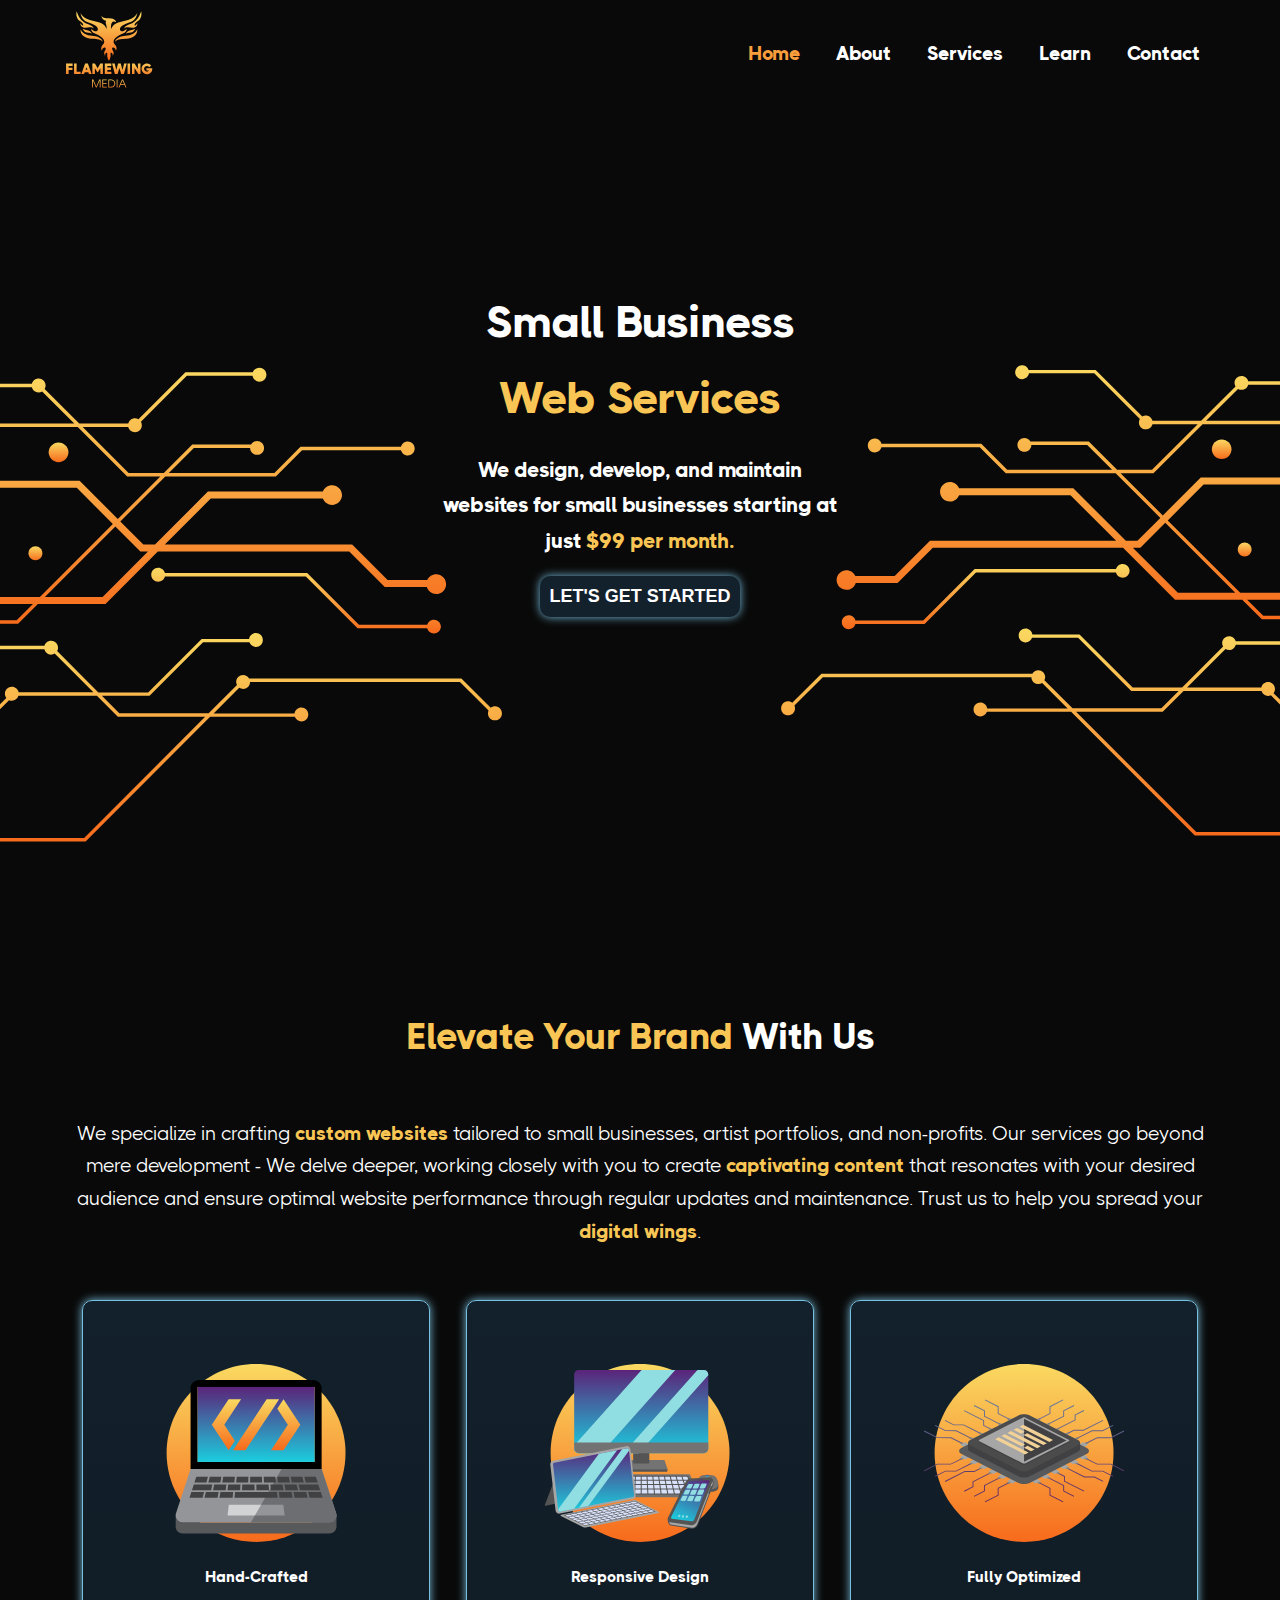
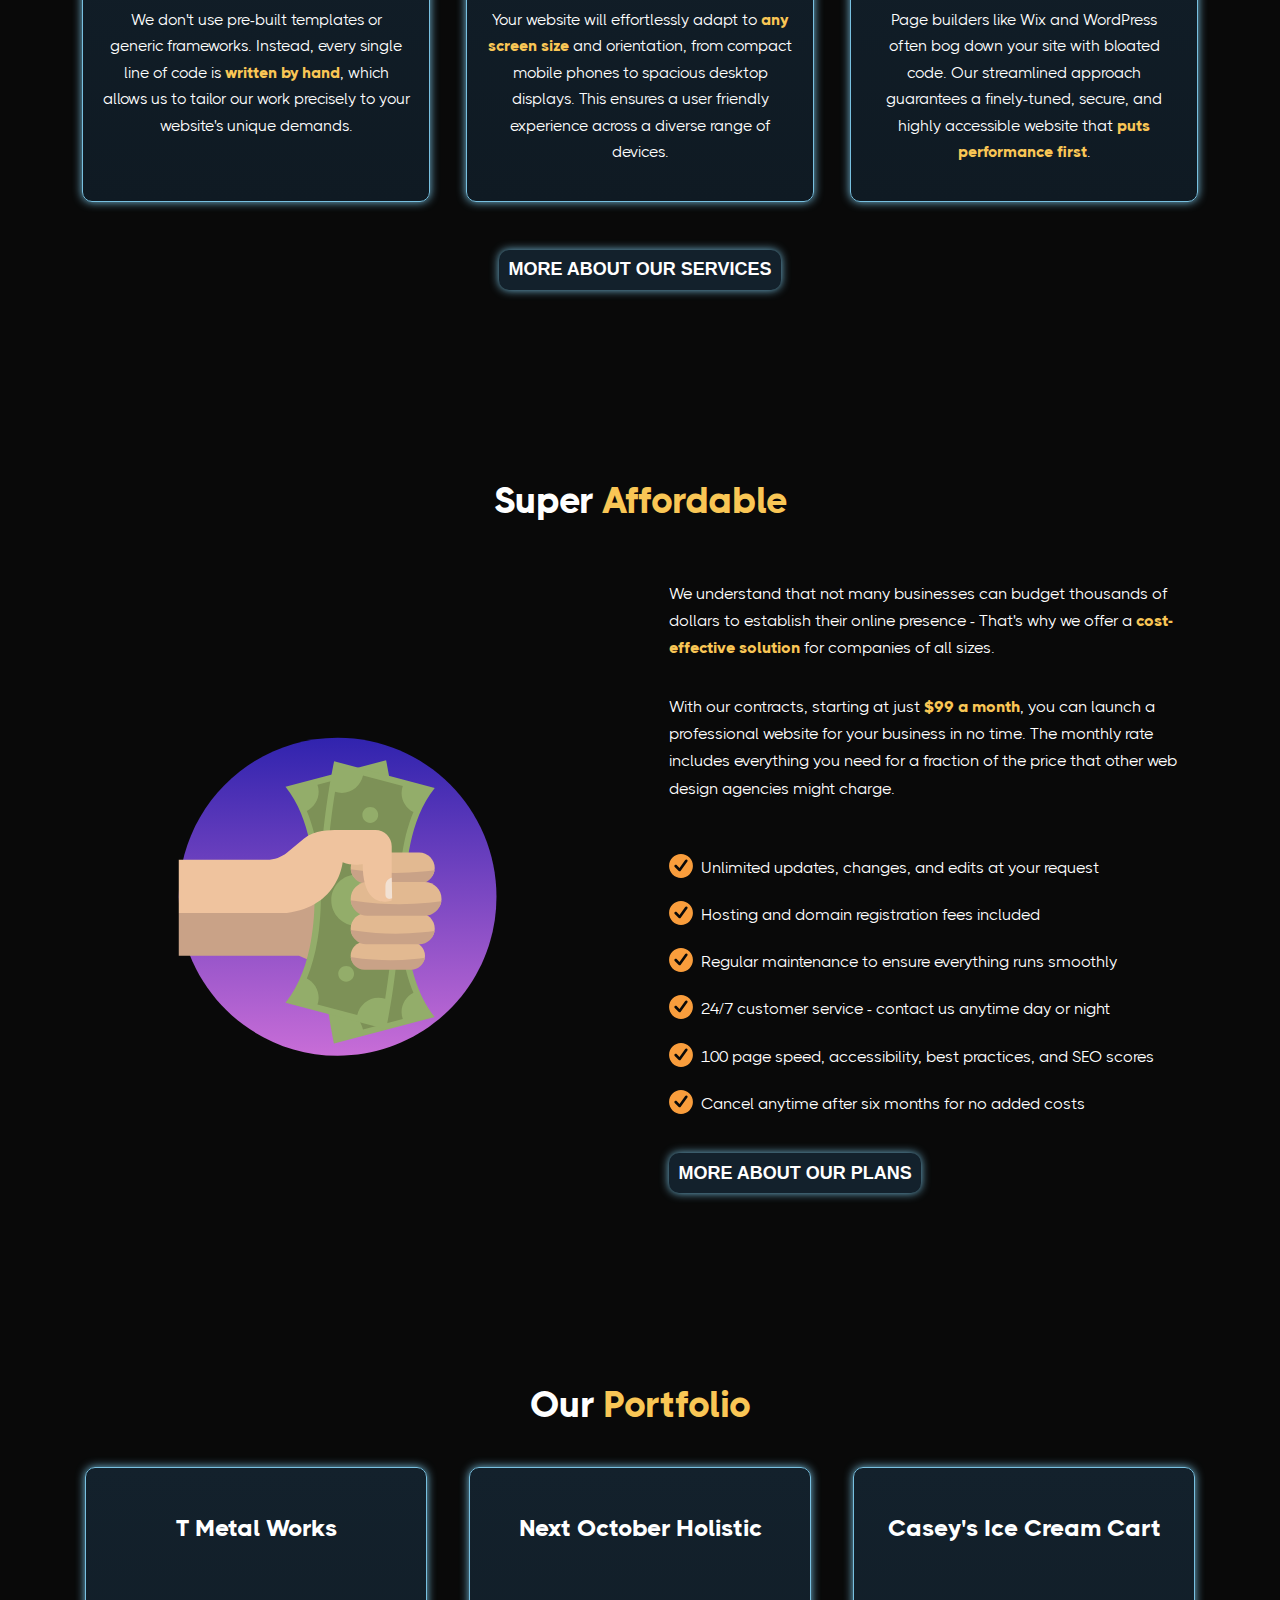
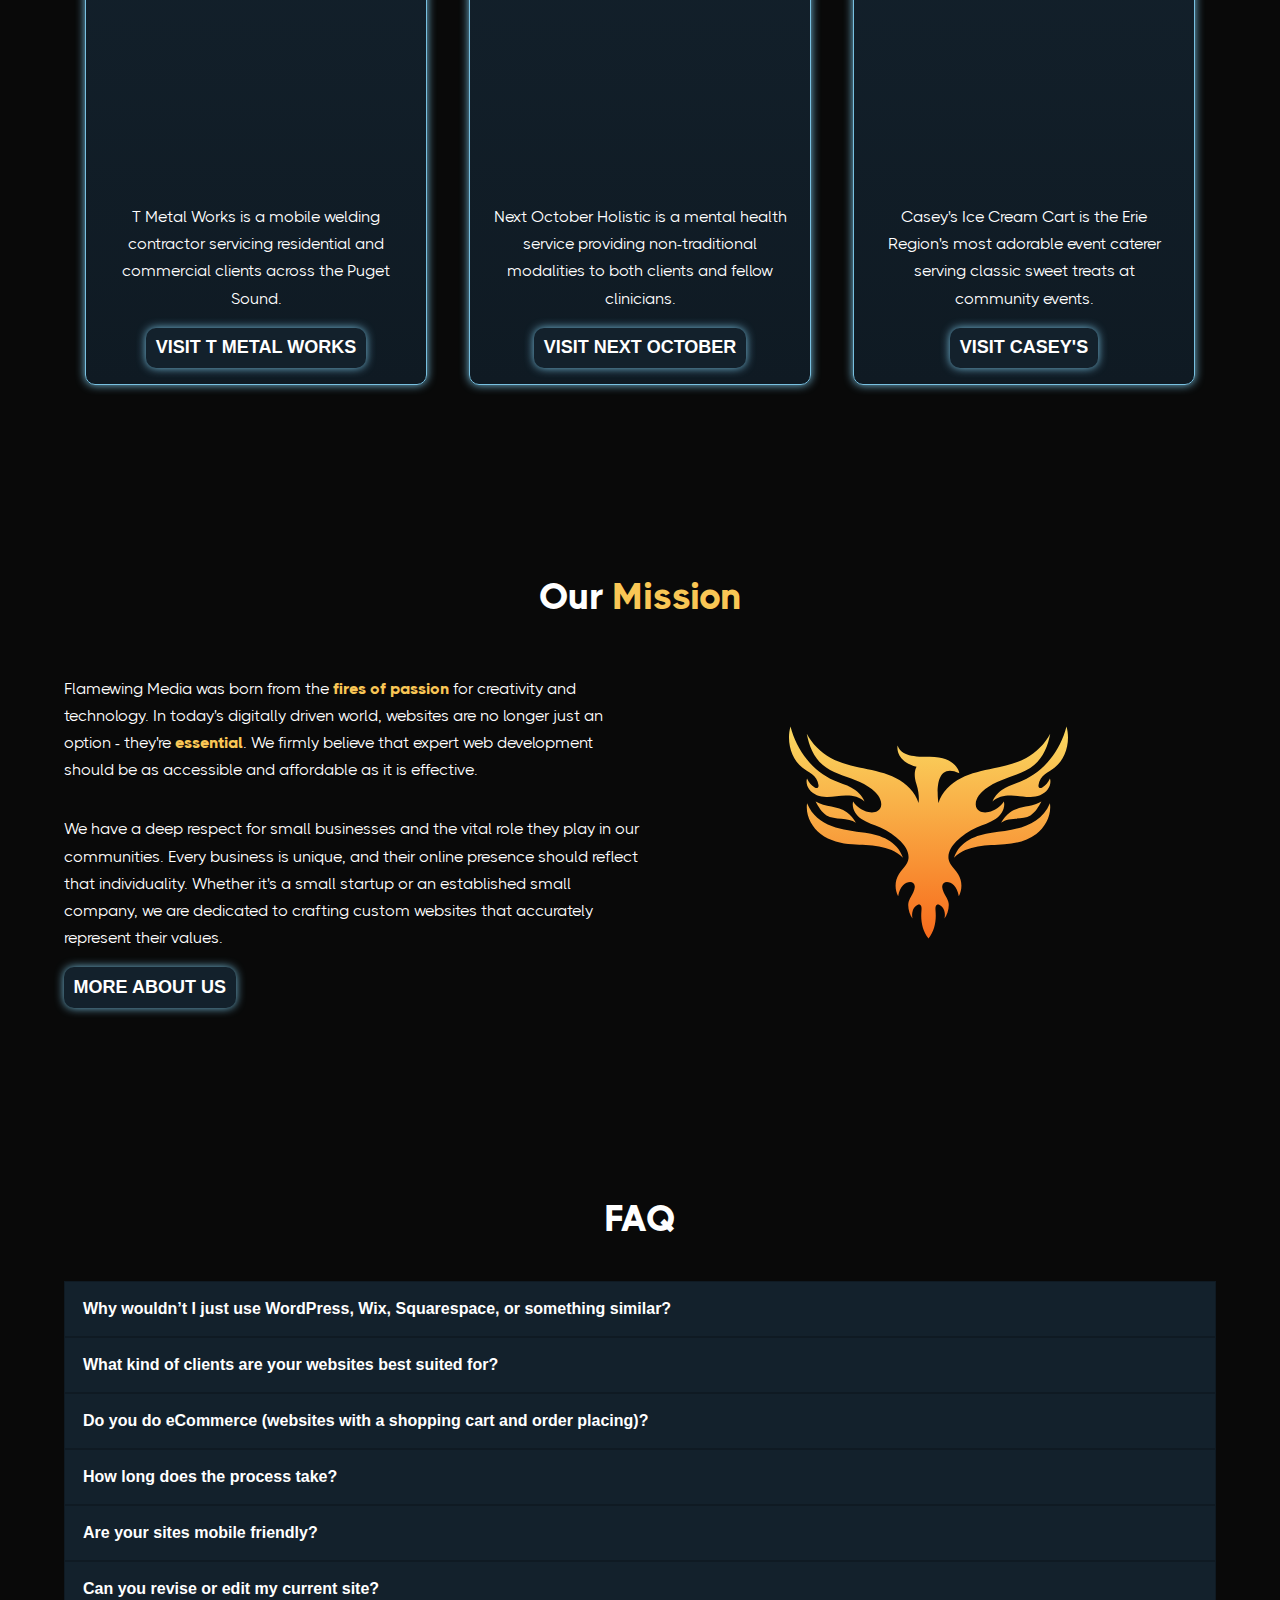
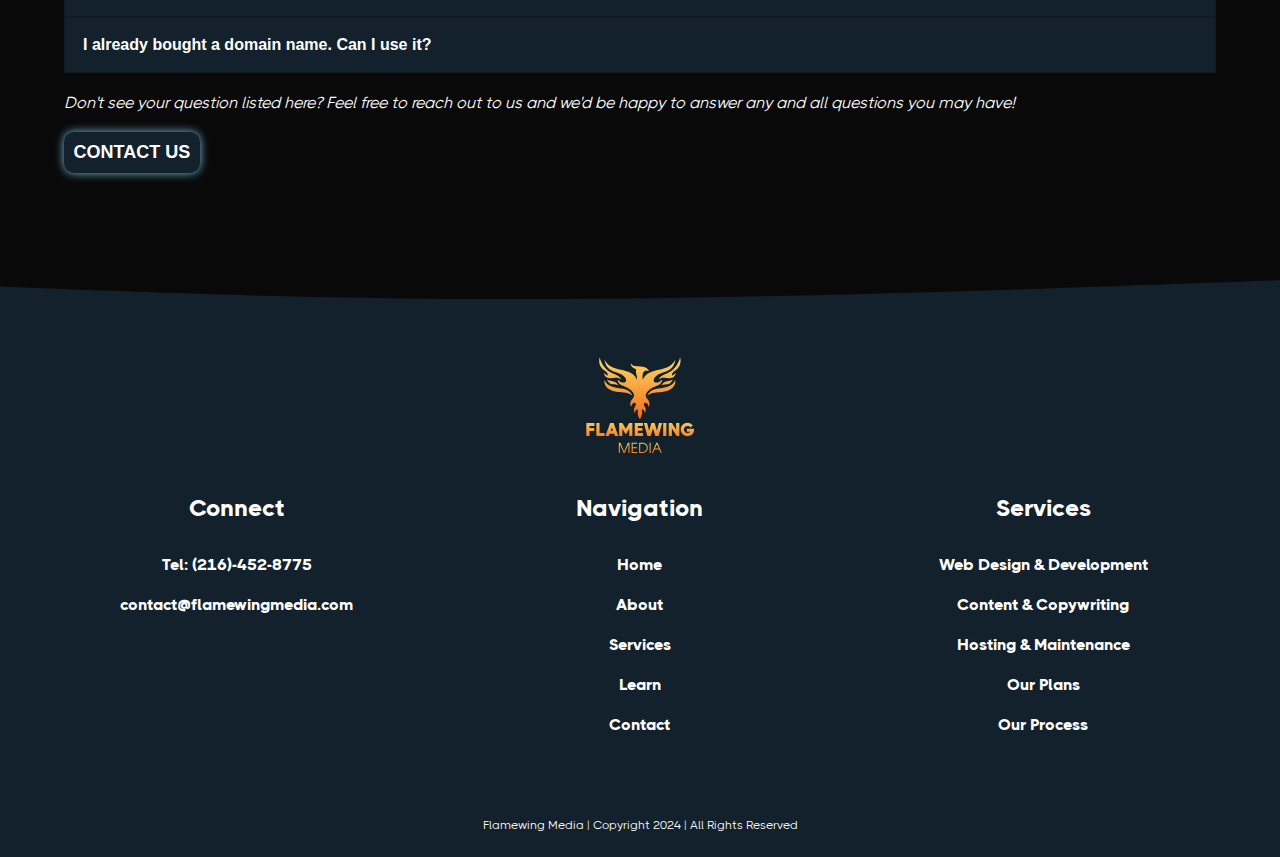
<file: index.html>
<!DOCTYPE html>
<html lang="en">
    <head>
        <!-- Meta Data -->
        <meta charset="UTF-8">
        <meta http-equiv="X-UA-Compatible" content="IE=edge">
        <meta name="viewport" content="width=device-width, minimum-scale=1.0">
        <meta name="description" content="Flamewing Media is a small business that specializes in crafting hand-coded custom websites for small businesses. We design, develop, host, and maintain everything so you don't have to. Let us help you spread your digital wings! Our plans start at just $99/mo.">
        <meta name="keywords" content="flamewing, flame wing, flamewing media, flame wing media, web development, web developer, web design, web designer, web services, website, website development, website developer, website designer, website design, website services, small business website, small business, html, css, javascript, front-end web, small business web, small business web services, business website">
        <title>Small Business Web Design | Flamewing Media</title>
        <!-- Preloads-->
        <link rel="canonical" href="https://www.flamewingmedia.com">
        <link rel="stylesheet" href="critical.css">
        <link rel="stylesheet" href="index.css">
        <!-- Favicons -->
        <link rel="apple-touch-icon" sizes="76x76" href="/images/favicons/apple-touch-icon.png">
        <link rel="icon" type="image/png" sizes="32x32" href="/images/favicons/favicon-32x32.png">
        <link rel="icon" type="image/png" sizes="16x16" href="/images/favicons/favicon-16x16.png">
        <link rel="manifest" href="/image/favicons/site.webmanifest">
        <link rel="mask-icon" href="/image/favicons/safari-pinned-tab.svg" color="#5bbad5">
        <meta name="msapplication-TileColor" content="#0f0f0f">
        <meta name="theme-color" content="#ffffff">
    </head>
    <script async src="https://www.googletagmanager.com/gtag/js?id=AW-16649231122"></script>
    <script>
        window.dataLayer = window.dataLayer || [];
        function gtag(){dataLayer.push(arguments);}
        gtag('js', new Date());

        gtag('config', 'AW-16649231122');
    </script>
    <body>
        <!-- Hero -->
        <section id="hero">
            <!-- Navigation Bar -->
            <div id="topBar">
                <a id="logo" href="/index.html"><img src="/images/logos/footerLogo.svg" alt="Flamewing Media logo, a bird with wings of fire" decoding="async" width="90" height="80"/></a>
                <div id="navBar">
                    <a href="/index.html" class="active">Home</a>
                    <a href="/about.html">About</a>
                    <a href="/services.html">Services</a>
                    <a href="/learn.html">Learn</a>
                    <a href="/contact.html">Contact</a>
                </div>
                <div id="myNav" class="overlay">
                    <p class="closebtn" onclick="closeNav()">&times;</p>
                    <div class="overlay-content">
                        <a href="/index.html">Home</a>
                        <a href="/about.html">About</a>
                        <a href="/services.html">Services</a>
                        <a href="/learn.html">Learn</a>
                        <a href="/contact.html">Contact</a>
                    </div>
                </div>
                <img id="menuIcon" src="/images/icons/menu.svg" alt="Click to open the menu" decoding="async" width="60" height="60" onclick="openNav()"/>
            </div>
            <img id="circuitOne" src="/images/circuit-one.svg" alt="Digital circuitry" decoding="async" height="180px"/>
            <img id="circuitTwo" src="/images/circuit-two.svg" alt="Digital circuitry" decoding="async" height="180px"/>
            <!-- Hero Content -->
            <div id="heroContent">
                <h1>Small Business <span class="c">Web Services</span></h1>
                <h2>We design, develop, and maintain websites for small businesses starting at just <span class="c">$99 per month.</span></h2>
                <a href="/contact.html" aria-label="Click to navigate to the contact page"><button>LET'S GET STARTED</button></a>
            </div>
        </section>
        <!-- Services -->
        <section id="services">
            <h2><span class="c">Elevate Your Brand</span> With Us</h2>
            <p>We specialize in crafting <b class="c">custom websites</b> tailored to small businesses, artist portfolios, and non-profits. Our services go beyond mere development - We delve deeper, working closely with you to create <b class="c">captivating content</b> that resonates with your desired audience and ensure optimal website performance through regular updates and maintenance. Trust us to help you spread your <b class="c">digital wings</b>.</p>
            <div id="serviceGrid">
                <div class="service-card" id="sc1">
                    <img src="/images/hand-coded.svg" alt="A vector graphic of a laptop with HTML brackets" decoding="async" loading="lazy" width="300" height="auto"/>
                    <h3>Hand-Crafted</h3>
                    <p>We don't use pre-built templates or generic frameworks. Instead, every single line of code is <b class="c">written by hand</b>, which allows us to tailor our work precisely to your website's unique demands.</p>
                </div>
                <div class="service-card" id="sc2">
                    <img src="/images/responsive.svg" alt="A vector graphic of a computer, tablet, and phone" decoding="async" loading="lazy" width="300" height="auto"/>
                    <h3>Responsive Design</h3>
                    <p>Your website will effortlessly adapt to <b class="c">any screen size</b> and orientation, from compact mobile phones to spacious desktop displays. This ensures a user friendly experience across a diverse range of devices.</p>
                </div>
                <div class="service-card" id="sc3">
                    <img src="/images/optimized.svg" alt="A vector graphic of a computer processor" decoding="async" loading="lazy" width="300" height="auto"/>
                    <h3>Fully Optimized</h3>
                    <p>Page builders like Wix and WordPress often bog down your site with bloated code. Our streamlined approach guarantees a finely-tuned, secure, and highly accessible website that <b class="c">puts performance first</b>.</p>
                </div>
            </div>
            <a href="/services.html" aria-label="Click to navigate to the services page"><button>MORE ABOUT OUR SERVICES</button></a>
        </section>
        <!-- Affordable -->
        <section id="affordable">
            <h2>Super <b class="c">Affordable</b></h2>
            <div id="affordableGrid">
                <img src="/images/affordable.svg" alt="A vector graphic of a hand holding cash" decoding="async" loading="lazy" width="300" height="auto"/>
                <p id="agp1">We understand that not many businesses can budget thousands of dollars to establish their online presence - That's why we offer a <b class="c">cost-effective solution</b> for companies of all sizes.</p>
                <p id="agp2">With our contracts, starting at just <b class="c">$99 a month</b>, you can launch a professional website for your business in no time. The monthly rate includes everything you need for a fraction of the price that other web design agencies might charge.</p>
                <ul>
                    <li>Unlimited updates, changes, and edits at your request</li>
                    <li>Hosting and domain registration fees included</li>
                    <li>Regular maintenance to ensure everything runs smoothly</li>
                    <li>24/7 customer service - contact us anytime day or night</li>
                    <li>100 page speed, accessibility, best practices, and SEO scores</li>
                    <li>Cancel anytime after six months for no added costs</li>
                </ul>
                <a href="/services.html#pricing" aria-label="Click to learn more about our monthly plans"><button>MORE ABOUT OUR PLANS</button></a>
            </div>
        </section>
        <!-- Portfolio -->
        <section id="portfolio">
            <h2>Our <span class="c">Portfolio</span></h2>
            <div id="portfolioGrid">
                <div class="portfolio-card" id="pc1">
                    <h3>T Metal Works</h3>
                    <img src="/images/portfolio/tmetalworks-mockup.webp" alt="A mockup of the T Metal Works site on a computer and mobile phone" decoding="async" loading="lazy" width="1920" height="1080"/>
                    <p>T Metal Works is a mobile welding contractor servicing residential and commercial clients across the Puget Sound.</p>
                    <a href="https://tmetalworks.com" target="_blank" aria-label="Click to visit the T Metal Works website"><button>VISIT T METAL WORKS</button></a>
                </div>
                <div class="portfolio-card" id="pc2">
                    <h3>Next October Holistic</h3>
                    <img src="/images/portfolio/next-october-mockup.webp" alt="A mockup of the Next October Holistic site on a computer and mobile phone" decoding="async" loading="lazy" width="1920" height="1080"/>
                    <p>Next October Holistic is a mental health service providing non-traditional modalities to both clients and fellow clinicians.</p>
                    <a href="https://nextoctoberholistic.com" target="_blank" aria-label="Click to visit the Next October Holistic website"><button>VISIT NEXT OCTOBER</button></a>
                </div>
                <div class="portfolio-card" id="pc3">
                    <h3>Casey's Ice Cream Cart</h3>
                    <img src="/images/portfolio/caseys-mockup.webp" alt="A mockup of the Next October Holistic site on a computer and mobile phone" decoding="async" loading="lazy" width="1920" height="1080"/>
                    <p>Casey's Ice Cream Cart is the Erie Region's most adorable event caterer serving classic sweet treats at community events.</p>
                    <a href="https://caseysicecreamcart.com" target="_blank" aria-label="Click to visit the Next October Holistic website"><button>VISIT CASEY'S</button></a>
                </div>
            </div>
        </section>
        <!-- Mission -->
        <section id="mission">
            <h2>Our <span class="c">Mission</span></h2>
            <div id="missionContent">
                <img src="/images/logos/navbarLogo.svg" alt="Flamewing Media logo, a bird with wings of fire" decoding="async" width="90" height="80"/>
                <p>Flamewing Media was born from the <b class="c">fires of passion</b> for creativity and technology. In today's digitally driven world, websites are no longer just an option - they're <b class="c">essential</b>. We firmly believe that expert web development should be as accessible and affordable as it is effective.</p>
                <p>We have a deep respect for small businesses and the vital role they play in our communities. Every business is unique, and their online presence should reflect that individuality. Whether it's a small startup or an established small company, we are dedicated to crafting custom websites that accurately represent their values.</p>
                <a href="/about.html" aria-label="Click to navigate to the about page"><button>MORE ABOUT US</button></a>
            </div>
        </section>
        <!-- FAQ -->
        <section id="faq">
            <h2>FAQ</h2>
            <button class="accordion">Why wouldn’t I just use WordPress, Wix, Squarespace, or something similar?</button>
            <div class="panel">
                <p>Page builders like Wix or WordPress often bog down your site with bloated code, causing slow load times, accessibility issues, and performance problems. While these web solutions work for some and have their place in the market, all of our sites are hand-coded to ensure the absolute best performance.</p>
                <p>In addition, every moment you spend using services like these - Fixing something that isn’t working or making sure that everything looks nice - is a moment you could have spent working on or building other aspects of your business. With us, you won’t have to worry about this frustrating process. We handle it all for you. <a class="c" href="blog1.html">If you'd like to know exactly what advantages our sites have over ones built with services like these, click here!</a></p>
            </div>
            <button class="accordion">What kind of clients are your websites best suited for?</button>
            <div class="panel">
                <p>Our websites are most suitable for businesses who provide a service to their clients and operate in a local market. Some examples of the kinds of businesses best suited for our services include:</p>
                <ul>
                    <li>Landscapers</li>
                    <li>Painters</li>
                    <li>Construction</li>
                    <li>Trade Contractors</li>
                    <li>Attorneys</li>
                    <li>Accountants</li>
                    <li>Health Providers</li>
                </ul>
            </div>
            <button class="accordion">Do you do eCommerce (websites with a shopping cart and order placing)?</button>
            <div class="panel">
                <p>Unfortunately, we are not equipped to handle eCommerce sites. If your primary business focus is selling and shipping product, we recommend you work with a larger marketing agency to have your vision brought to life!</p>
            </div>
            <button class="accordion">How long does the process take?</button>
            <div class="panel">
                <p>From the moment you sign on to the day of launch could take anywhere from four to six weeks. If you're working with a deadline, reach out! We'd be happy to discuss options with you. <a class="c" href="/services.html#process">You can learn more about our process here.</a></p>
            </div>
            <button class="accordion">Are your sites mobile friendly?</button>
            <div class="panel">
                <p>Absolutely! Not only are the sites we build mobile friendly, we design each and every one with a mobile-first philosophy in mind. Smart phones eat up a majority of the “market share” when it comes to internet traffic, so we ensure that your website will look, feel, and perform its best on them. <a class="c" href="blog2.html">If you're interested in how exactly we achieve this - click here!</a></p>
            </div>
            <button class="accordion">Can you revise or edit my current site?</button>
            <div class="panel">
                <p>We’d be happy to take a look at what you already have and see what we can do. Note that if your existing website is made with a page-building service like Wix or WordPress, we will opt to reconstruct it with pure HTML, CSS, and JavaScript to ensure the best possible performance.</p>
            </div>
            <button class="accordion">I already bought a domain name. Can I use it?</button>
            <div class="panel">
                <p>Yes! We will work with you to either port the domain name over to us to manage for you, or you can keep it in your existing registrar and we can point it to the website we build for you.</p>
            </div>
            <p><i>Don't see your question listed here? Feel free to reach out to us and we'd be happy to answer any and all questions you may have!</i></p>
            <a href="/contact.html" aria-label="Click to navigate to the contact page"><button>CONTACT US</button></a>
        </section>
        <!-- Footer -->
        <div class="wave-div">
            <svg preserveAspectRatio="none" width="200%" height="100px" id="svg" viewBox="0 0 1440 390" xmlns="http://www.w3.org/2000/svg"><path d="M 0,400 L 0,150 C 93.89285714285714,175.64285714285714 187.78571428571428,201.28571428571428 305,199 C 422.2142857142857,196.71428571428572 562.75,166.5 680,136 C 797.25,105.5 891.2142857142858,74.71428571428571 1014,77 C 1136.7857142857142,79.28571428571429 1288.392857142857,114.64285714285714 1440,150 L 1440,400 L 0,400 Z" stroke="none" stroke-width="0" fill="#13212C" fill-opacity="1" class="wave"></path></svg>
        </div>
        <section id="footer">
            <img id="footerLogo" src="/images/logos/footerLogo.svg" alt="Company Logo" decoding="async" loading="lazy" height="100" width="auto"/>
            <div id="footerGrid">
                <div class="footer-list">
                    <h3>Connect</h3>
                    <ul>
                        <li><a href="tel:216-452-8775">Tel: (216)-452-8775</a></li>
                        <li><a href="mailto:contact@flamewing.com">contact@flamewingmedia.com</a></li>
                    </ul>
                    <div id="socials">
                        <a href="https://www.facebook.com/profile.php?id=61562465186088&sk" alt="Click to visit our Facebook page" target="_blank"><img src="/images/socials/facebook.svg" alt="facebook icon" decoding="async" loading="lazy" width="50" height="50"></a>
                        <a href="https://www.twitter.com/flamewingmedia" alt="Click to visit our X page" target="_blank"><img src="/images/socials/twitter.svg" alt="facebook icon" decoding="async" loading="lazy" width="50" height="50"></a>
                        <a href="https://www.youtube.com/@FlamewingMedia" alt="Click to visit our YouTube page" target="_blank"><img src="/images/socials/youtube.svg" alt="facebook icon" decoding="async" loading="lazy" width="50" height="50"></a>
                        <a href="https://www.instagram.com/flamewingmedia/" alt="Click to visit our Instagram page" target="_blank"><img src="/images/socials/instagram.svg" alt="facebook icon" decoding="async" loading="lazy" width="50" height="50"></a>
                        <a href="https://www.tiktok.com/@flamewing.media" alt="Click to visit our TikTok page" target="_blank"><img src="/images/socials/tiktok.svg" alt="facebook icon" decoding="async" loading="lazy" width="50" height="50"></a>
                        <a href="https://www.linkedin.com/company/103695581/" alt="Click to visit our LinkedIn page" target="_blank"><img src="/images/socials/linkedin.svg" alt="facebook icon" decoding="async" loading="lazy" width="50" height="50"></a>
                    </div>
                </div>
                <div class="footer-list">
                    <h3>Navigation</h3>
                    <ul>
                        <li><a href="/index.html">Home</a></li>
                        <li><a href="/about.html">About</a></li>
                        <li><a href="/services.html">Services</a></li>
                        <li><a href="/learn.html">Learn</a></li>
                        <li><a href="/contact.html">Contact</a></li>
                    </ul>
                </div>
                <div class="footer-list">
                    <h3>Services</h3>
                    <ul>
                        <li><a href="/services.html">Web Design & Development</a></li>
                        <li><a href="/services.html#copywriting">Content & Copywriting</a></li>
                        <li><a href="/services.html#hosting">Hosting & Maintenance</a></li>
                        <li><a href="/services.html#pricing">Our Plans</a></li>
                        <li><a href="/services.html#process">Our Process</a></li>
                    </ul>
                </div>
            </div>
            <div id="copyrightBox">
                <p>Flamewing Media | Copyright 2024 | All Rights Reserved</p>
            </div>
        </section>
        <!-- Javascript -->
        <script src="critical.js"></script>
        <script src="faq.js"></script>
    </body>
</html>
</file>
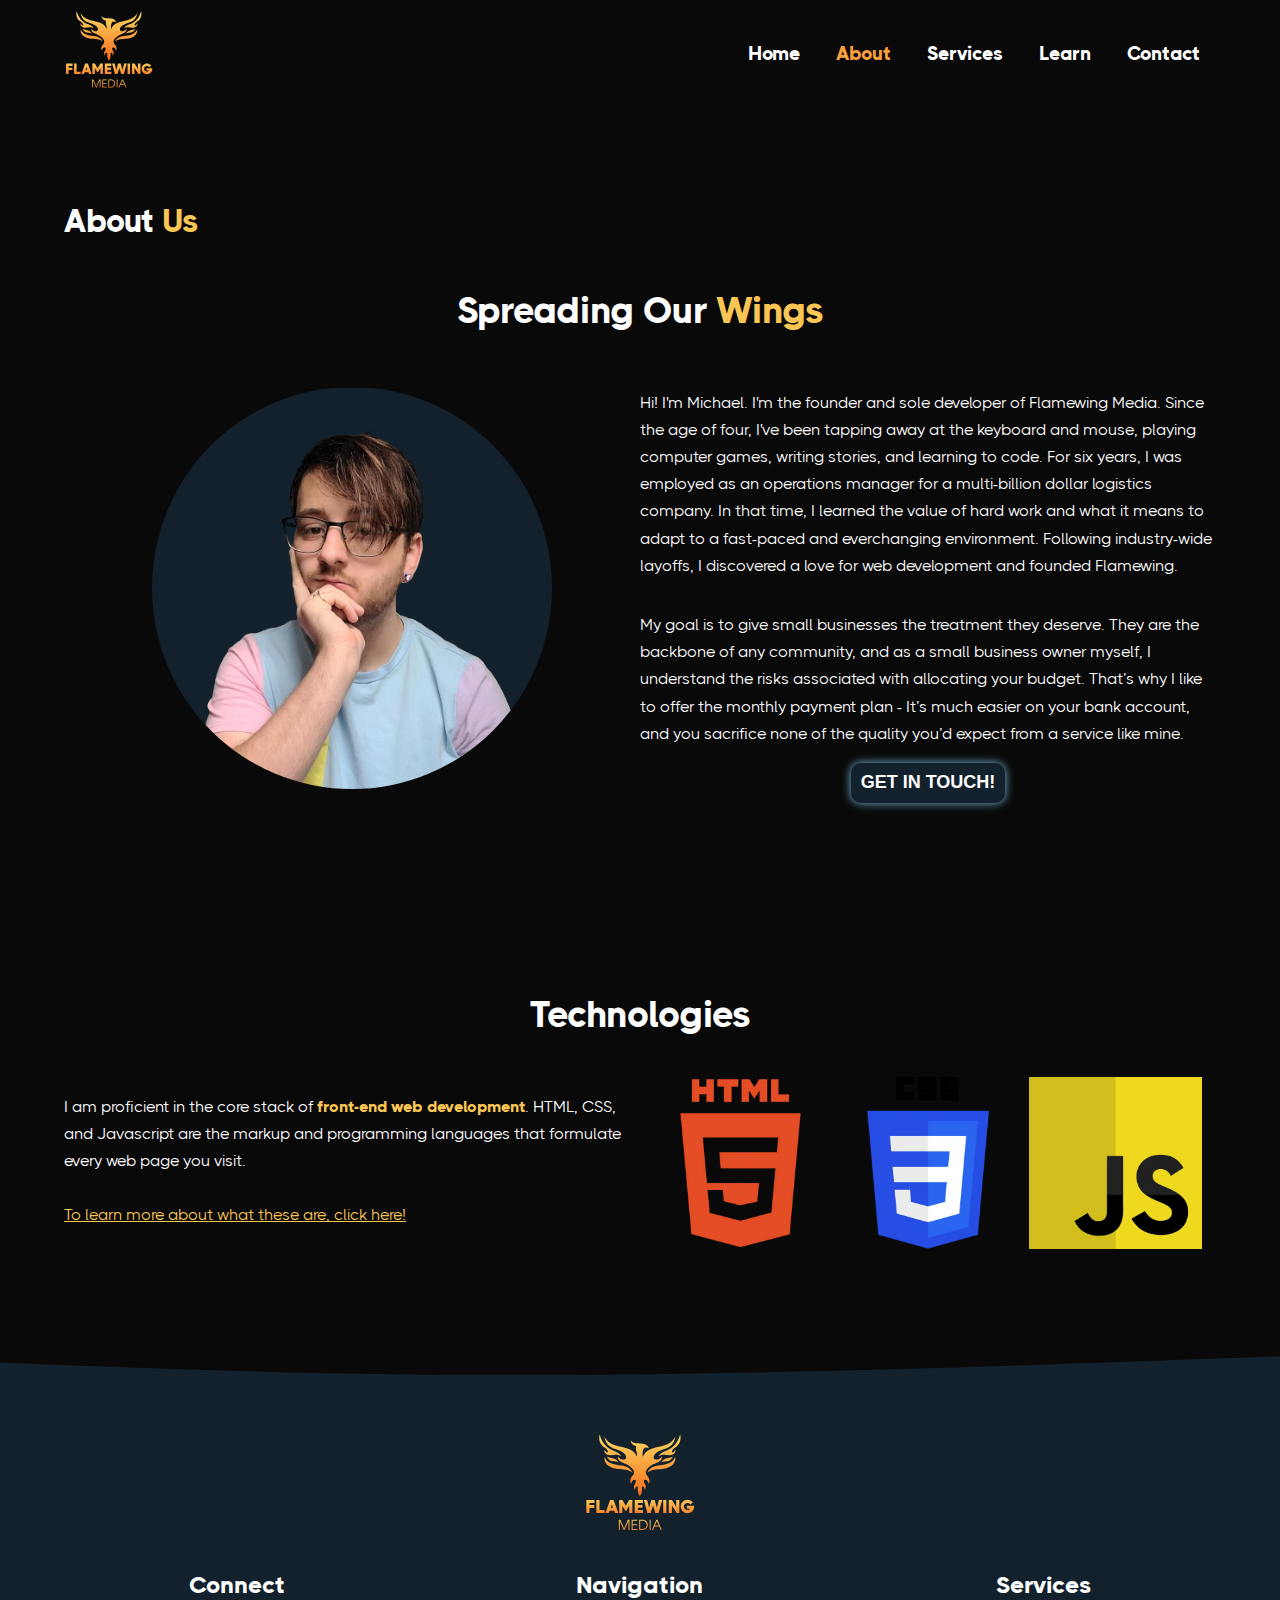
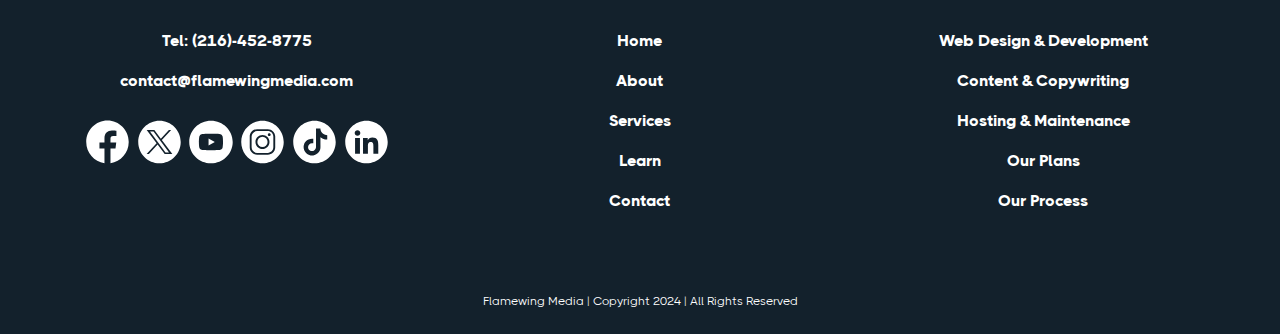
<file: about.html>
<!DOCTYPE html>
<html lang="en">
    <head>
        <!-- Meta Data -->
        <meta charset="UTF-8">
        <meta http-equiv="X-UA-Compatible" content="IE=edge">
        <meta name="viewport" content="width=device-width, minimum-scale=1.0">
        <meta name="description" content="Flamewing Media is a small business that specializes in crafting hand-coded custom websites for small businesses. We design, develop, host, and maintain everything so you don't have to. Let us help you spread your digital wings! Our plans start at just $99/mo.">
        <meta name="keywords" content="flamewing, flame wing, flamewing media, flame wing media, web development, web developer, web design, web designer, web services, website, website development, website developer, website designer, website design, website services, small business website, small business, html, css, javascript, front-end web, small business web, small business web services, business website">
        <title>About Us | Flamewing Media</title>
        <!-- Preloads-->
        <link rel="canonical" href="https://www.flamewingmedia.com/about">
        <link rel="stylesheet" href="critical.css">
        <link rel="stylesheet" href="about.css">
        <!-- Favicons -->
        <link rel="apple-touch-icon" sizes="76x76" href="/images/favicons/apple-touch-icon.png">
        <link rel="icon" type="image/png" sizes="32x32" href="/images/favicons/favicon-32x32.png">
        <link rel="icon" type="image/png" sizes="16x16" href="/images/favicons/favicon-16x16.png">
        <link rel="manifest" href="/image/favicons/site.webmanifest">
        <link rel="mask-icon" href="/image/favicons/safari-pinned-tab.svg" color="#5bbad5">
        <meta name="msapplication-TileColor" content="#0f0f0f">
        <meta name="theme-color" content="#ffffff">
    </head>
    <!-- Google tag (gtag.js) -->
    <script async src="https://www.googletagmanager.com/gtag/js?id=AW-16649231122"></script>
    <script>
        window.dataLayer = window.dataLayer || [];
        function gtag(){dataLayer.push(arguments);}
        gtag('js', new Date());

        gtag('config', 'AW-16649231122');
    </script>
    <body>
        <!-- Navigation Bar -->
        <div id="topBar">
            <a id="logo" href="/index.html"><img src="/images/logos/footerLogo.svg" alt="Flamewing Media logo, a bird with wings of fire" decoding="async" width="90" height="80"/></a>
            <div id="navBar">
                <a href="/index.html">Home</a>
                <a href="/about.html" class="active">About</a>
                <a href="/services.html">Services</a>
                <a href="/learn.html">Learn</a>
                <a href="/contact.html">Contact</a>
            </div>
            <div id="myNav" class="overlay">
                <p class="closebtn" onclick="closeNav()">&times;</p>
                <div class="overlay-content">
                    <a href="/index.html">Home</a>
                    <a href="/about.html">About</a>
                    <a href="/services.html">Services</a>
                    <a href="/learn.html">Learn</a>
                    <a href="/contact.html">Contact</a>
                </div>
            </div>
            <img id="menuIcon" src="/images/icons/menu.svg" alt="Click to open the menu" decoding="async" width="60" height="60" onclick="openNav()"/>
        </div>
        <!-- About -->
        <section id="about">
            <h1>About <span class="c">Us</span></h1>
            <h2>Spreading Our <span class="c">Wings</span></h2>
            <div id="aboutContent">
                <img src="/images/headshotm.webp" alt="A picture of Michael, founder of Flamewing Media" decoding="async" height="466" width="535"/>
                <p>Hi! I'm Michael. I'm the founder and sole developer of Flamewing Media. Since the age of four, I've been tapping away at the keyboard and mouse, playing computer games, writing stories, and learning to code. For six years, I was employed as an operations manager for a multi-billion dollar logistics company. In that time, I learned the value of hard work and what it means to adapt to a fast-paced and everchanging environment. Following industry-wide layoffs, I discovered a love for web development and founded Flamewing.</p>
                <p>My goal is to give small businesses the treatment they deserve. They are the backbone of any community, and as a small business owner myself, I understand the risks associated with allocating your budget. That’s why I like to offer the monthly payment plan - It’s much easier on your bank account, and you sacrifice none of the quality you’d expect from a service like mine.</p>
                <a href="/contact.html" aria-label="Click to navigate to the contact page"><button>GET IN TOUCH!</button></a>
            </div>
        </section>
        <!-- Tech-->
        <section id="tech">
            <h2>Technologies</h2>
            <p>I am proficient in the core stack of <b class="c">front-end web development</b>. HTML, CSS, and Javascript are the markup and programming languages that formulate every web page you visit.<br><br><a class="c" href="/blog1.html">To learn more about what these are, click here!</a></p>
            <div id="techBox">
                <img src="/images/html-logo.webp" alt="The HTML logo" decoding="async" loading="lazy"/>
                <img src="/images/css-logo.webp" alt="The CSS logo" decoding="async" loading="lazy"/>
                <img src="/images/js-logo.webp" alt="The Javascript logo" decoding="async" loading="lazy"/>
            </div>
        </section>
        <!-- Footer -->
        <div class="wave-div">
            <svg preserveAspectRatio="none" width="200%" height="100px" id="svg" viewBox="0 0 1440 390" xmlns="http://www.w3.org/2000/svg"><path d="M 0,400 L 0,150 C 93.89285714285714,175.64285714285714 187.78571428571428,201.28571428571428 305,199 C 422.2142857142857,196.71428571428572 562.75,166.5 680,136 C 797.25,105.5 891.2142857142858,74.71428571428571 1014,77 C 1136.7857142857142,79.28571428571429 1288.392857142857,114.64285714285714 1440,150 L 1440,400 L 0,400 Z" stroke="none" stroke-width="0" fill="#13212C" fill-opacity="1" class="wave"></path></svg>
        </div>
        <section id="footer">
            <img id="footerLogo" src="/images/logos/footerLogo.svg" alt="Company Logo" decoding="async" loading="lazy" height="100" width="auto"/>
            <div id="footerGrid">
                <div class="footer-list">
                    <h3>Connect</h3>
                    <ul>
                        <li><a href="tel:216-452-8775">Tel: (216)-452-8775</a></li>
                        <li><a href="mailto:contact@flamewing.com">contact@flamewingmedia.com</a></li>
                    </ul>
                    <div id="socials">
                        <a href="https://www.facebook.com/profile.php?id=61562465186088&sk" alt="Click to visit our Facebook page" target="_blank"><img src="/images/socials/facebook.svg" alt="facebook icon" decoding="async" loading="lazy" width="50" height="50"></a>
                        <a href="https://www.twitter.com/flamewingmedia" alt="Click to visit our X page" target="_blank"><img src="/images/socials/twitter.svg" alt="facebook icon" decoding="async" loading="lazy" width="50" height="50"></a>
                        <a href="https://www.youtube.com/@FlamewingMedia" alt="Click to visit our YouTube page" target="_blank"><img src="/images/socials/youtube.svg" alt="facebook icon" decoding="async" loading="lazy" width="50" height="50"></a>
                        <a href="https://www.instagram.com/flamewingmedia/" alt="Click to visit our Instagram page" target="_blank"><img src="/images/socials/instagram.svg" alt="facebook icon" decoding="async" loading="lazy" width="50" height="50"></a>
                        <a href="https://www.tiktok.com/@flamewing.media" alt="Click to visit our TikTok page" target="_blank"><img src="/images/socials/tiktok.svg" alt="facebook icon" decoding="async" loading="lazy" width="50" height="50"></a>
                        <a href="https://www.linkedin.com/company/103695581/" alt="Click to visit our LinkedIn page" target="_blank"><img src="/images/socials/linkedin.svg" alt="facebook icon" decoding="async" loading="lazy" width="50" height="50"></a>
                    </div>
                </div>
                <div class="footer-list">
                    <h3>Navigation</h3>
                    <ul>
                        <li><a href="/index.html">Home</a></li>
                        <li><a href="/about.html">About</a></li>
                        <li><a href="/services.html">Services</a></li>
                        <li><a href="/learn.html">Learn</a></li>
                        <li><a href="/contact.html">Contact</a></li>
                    </ul>
                </div>
                <div class="footer-list">
                    <h3>Services</h3>
                    <ul>
                        <li><a href="/services.html">Web Design & Development</a></li>
                        <li><a href="/services.html#copywriting">Content & Copywriting</a></li>
                        <li><a href="/services.html#hosting">Hosting & Maintenance</a></li>
                        <li><a href="/services.html#pricing">Our Plans</a></li>
                        <li><a href="/services.html#process">Our Process</a></li>
                    </ul>
                </div>
            </div>
            <div id="copyrightBox">
                <p>Flamewing Media | Copyright 2024 | All Rights Reserved</p>
            </div>
        </section>
        <!-- Javascript -->
        <script src="critical.js"></script>
    </body>
</html>
</file>
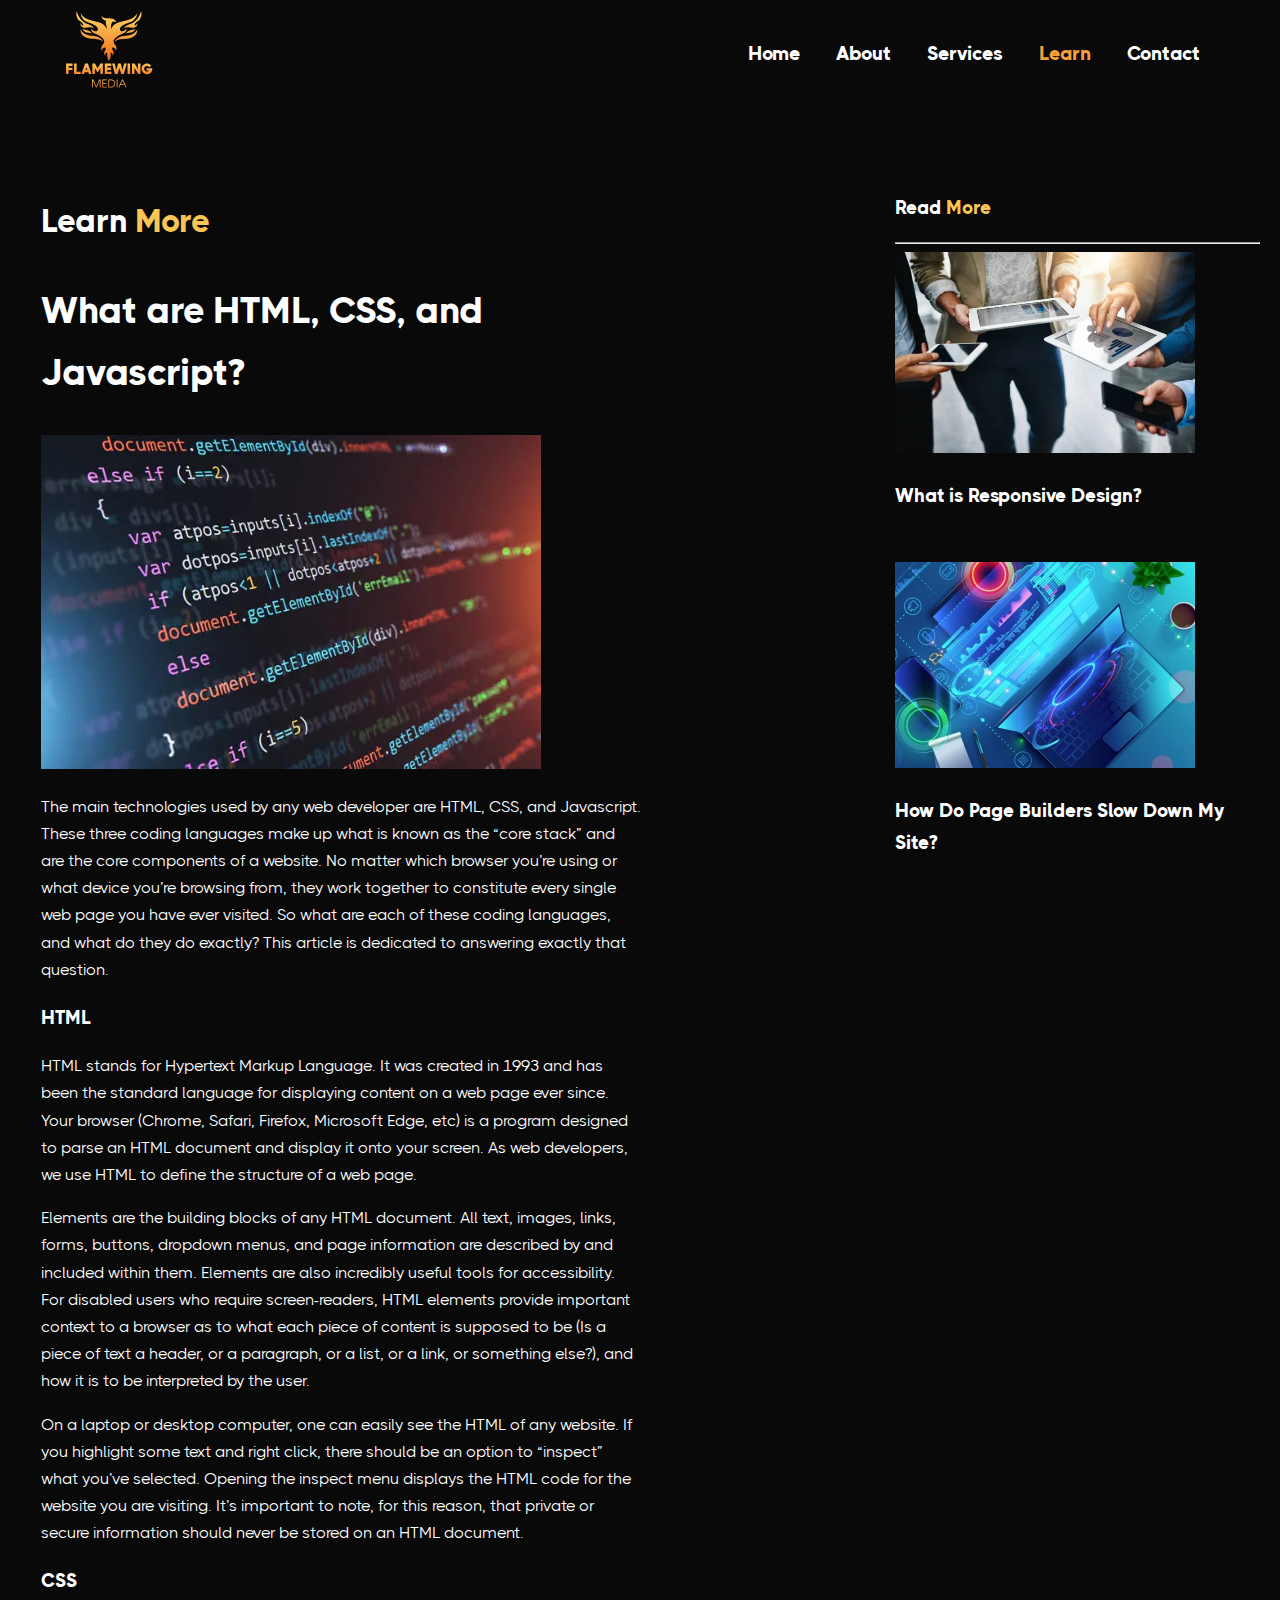
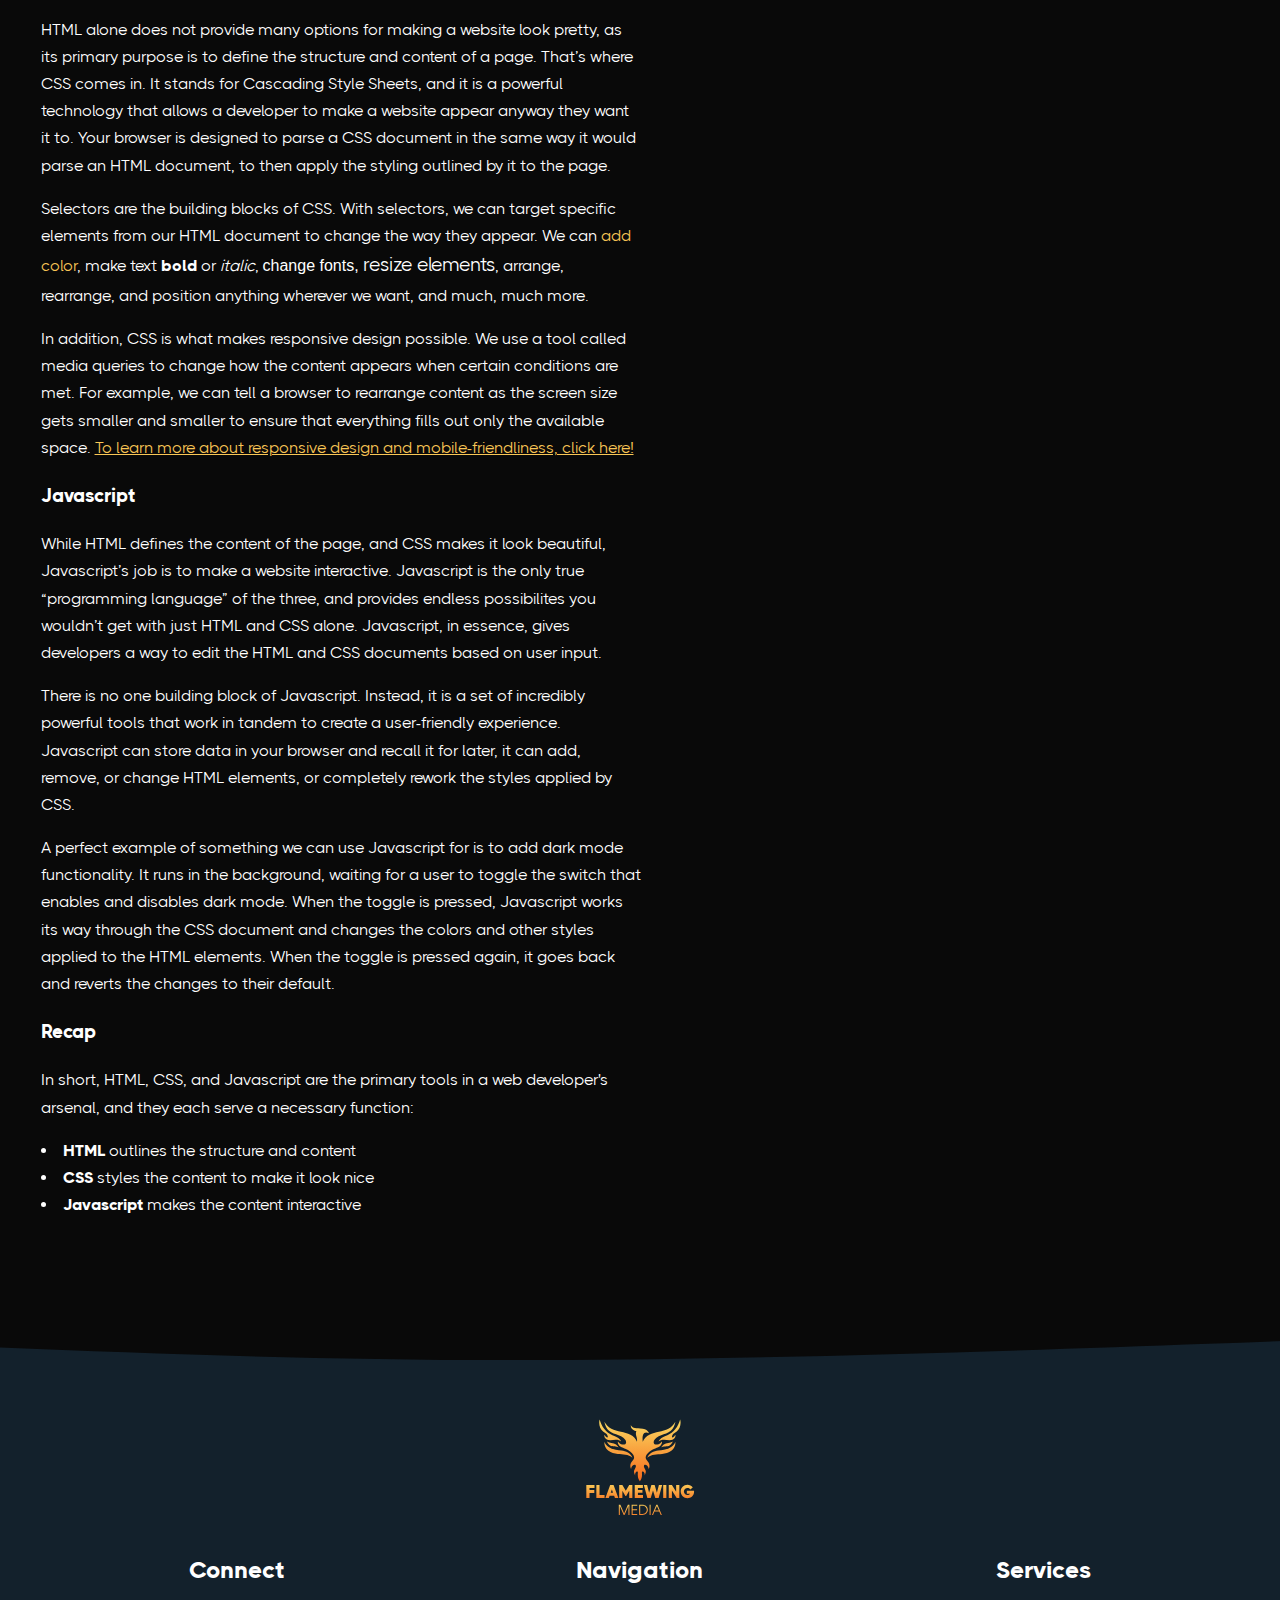
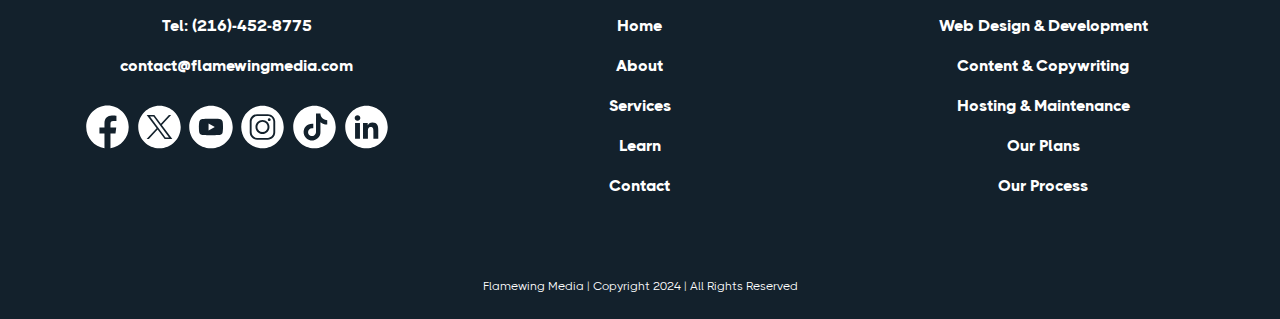
<file: blog1.html>
<!DOCTYPE html>
<html lang="en">
    <head>
        <!-- Meta Data -->
        <meta charset="UTF-8">
        <meta http-equiv="X-UA-Compatible" content="IE=edge">
        <meta name="viewport" content="width=device-width, minimum-scale=1.0">
        <meta name="description" content="Flamewing Media is a small business that specializes in crafting hand-coded custom websites for small businesses. We design, develop, host, and maintain everything so you don't have to. Let us help you spread your digital wings! Our plans start at just $99/mo.">
        <meta name="keywords" content="flamewing, flame wing, flamewing media, flame wing media, web development, web developer, web design, web designer, web services, website, website development, website developer, website designer, website design, website services, small business website, small business, html, css, javascript, front-end web, small business web, small business web services, business website">
        <title>What are HTML, CSS, and Javascript? | Flamewing Media</title>
        <!-- Preloads-->
        <link rel="canonical" href="https://www.flamewingmedia.com/blog1">
        <link rel="stylesheet" href="critical.css">
        <link rel="stylesheet" href="article.css">
        <!-- Favicons -->
        <link rel="apple-touch-icon" sizes="76x76" href="/images/favicons/apple-touch-icon.png">
        <link rel="icon" type="image/png" sizes="32x32" href="/images/favicons/favicon-32x32.png">
        <link rel="icon" type="image/png" sizes="16x16" href="/images/favicons/favicon-16x16.png">
        <link rel="manifest" href="/image/favicons/site.webmanifest">
        <link rel="mask-icon" href="/image/favicons/safari-pinned-tab.svg" color="#5bbad5">
        <meta name="msapplication-TileColor" content="#0f0f0f">
        <meta name="theme-color" content="#ffffff">
    </head>
    <script async src="https://www.googletagmanager.com/gtag/js?id=AW-16649231122"></script>
    <script>
        window.dataLayer = window.dataLayer || [];
        function gtag(){dataLayer.push(arguments);}
        gtag('js', new Date());

        gtag('config', 'AW-16649231122');
    </script>
    <body>
        <!-- Navigation Bar -->
        <div id="topBar">
            <a id="logo" href="/index.html"><img src="/images/logos/footerLogo.svg" alt="Flamewing Media logo, a bird with wings of fire" decoding="async" width="90" height="80"/></a>
            <div id="navBar">
                <a href="/index.html">Home</a>
                <a href="/about.html">About</a>
                <a href="/services.html">Services</a>
                <a href="/learn.html" class="active">Learn</a>
                <a href="/contact.html">Contact</a>
            </div>
            <div id="myNav" class="overlay">
                <p class="closebtn" onclick="closeNav()">&times;</p>
                <div class="overlay-content">
                    <a href="/index.html">Home</a>
                    <a href="/about.html">About</a>
                    <a href="/services.html">Services</a>
                    <a href="/learn.html">Learn</a>
                    <a href="/contact.html">Contact</a>
                </div>
            </div>
            <img id="menuIcon" src="/images/icons/menu.svg" alt="Click to open the menu" decoding="async" width="60" height="60" onclick="openNav()"/>
        </div>
        <main>
        <!-- Article -->
        <section id="article">
            <h1>Learn <span class="c">More</span></h1>
            <div id="articleHead">
                <h2>What are HTML, CSS, and Javascript?</h2>
                <img src="/images/blog/coding.webp" alt="A picture of Javascript code on a screen" decoding="async" width="300" height="auto"/>
            </div>
            <div id="articleContent">
                <p>The main technologies used by any web developer are HTML, CSS, and Javascript. These three coding languages make up what is known as the “core stack” and are the core components of a website. No matter which browser you’re using or what device you’re browsing from, they work together to constitute every single web page you have ever visited. So what are each of these coding languages, and what do they do exactly? This article is dedicated to answering exactly that question.</p>
                <h3>HTML</h3>
                <p>HTML stands for Hypertext Markup Language. It was created in 1993 and has been the standard language for displaying content on a web page ever since. Your browser (Chrome, Safari, Firefox, Microsoft Edge, etc) is a program designed to parse an HTML document and display it onto your screen. As web developers, we use HTML to define the structure of a web page.</p>
                <p>Elements are the building blocks of any HTML document. All text, images, links, forms, buttons, dropdown menus, and page information are described by and included within them. Elements are also incredibly useful tools for accessibility. For disabled users who require screen-readers, HTML elements provide important context to a browser as to what each piece of content is supposed to be (Is a piece of text a header, or a paragraph, or a list, or a link, or something else?), and how it is to be interpreted by the user.</p>
                <p>On a laptop or desktop computer, one can easily see the HTML of any website. If you highlight some text and right click, there should be an option to “inspect” what you’ve selected. Opening the inspect menu displays the HTML code for the website you are visiting. It’s important to note, for this reason, that private or secure information should never be stored on an HTML document.</p>
                <h3>CSS</h3>
                <p>HTML alone does not provide many options for making a website look pretty, as its primary purpose is to define the structure  and content of a page. That’s where CSS comes in. It stands for Cascading Style Sheets, and it is a powerful technology that allows a developer to make a website appear anyway they want it to. Your browser is designed to parse a CSS document in the same way it would parse an HTML document, to then apply the styling outlined by it to the page.</p>
                <p>Selectors are the building blocks of CSS. With selectors, we can target specific elements from our HTML document to change the way they appear. We can <span class="c">add color</span>, make text <b>bold</b> or <i>italic</i>, <span style="font-family:Verdana, Geneva, Tahoma, sans-serif">change fonts,</span> <span style="font-size:larger">resize elements</span>, arrange, rearrange, and position anything wherever we want, and much, much more.</p>
                <p>In addition, CSS is what makes responsive design possible. We use a tool called media queries to change how the content appears when certain conditions are met. For example, we can tell a browser to rearrange content as the screen size gets smaller and smaller to ensure that everything fills out only the available space. <a class="c" href="/blog2.html">To learn more about responsive design and mobile-friendliness, click here!</a></p>
                <h3>Javascript</h3>
                <p>While HTML defines the content of the page, and CSS makes it look beautiful, Javascript’s job is to make a website interactive. Javascript is the only true “programming language” of the three, and provides endless possibilites you wouldn’t get with just HTML and CSS alone. Javascript, in essence, gives developers a way to edit the HTML and CSS documents based on user input.</p>
                <p>There is no one building block of Javascript. Instead, it is a set of incredibly powerful tools that work in tandem to create a user-friendly experience. Javascript can store data in your browser and recall it for later, it can add, remove, or change HTML elements, or completely rework the styles applied by CSS.</p>
                <p>A perfect example of something we can use Javascript for is to add dark mode functionality. It runs in the background, waiting for a user to toggle the switch that enables and disables dark mode. When the toggle is pressed, Javascript works its way through the CSS document and changes the colors and other styles applied to the HTML elements. When the toggle is pressed again, it goes back and reverts the changes to their default.</p>
                <h3>Recap</h3>
                <p>In short, HTML, CSS, and Javascript are the primary tools in a web developer's arsenal, and they each serve a necessary function:</p>
                <ul>
                    <li><b>HTML</b> outlines the structure and content</li>
                    <li><b>CSS</b> styles the content to make it look nice</li>
                    <li><b>Javascript</b> makes the content interactive</li>
                </ul>
            </div>
        </section>
        <section id="readMore">
            <h3>Read <span class="c">More</span></h3>
            <hr>
            <div id="readMoreGrid">
                <a href="/blog2.html" aria-label="Click to read the Responsive Design article">
                    <div class="article-card" id="ac2">
                        <img src="/images/blog/devices.webp" alt="A picture of Javascript code on a computer screen" decoding="asyc" loading="lazy" width="300" height="auto"/>
                        <h3>What is Responsive Design?</h3>
                    </div>
                </a>
                <a href="/blog3.html" aria-label="Click to read the page builder article">
                    <div class="article-card" id="ac2">
                        <img src="/images/blog/page-builder.webp" alt="A picture of a laptop with holographic technology" decoding="asyc" loading="lazy" width="300" height="auto"/>
                        <h3>How Do Page Builders Slow Down My Site?</h3>
                    </div>
                </a>
            </div>
        </section>
        </main>
        <!-- Footer -->
        <div class="wave-div">
            <svg preserveAspectRatio="none" width="200%" height="100px" id="svg" viewBox="0 0 1440 390" xmlns="http://www.w3.org/2000/svg"><path d="M 0,400 L 0,150 C 93.89285714285714,175.64285714285714 187.78571428571428,201.28571428571428 305,199 C 422.2142857142857,196.71428571428572 562.75,166.5 680,136 C 797.25,105.5 891.2142857142858,74.71428571428571 1014,77 C 1136.7857142857142,79.28571428571429 1288.392857142857,114.64285714285714 1440,150 L 1440,400 L 0,400 Z" stroke="none" stroke-width="0" fill="#13212C" fill-opacity="1" class="wave"></path></svg>
        </div>
        <section id="footer">
            <img id="footerLogo" src="/images/logos/footerLogo.svg" alt="Company Logo" decoding="async" loading="lazy" height="100" width="auto"/>
            <div id="footerGrid">
                <div class="footer-list">
                    <h3>Connect</h3>
                    <ul>
                        <li><a href="tel:216-452-8775">Tel: (216)-452-8775</a></li>
                        <li><a href="mailto:contact@flamewing.com">contact@flamewingmedia.com</a></li>
                    </ul>
                    <div id="socials">
                        <a href="https://www.facebook.com/profile.php?id=61562465186088&sk" alt="Click to visit our Facebook page" target="_blank"><img src="/images/socials/facebook.svg" alt="facebook icon" decoding="async" loading="lazy" width="50" height="50"></a>
                        <a href="https://www.twitter.com/flamewingmedia" alt="Click to visit our X page" target="_blank"><img src="/images/socials/twitter.svg" alt="facebook icon" decoding="async" loading="lazy" width="50" height="50"></a>
                        <a href="https://www.youtube.com/@FlamewingMedia" alt="Click to visit our YouTube page" target="_blank"><img src="/images/socials/youtube.svg" alt="facebook icon" decoding="async" loading="lazy" width="50" height="50"></a>
                        <a href="https://www.instagram.com/flamewingmedia/" alt="Click to visit our Instagram page" target="_blank"><img src="/images/socials/instagram.svg" alt="facebook icon" decoding="async" loading="lazy" width="50" height="50"></a>
                        <a href="https://www.tiktok.com/@flamewing.media" alt="Click to visit our TikTok page" target="_blank"><img src="/images/socials/tiktok.svg" alt="facebook icon" decoding="async" loading="lazy" width="50" height="50"></a>
                        <a href="https://www.linkedin.com/company/103695581/" alt="Click to visit our LinkedIn page" target="_blank"><img src="/images/socials/linkedin.svg" alt="facebook icon" decoding="async" loading="lazy" width="50" height="50"></a>
                    </div>
                </div>
                <div class="footer-list">
                    <h3>Navigation</h3>
                    <ul>
                        <li><a href="/index.html">Home</a></li>
                        <li><a href="/about.html">About</a></li>
                        <li><a href="/services.html">Services</a></li>
                        <li><a href="/learn.html">Learn</a></li>
                        <li><a href="/contact.html">Contact</a></li>
                    </ul>
                </div>
                <div class="footer-list">
                    <h3>Services</h3>
                    <ul>
                        <li><a href="/services.html">Web Design & Development</a></li>
                        <li><a href="/services.html#copywriting">Content & Copywriting</a></li>
                        <li><a href="/services.html#hosting">Hosting & Maintenance</a></li>
                        <li><a href="/services.html#pricing">Our Plans</a></li>
                        <li><a href="/services.html#process">Our Process</a></li>
                    </ul>
                </div>
            </div>
            <div id="copyrightBox">
                <p>Flamewing Media | Copyright 2024 | All Rights Reserved</p>
            </div>
        </section>
        <!-- Javascript -->
        <script src="critical.js"></script>
    </body>
</html>
</file>
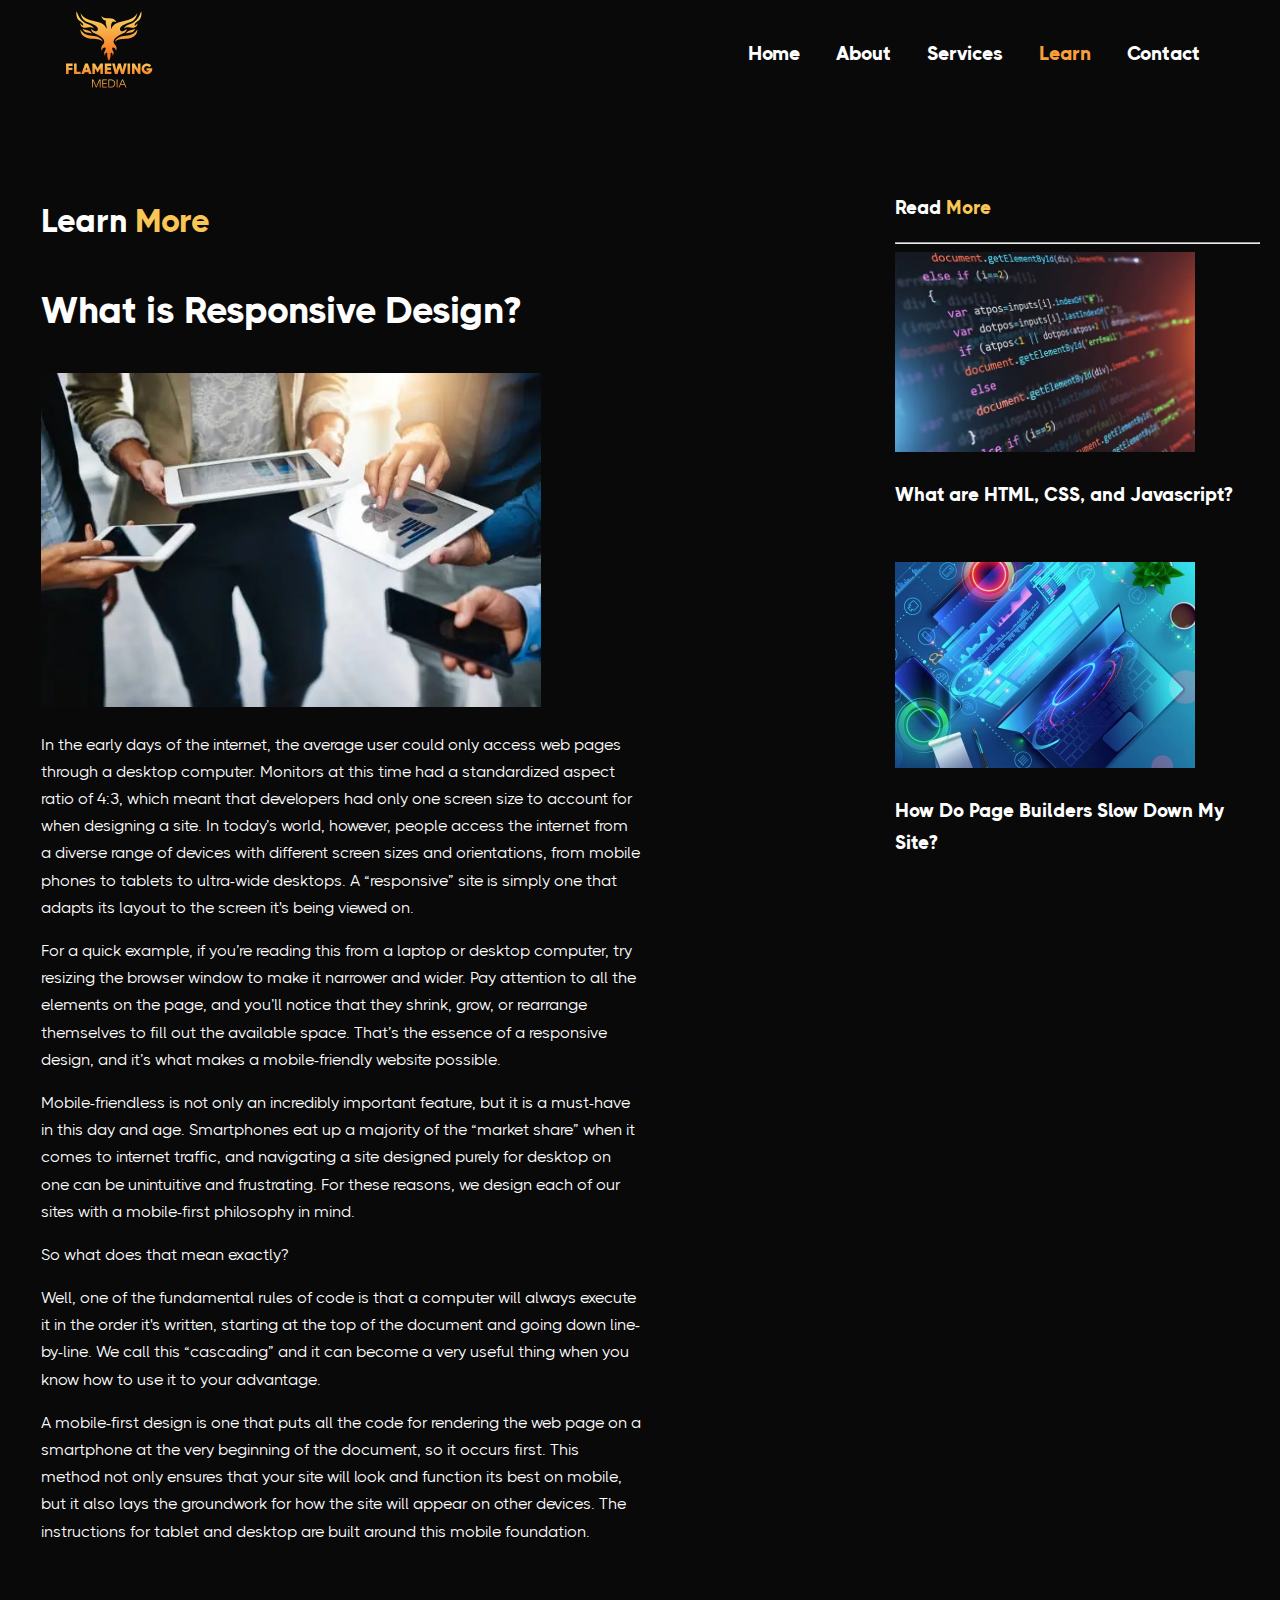
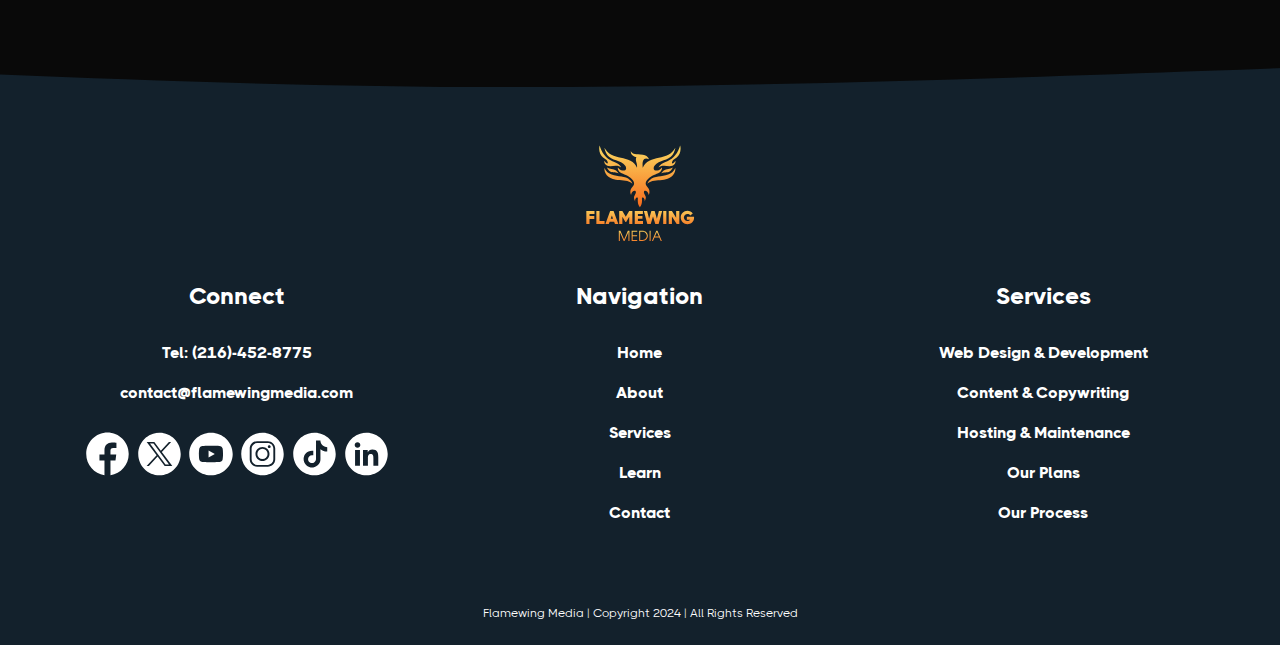
<file: blog2.html>
<!DOCTYPE html>
<html lang="en">
    <head>
        <!-- Meta Data -->
        <meta charset="UTF-8">
        <meta http-equiv="X-UA-Compatible" content="IE=edge">
        <meta name="viewport" content="width=device-width, minimum-scale=1.0">
        <meta name="description" content="Flamewing Media is a small business that specializes in crafting hand-coded custom websites for small businesses. We design, develop, host, and maintain everything so you don't have to. Let us help you spread your digital wings! Our plans start at just $99/mo.">
        <meta name="keywords" content="flamewing, flame wing, flamewing media, flame wing media, web development, web developer, web design, web designer, web services, website, website development, website developer, website designer, website design, website services, small business website, small business, html, css, javascript, front-end web, small business web, small business web services, business website">
        <title>What is Responsive Design? | Flamewing Media</title>
        <!-- Preloads-->
        <link rel="canonical" href="https://www.flamewingmedia.com/blog2">
        <link rel="stylesheet" href="critical.css">
        <link rel="stylesheet" href="article.css">
        <!-- Favicons -->
        <link rel="apple-touch-icon" sizes="76x76" href="/images/favicons/apple-touch-icon.png">
        <link rel="icon" type="image/png" sizes="32x32" href="/images/favicons/favicon-32x32.png">
        <link rel="icon" type="image/png" sizes="16x16" href="/images/favicons/favicon-16x16.png">
        <link rel="manifest" href="/image/favicons/site.webmanifest">
        <link rel="mask-icon" href="/image/favicons/safari-pinned-tab.svg" color="#5bbad5">
        <meta name="msapplication-TileColor" content="#0f0f0f">
        <meta name="theme-color" content="#ffffff">
    </head>
    <script async src="https://www.googletagmanager.com/gtag/js?id=AW-16649231122"></script>
    <script>
        window.dataLayer = window.dataLayer || [];
        function gtag(){dataLayer.push(arguments);}
        gtag('js', new Date());

        gtag('config', 'AW-16649231122');
    </script>
    <body>
        <!-- Navigation Bar -->
        <div id="topBar">
            <a id="logo" href="/index.html"><img src="/images/logos/footerLogo.svg" alt="Flamewing Media logo, a bird with wings of fire" decoding="async" width="90" height="80"/></a>
            <div id="navBar">
                <a href="/index.html">Home</a>
                <a href="/about.html">About</a>
                <a href="/services.html">Services</a>
                <a href="/learn.html" class="active">Learn</a>
                <a href="/contact.html">Contact</a>
            </div>
            <div id="myNav" class="overlay">
                <p class="closebtn" onclick="closeNav()">&times;</p>
                <div class="overlay-content">
                    <a href="/index.html">Home</a>
                    <a href="/about.html">About</a>
                    <a href="/services.html">Services</a>
                    <a href="/learn.html">Learn</a>
                    <a href="/contact.html">Contact</a>
                </div>
            </div>
            <img id="menuIcon" src="/images/icons/menu.svg" alt="Click to open the menu" decoding="async" width="60" height="60" onclick="openNav()"/>
        </div>
        <main>
        <!-- Article -->
        <section id="article">
            <h1>Learn <span class="c">More</span></h1>
            <div id="articleHead">
                <h2>What is Responsive Design?</h2>
                <img src="/images/blog/devices.webp" alt="A picture of people holding various devices" decoding="async" width="300" height="auto"/>
            </div>
            <div id="articleContent">
                <p>In the early days of the internet, the average user could only access web pages through a desktop computer. Monitors at this time had a standardized aspect ratio of 4:3, which meant that developers had only one screen size to account for when designing a site. In today’s world, however, people access the internet from a diverse range of devices with different screen sizes and orientations, from mobile phones to tablets to ultra-wide desktops. A “responsive” site is simply one that adapts its layout to the screen it's being viewed on.</p>
                <p>For a quick example, if you’re reading this from a laptop or desktop computer, try resizing the browser window to make it narrower and wider. Pay attention to all the elements on the page, and you’ll notice that they shrink, grow, or rearrange themselves to fill out the available space. That’s the essence of a responsive design, and it’s what makes a mobile-friendly website possible.</p>
                <p>Mobile-friendless is not only an incredibly important feature, but it is a must-have in this day and age. Smartphones eat up a majority of the “market share” when it comes to internet traffic, and navigating a site designed purely for desktop on one can be unintuitive and frustrating. For these reasons, we design each of our sites with a mobile-first philosophy in mind.</p>
                <p>So what does that mean exactly?</p>
                <p>Well, one of the fundamental rules of code is that a computer will always execute it in the order it's written, starting at the top of the document and going down line-by-line. We call this “cascading” and it can become a very useful thing when you know how to use it to your advantage.</p>
                <p>A mobile-first design is one that puts all the code for rendering the web page on a smartphone at the very beginning of the document, so it occurs first. This method not only ensures that your site will look and function its best on mobile, but it also lays the groundwork for how the site will appear on other devices. The instructions for tablet and desktop are built around this mobile foundation.</p>
            </div>
        </section>
        <section id="readMore">
            <h3>Read <span class="c">More</span></h3>
            <hr>
            <div id="readMoreGrid">
                <a href="/blog1.html" aria-label="Click to read the HTML, CSS, and Javascript article">
                    <div class="article-card">
                        <img src="/images/blog/coding.webp" alt="A picture of Javascript code on a computer screen" decoding="asyc" loading="lazy" width="300" height="auto"/>
                        <h3>What are HTML, CSS, and Javascript?</h3>
                    </div>
                </a>
                <a href="/blog3.html" aria-label="Click to read the page builder article">
                    <div class="article-card">
                        <img src="/images/blog/page-builder.webp" alt="A picture of a laptop with holographic technology" decoding="asyc" loading="lazy" width="300" height="auto"/>
                        <h3>How Do Page Builders Slow Down My Site?</h3>
                    </div>
                </a>
            </div>
        </section>
        </main>
        <!-- Footer -->
        <div class="wave-div">
            <svg preserveAspectRatio="none" width="200%" height="100px" id="svg" viewBox="0 0 1440 390" xmlns="http://www.w3.org/2000/svg"><path d="M 0,400 L 0,150 C 93.89285714285714,175.64285714285714 187.78571428571428,201.28571428571428 305,199 C 422.2142857142857,196.71428571428572 562.75,166.5 680,136 C 797.25,105.5 891.2142857142858,74.71428571428571 1014,77 C 1136.7857142857142,79.28571428571429 1288.392857142857,114.64285714285714 1440,150 L 1440,400 L 0,400 Z" stroke="none" stroke-width="0" fill="#13212C" fill-opacity="1" class="wave"></path></svg>
        </div>
        <section id="footer">
            <img id="footerLogo" src="/images/logos/footerLogo.svg" alt="Company Logo" decoding="async" loading="lazy" height="100" width="auto"/>
            <div id="footerGrid">
                <div class="footer-list">
                    <h3>Connect</h3>
                    <ul>
                        <li><a href="tel:216-452-8775">Tel: (216)-452-8775</a></li>
                        <li><a href="mailto:contact@flamewing.com">contact@flamewingmedia.com</a></li>
                    </ul>
                    <div id="socials">
                        <a href="https://www.facebook.com/profile.php?id=61562465186088&sk" alt="Click to visit our Facebook page" target="_blank"><img src="/images/socials/facebook.svg" alt="facebook icon" decoding="async" loading="lazy" width="50" height="50"></a>
                        <a href="https://www.twitter.com/flamewingmedia" alt="Click to visit our X page" target="_blank"><img src="/images/socials/twitter.svg" alt="facebook icon" decoding="async" loading="lazy" width="50" height="50"></a>
                        <a href="https://www.youtube.com/@FlamewingMedia" alt="Click to visit our YouTube page" target="_blank"><img src="/images/socials/youtube.svg" alt="facebook icon" decoding="async" loading="lazy" width="50" height="50"></a>
                        <a href="https://www.instagram.com/flamewingmedia/" alt="Click to visit our Instagram page" target="_blank"><img src="/images/socials/instagram.svg" alt="facebook icon" decoding="async" loading="lazy" width="50" height="50"></a>
                        <a href="https://www.tiktok.com/@flamewing.media" alt="Click to visit our TikTok page" target="_blank"><img src="/images/socials/tiktok.svg" alt="facebook icon" decoding="async" loading="lazy" width="50" height="50"></a>
                        <a href="https://www.linkedin.com/company/103695581/" alt="Click to visit our LinkedIn page" target="_blank"><img src="/images/socials/linkedin.svg" alt="facebook icon" decoding="async" loading="lazy" width="50" height="50"></a>
                    </div>
                </div>
                <div class="footer-list">
                    <h3>Navigation</h3>
                    <ul>
                        <li><a href="/index.html">Home</a></li>
                        <li><a href="/about.html">About</a></li>
                        <li><a href="/services.html">Services</a></li>
                        <li><a href="/learn.html">Learn</a></li>
                        <li><a href="/contact.html">Contact</a></li>
                    </ul>
                </div>
                <div class="footer-list">
                    <h3>Services</h3>
                    <ul>
                        <li><a href="/services.html">Web Design & Development</a></li>
                        <li><a href="/services.html#copywriting">Content & Copywriting</a></li>
                        <li><a href="/services.html#hosting">Hosting & Maintenance</a></li>
                        <li><a href="/services.html#pricing">Our Plans</a></li>
                        <li><a href="/services.html#process">Our Process</a></li>
                    </ul>
                </div>
            </div>
            <div id="copyrightBox">
                <p>Flamewing Media | Copyright 2024 | All Rights Reserved</p>
            </div>
        </section>
        <!-- Javascript -->
        <script src="critical.js"></script>
    </body>
</html>
</file>
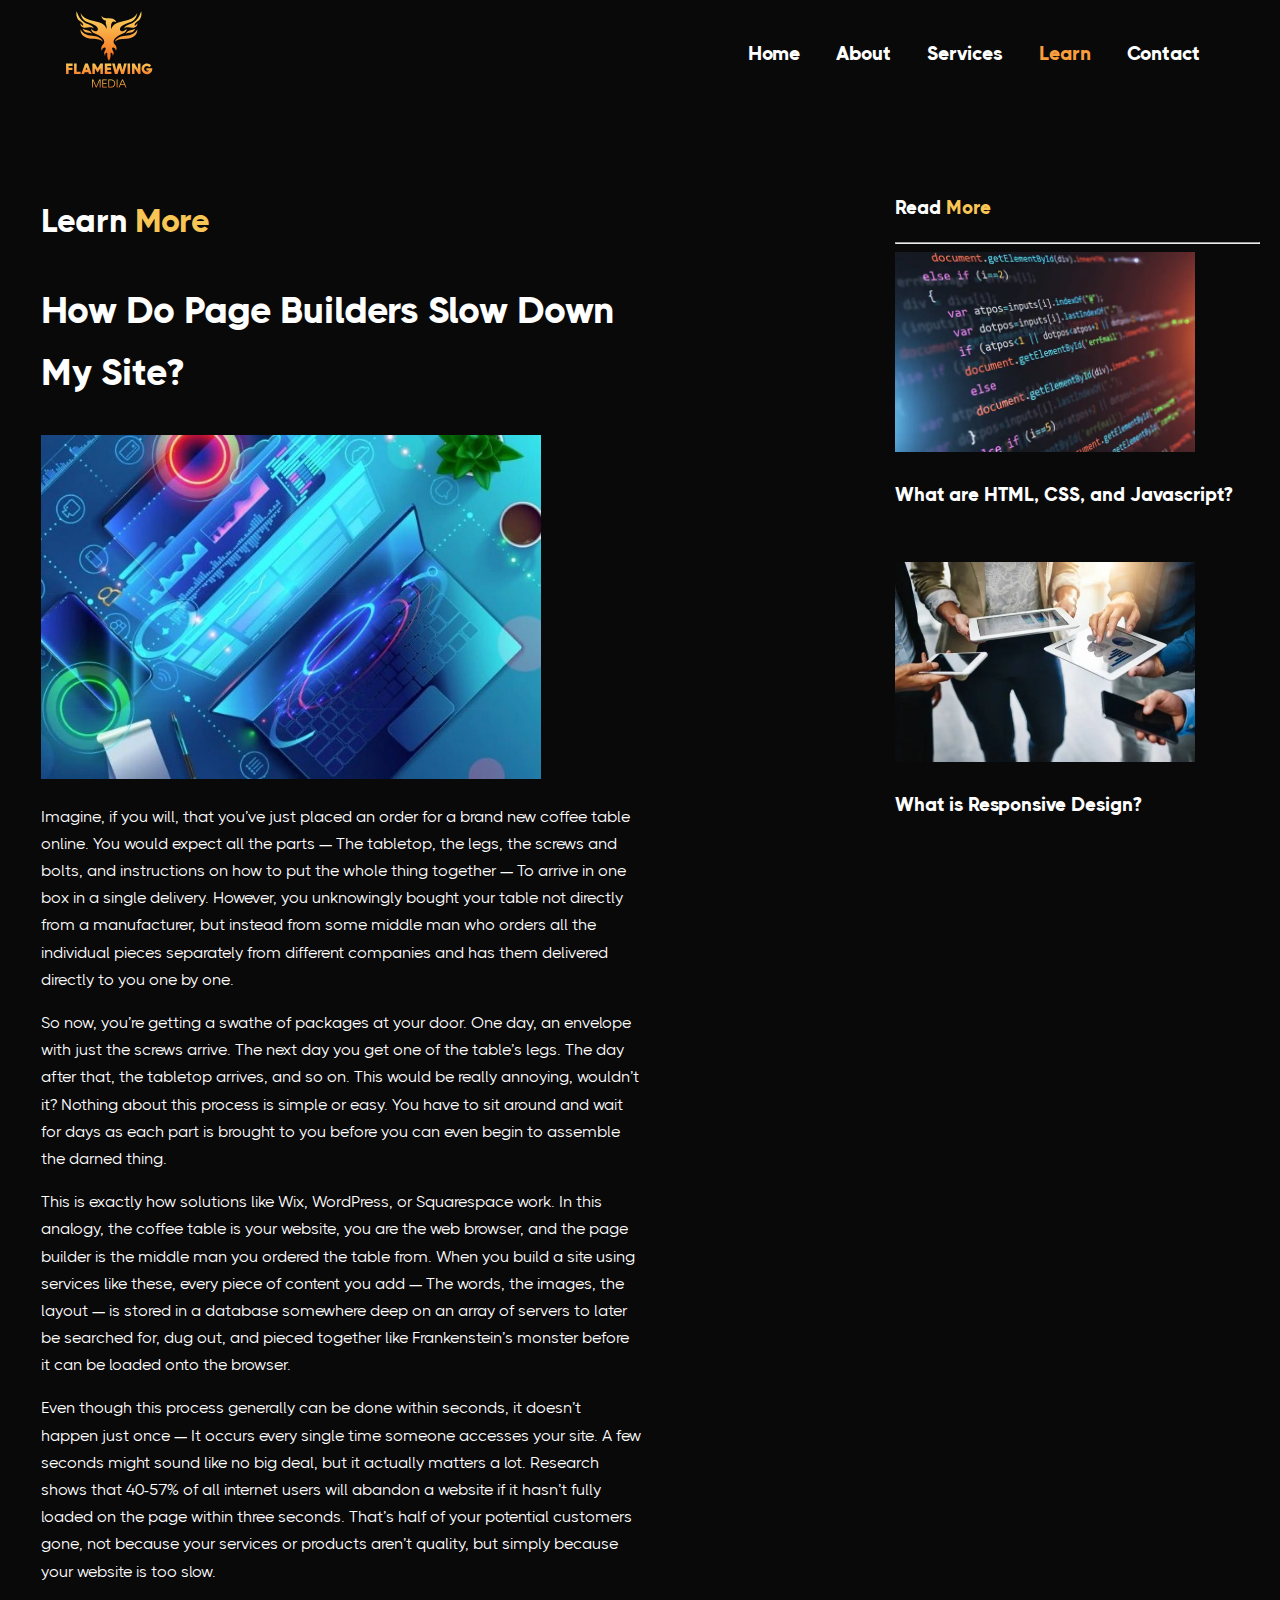
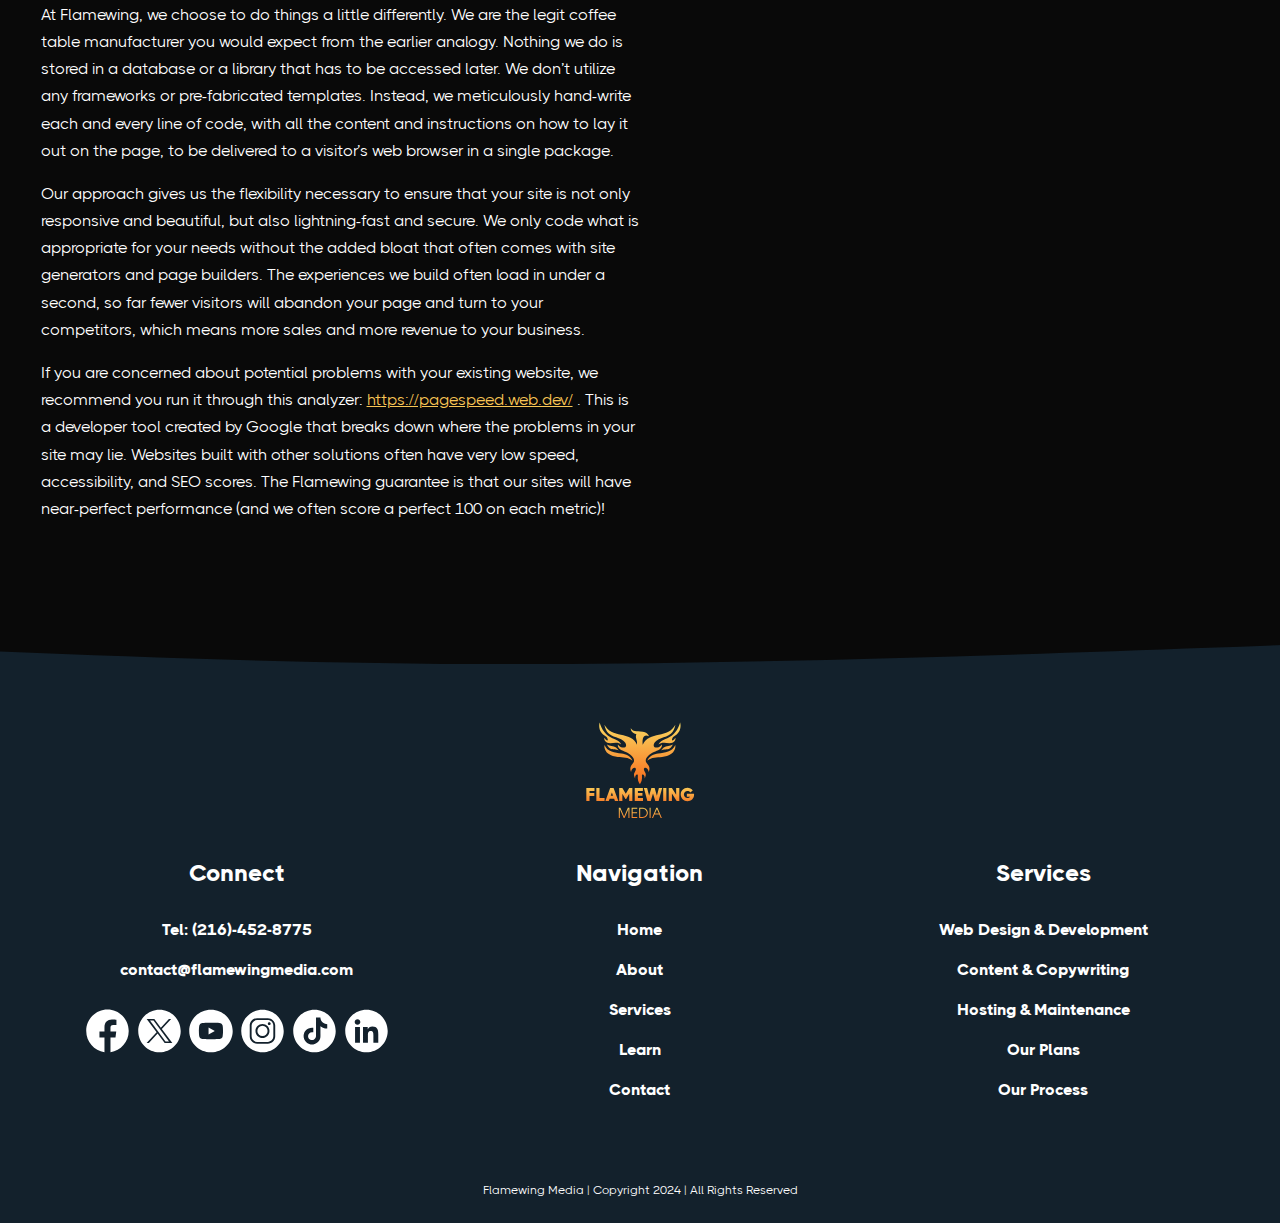
<file: blog3.html>
<!DOCTYPE html>
<html lang="en">
    <head>
        <!-- Meta Data -->
        <meta charset="UTF-8">
        <meta http-equiv="X-UA-Compatible" content="IE=edge">
        <meta name="viewport" content="width=device-width, minimum-scale=1.0">
        <meta name="description" content="Flamewing Media is a small business that specializes in crafting hand-coded custom websites for small businesses. We design, develop, host, and maintain everything so you don't have to. Let us help you spread your digital wings! Our plans start at just $99/mo.">
        <meta name="keywords" content="flamewing, flame wing, flamewing media, flame wing media, web development, web developer, web design, web designer, web services, website, website development, website developer, website designer, website design, website services, small business website, small business, html, css, javascript, front-end web, small business web, small business web services, business website">
        <title>How Do Page Builders Slow Down My Site? | Flamewing Media</title>
        <!-- Preloads-->
        <link rel="canonical" href="https://www.flamewingmedia.com/blog3">
        <link rel="stylesheet" href="critical.css">
        <link rel="stylesheet" href="article.css">
        <!-- Favicons -->
        <link rel="apple-touch-icon" sizes="76x76" href="/images/favicons/apple-touch-icon.png">
        <link rel="icon" type="image/png" sizes="32x32" href="/images/favicons/favicon-32x32.png">
        <link rel="icon" type="image/png" sizes="16x16" href="/images/favicons/favicon-16x16.png">
        <link rel="manifest" href="/image/favicons/site.webmanifest">
        <link rel="mask-icon" href="/image/favicons/safari-pinned-tab.svg" color="#5bbad5">
        <meta name="msapplication-TileColor" content="#0f0f0f">
        <meta name="theme-color" content="#ffffff">
    </head>
    <script async src="https://www.googletagmanager.com/gtag/js?id=AW-16649231122"></script>
    <script>
        window.dataLayer = window.dataLayer || [];
        function gtag(){dataLayer.push(arguments);}
        gtag('js', new Date());

        gtag('config', 'AW-16649231122');
    </script>
    <body>
        <!-- Navigation Bar -->
        <div id="topBar">
            <a id="logo" href="/index.html"><img src="/images/logos/footerLogo.svg" alt="Flamewing Media logo, a bird with wings of fire" decoding="async" width="90" height="80"/></a>
            <div id="navBar">
                <a href="/index.html">Home</a>
                <a href="/about.html">About</a>
                <a href="/services.html">Services</a>
                <a href="/learn.html" class="active">Learn</a>
                <a href="/contact.html">Contact</a>
            </div>
            <div id="myNav" class="overlay">
                <p class="closebtn" onclick="closeNav()">&times;</p>
                <div class="overlay-content">
                    <a href="/index.html">Home</a>
                    <a href="/about.html">About</a>
                    <a href="/services.html">Services</a>
                    <a href="/learn.html">Learn</a>
                    <a href="/contact.html">Contact</a>
                </div>
            </div>
            <img id="menuIcon" src="/images/icons/menu.svg" alt="Click to open the menu" decoding="async" width="60" height="60" onclick="openNav()"/>
        </div>
        <main>
        <!-- Article -->
        <section id="article">
            <h1>Learn <span class="c">More</span></h1>
            <div id="articleHead">
                <h2>How Do Page Builders Slow Down My Site?</h2>
                <img src="/images/blog/page-builder.webp" alt="A picture of a computer screen with holographic tech" decoding="async" width="300" height="auto"/>
            </div>
            <div id="articleContent">
                <p>Imagine, if you will, that you’ve just placed an order for a brand new coffee table online. You would expect all the parts — The tabletop, the legs, the screws and bolts, and instructions on how to put the whole thing together — To arrive in one box in a single delivery. However, you unknowingly bought your table not directly from a manufacturer, but instead from some middle man who orders all the individual pieces separately from different companies and has them delivered directly to you one by one.</p>
                <p>So now, you’re getting a swathe of packages at your door. One day, an envelope with just the screws arrive. The next day you get one of the table’s legs. The day after that, the tabletop arrives, and so on. This would be really annoying, wouldn’t it? Nothing about this process is simple or easy. You have to sit around and wait for days as each part is brought to you before you can even begin to assemble the darned thing.</p>
                <p>This is exactly how solutions like Wix, WordPress, or Squarespace work. In this analogy, the coffee table is your website, you are the web browser, and the page builder is the middle man you ordered the table from. When you build a site using services like these, every piece of content you add — The words, the images, the layout — is stored in a database somewhere deep on an array of servers to later be searched for, dug out, and pieced together like Frankenstein’s monster before it can be loaded onto the browser.</p>
                <p>Even though this process generally can be done within seconds, it doesn’t happen just once — It occurs every single time someone accesses your site. A few seconds might sound like no big deal, but it actually matters a lot. Research shows that 40-57% of all internet users will abandon a website if it hasn’t fully loaded on the page within three seconds. That’s half of your potential customers gone, not because your services or products aren’t quality, but simply because your website is too slow.</p>
                <p>At Flamewing, we choose to do things a little differently. We are the legit coffee table manufacturer you would expect from the earlier analogy. Nothing we do is stored in a database or a library that has to be accessed later. We don’t utilize any frameworks or pre-fabricated templates. Instead, we meticulously hand-write each and every line of code, with all the content and instructions on how to lay it out on the page, to be delivered to a visitor’s web browser in a single package.</p>
                <p>Our approach gives us the flexibility necessary to ensure that your site is not only responsive and beautiful, but also lightning-fast and secure. We only code what is appropriate for your needs without the added bloat that often comes with site generators and page builders. The experiences we build often load in under a second, so far fewer visitors will abandon your page and turn to your competitors, which means more sales and more revenue to your business.</p>
                <p>If you are concerned about potential problems with your existing website, we recommend you run it through this analyzer: <a class="c" href="https://pagespeed.web.dev/" target="_blank">https://pagespeed.web.dev/</a> . This is a developer tool created by Google that breaks down where the problems in your site may lie. Websites built with other solutions often have very low speed, accessibility, and SEO scores. The Flamewing guarantee is that our sites will have near-perfect performance (and we often score a perfect 100 on each metric)!</p>
            </div>
        </section>
        <section id="readMore">
            <h3>Read <span class="c">More</span></h3>
            <hr>
            <div id="readMoreGrid">
                <a href="/blog1.html" aria-label="Click to read the HTML, CSS, and Javascript article">
                    <div class="article-card">
                        <img src="/images/blog/coding.webp" alt="A picture of Javascript code on a computer screen" decoding="asyc" loading="lazy" width="300" height="auto"/>
                        <h3>What are HTML, CSS, and Javascript?</h3>
                    </div>
                </a>
                <a href="/blog2.html" aria-label="Click to read the responsive design article">
                    <div class="article-card">
                        <img src="/images/blog/devices.webp" alt="A picture of people holding various devices" decoding="asyc" loading="lazy" width="300" height="auto"/>
                        <h3>What is Responsive Design?</h3>
                    </div>
                </a>
            </div>
        </section>
        </main>
        <!-- Footer -->
        <div class="wave-div">
            <svg preserveAspectRatio="none" width="200%" height="100px" id="svg" viewBox="0 0 1440 390" xmlns="http://www.w3.org/2000/svg"><path d="M 0,400 L 0,150 C 93.89285714285714,175.64285714285714 187.78571428571428,201.28571428571428 305,199 C 422.2142857142857,196.71428571428572 562.75,166.5 680,136 C 797.25,105.5 891.2142857142858,74.71428571428571 1014,77 C 1136.7857142857142,79.28571428571429 1288.392857142857,114.64285714285714 1440,150 L 1440,400 L 0,400 Z" stroke="none" stroke-width="0" fill="#13212C" fill-opacity="1" class="wave"></path></svg>
        </div>
        <section id="footer">
            <img id="footerLogo" src="/images/logos/footerLogo.svg" alt="Company Logo" decoding="async" loading="lazy" height="100" width="auto"/>
            <div id="footerGrid">
                <div class="footer-list">
                    <h3>Connect</h3>
                    <ul>
                        <li><a href="tel:216-452-8775">Tel: (216)-452-8775</a></li>
                        <li><a href="mailto:contact@flamewing.com">contact@flamewingmedia.com</a></li>
                    </ul>
                    <div id="socials">
                        <a href="https://www.facebook.com/profile.php?id=61562465186088&sk" alt="Click to visit our Facebook page" target="_blank"><img src="/images/socials/facebook.svg" alt="facebook icon" decoding="async" loading="lazy" width="50" height="50"></a>
                        <a href="https://www.twitter.com/flamewingmedia" alt="Click to visit our X page" target="_blank"><img src="/images/socials/twitter.svg" alt="facebook icon" decoding="async" loading="lazy" width="50" height="50"></a>
                        <a href="https://www.youtube.com/@FlamewingMedia" alt="Click to visit our YouTube page" target="_blank"><img src="/images/socials/youtube.svg" alt="facebook icon" decoding="async" loading="lazy" width="50" height="50"></a>
                        <a href="https://www.instagram.com/flamewingmedia/" alt="Click to visit our Instagram page" target="_blank"><img src="/images/socials/instagram.svg" alt="facebook icon" decoding="async" loading="lazy" width="50" height="50"></a>
                        <a href="https://www.tiktok.com/@flamewing.media" alt="Click to visit our TikTok page" target="_blank"><img src="/images/socials/tiktok.svg" alt="facebook icon" decoding="async" loading="lazy" width="50" height="50"></a>
                        <a href="https://www.linkedin.com/company/103695581/" alt="Click to visit our LinkedIn page" target="_blank"><img src="/images/socials/linkedin.svg" alt="facebook icon" decoding="async" loading="lazy" width="50" height="50"></a>
                    </div>
                </div>
                <div class="footer-list">
                    <h3>Navigation</h3>
                    <ul>
                        <li><a href="/index.html">Home</a></li>
                        <li><a href="/about.html">About</a></li>
                        <li><a href="/services.html">Services</a></li>
                        <li><a href="/learn.html">Learn</a></li>
                        <li><a href="/contact.html">Contact</a></li>
                    </ul>
                </div>
                <div class="footer-list">
                    <h3>Services</h3>
                    <ul>
                        <li><a href="/services.html">Web Design & Development</a></li>
                        <li><a href="/services.html#copywriting">Content & Copywriting</a></li>
                        <li><a href="/services.html#hosting">Hosting & Maintenance</a></li>
                        <li><a href="/services.html#pricing">Our Plans</a></li>
                        <li><a href="/services.html#process">Our Process</a></li>
                    </ul>
                </div>
            </div>
            <div id="copyrightBox">
                <p>Flamewing Media | Copyright 2024 | All Rights Reserved</p>
            </div>
        </section>
        <!-- Javascript -->
        <script src="critical.js"></script>
    </body>
</html>
</file>
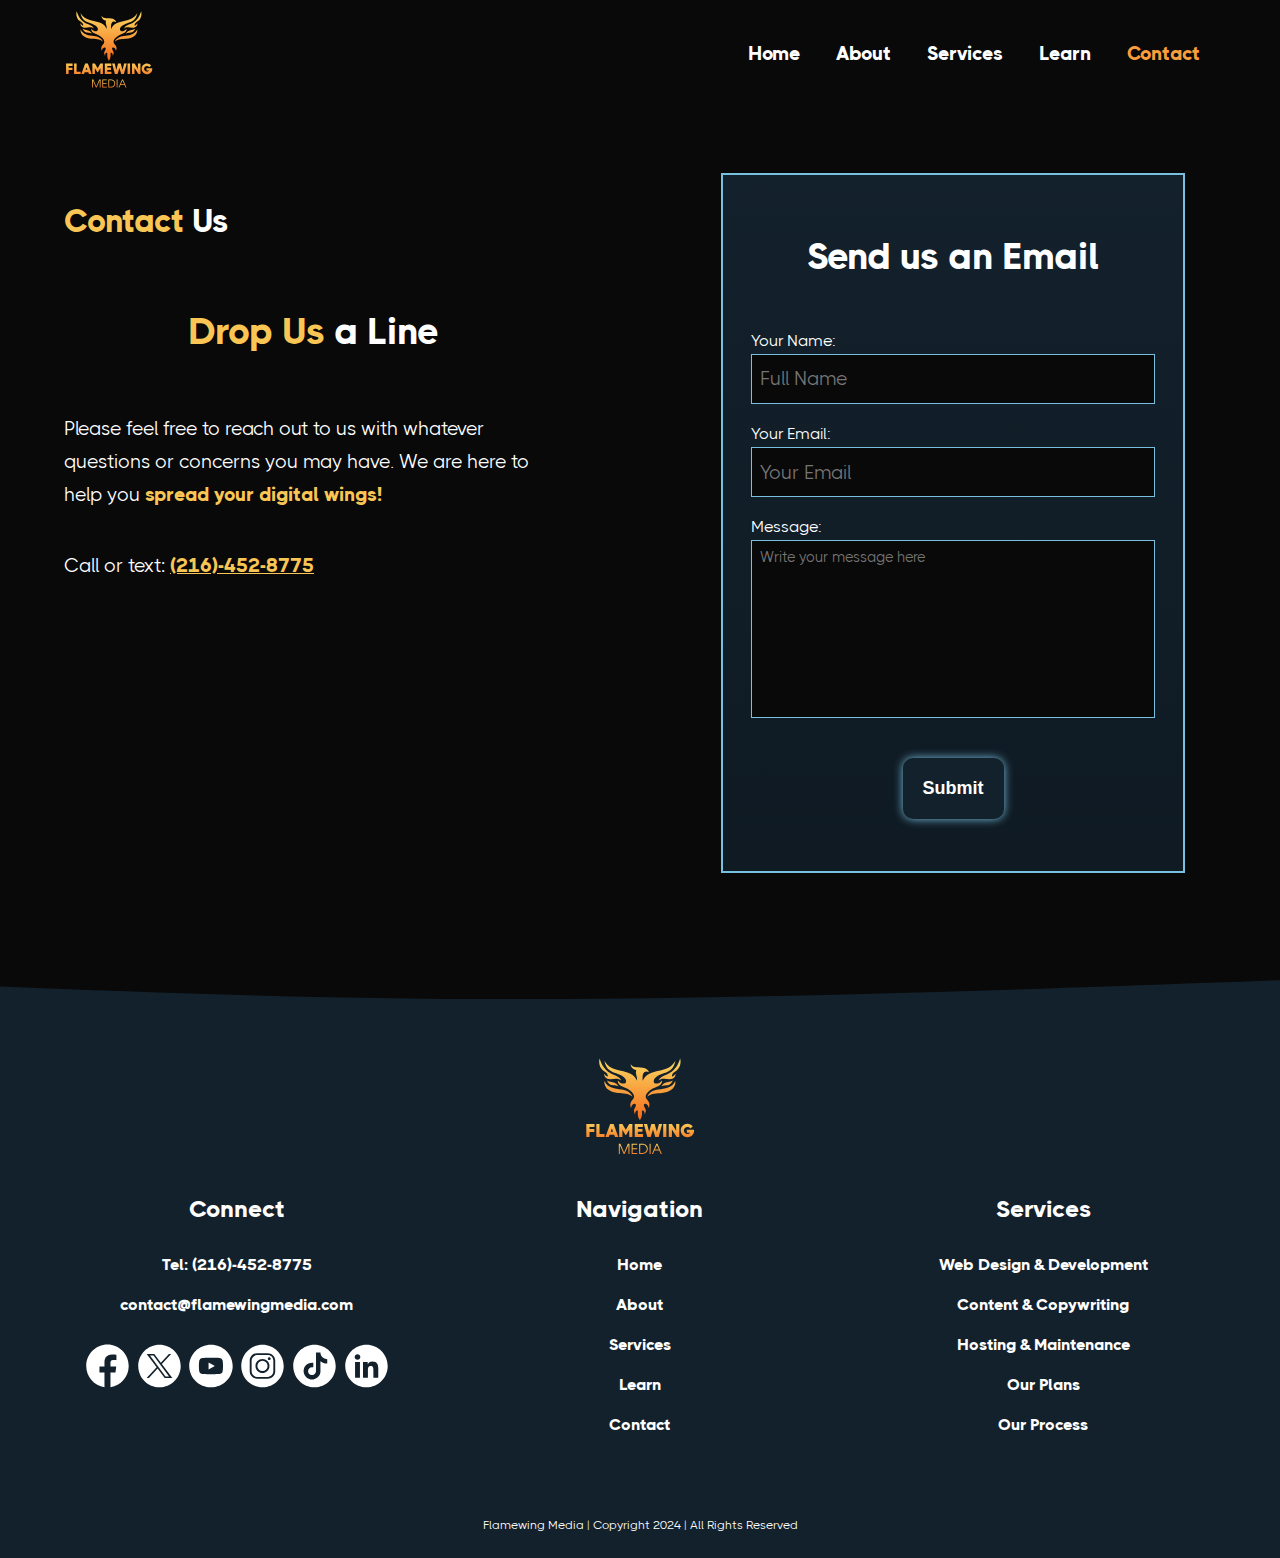
<file: contact.html>
<!DOCTYPE html>
<html lang="en">
    <head>
        <!-- Meta Data -->
        <meta charset="UTF-8">
        <meta http-equiv="X-UA-Compatible" content="IE=edge">
        <meta name="viewport" content="width=device-width, minimum-scale=1.0">
        <meta name="description" content="Flamewing Media is a small business that specializes in crafting hand-coded custom websites for small businesses. We design, develop, host, and maintain everything so you don't have to. Let us help you spread your digital wings! Our plans start at just $99/mo.">
        <meta name="keywords" content="flamewing, flame wing, flamewing media, flame wing media, web development, web developer, web design, web designer, web services, website, website development, website developer, website designer, website design, website services, small business website, small business, html, css, javascript, front-end web, small business web, small business web services, business website">
        <title>Contact Us | Flamewing Media</title>
        <!-- Preloads-->
        <link rel="canonical" href="https://www.flamewingmedia.com/contact">
        <link rel="stylesheet" href="critical.css">
        <link rel="stylesheet" href="contact.css">
        <!-- Favicons -->
        <link rel="apple-touch-icon" sizes="76x76" href="/images/favicons/apple-touch-icon.png">
        <link rel="icon" type="image/png" sizes="32x32" href="/images/favicons/favicon-32x32.png">
        <link rel="icon" type="image/png" sizes="16x16" href="/images/favicons/favicon-16x16.png">
        <link rel="manifest" href="/image/favicons/site.webmanifest">
        <link rel="mask-icon" href="/image/favicons/safari-pinned-tab.svg" color="#5bbad5">
        <meta name="msapplication-TileColor" content="#0f0f0f">
        <meta name="theme-color" content="#ffffff">
    </head>
    <script async src="https://www.googletagmanager.com/gtag/js?id=AW-16649231122"></script>
    <script>
        window.dataLayer = window.dataLayer || [];
        function gtag(){dataLayer.push(arguments);}
        gtag('js', new Date());

        gtag('config', 'AW-16649231122');
    </script>
    <body>
        <!-- Navigation Bar -->
        <div id="topBar">
            <a id="logo" href="/index.html"><img src="/images/logos/footerLogo.svg" alt="Flamewing Media logo, a bird with wings of fire" decoding="async" width="90" height="80"/></a>
            <div id="navBar">
                <a href="/index.html">Home</a>
                <a href="/about.html">About</a>
                <a href="/services.html">Services</a>
                <a href="/learn.html">Learn</a>
                <a href="/contact.html" class="active">Contact</a>
            </div>
            <div id="myNav" class="overlay">
                <p class="closebtn" onclick="closeNav()">&times;</p>
                <div class="overlay-content">
                    <a href="/index.html">Home</a>
                    <a href="/about.html">About</a>
                    <a href="/services.html">Services</a>
                    <a href="/learn.html">Learn</a>
                    <a href="/contact.html">Contact</a>
                </div>
            </div>
            <img id="menuIcon" src="/images/icons/menu.svg" alt="Click to open the menu" decoding="async" width="60" height="60" onclick="openNav()"/>
        </div>
        <main>
            <!-- Info Box -->
            <section id="info">
                <h1><span class="c">Contact</span> Us</h1>
                <h2><span class="c">Drop Us</span> a Line</h2>
                <p>Please feel free to reach out to us with whatever questions or concerns you may have. We are here to help you <b class="c">spread your digital wings!</b></p>
                <p>Call or text: <a href="tel:216-452-8775" class="c"><b>(216)-452-8775</b></a></p>
            </section>
            <!-- Contact Form-->
            <section id="formContainer">
                <div id="formBox">
                    <h2>Send us an Email</h2>
                    <form id="contact" name="Contact Form" method="POST" data-netlify="true">
                        <input type="hidden" name="subject" value="Someone sent an inquiry!"/>
                        <div class="input-group">
                            <label for="name">Your Name:</label>
                            <input aria-label="name" name="name" placeholder="Full Name" type="text" tabindex="1" required/>
                        </div>
                        <div class="input-group">
                            <label for="email">Your Email:</label>
                            <input aria-label="email" name="email" placeholder="Your Email" type="email" tabindex="2" required/>
                        </div>
                        <div class="input-group">
                            <label for="message">Message:</label>
                            <textarea aria-label="message" name="message" placeholder="Write your message here" type="textarea" rows="10" cols="30" tabindex="4" required></textarea>
                        </div>
                        <button name="submit" type="submit" id="contact-submit" class="button-solid" tabindex="5">Submit</button>
                    </form>
                </div>
            </section>
        </main>

        <!-- Footer -->
        <div class="wave-div">
            <svg preserveAspectRatio="none" width="200%" height="100px" id="svg" viewBox="0 0 1440 390" xmlns="http://www.w3.org/2000/svg"><path d="M 0,400 L 0,150 C 93.89285714285714,175.64285714285714 187.78571428571428,201.28571428571428 305,199 C 422.2142857142857,196.71428571428572 562.75,166.5 680,136 C 797.25,105.5 891.2142857142858,74.71428571428571 1014,77 C 1136.7857142857142,79.28571428571429 1288.392857142857,114.64285714285714 1440,150 L 1440,400 L 0,400 Z" stroke="none" stroke-width="0" fill="#13212C" fill-opacity="1" class="wave"></path></svg>
        </div>
        <section id="footer">
            <img id="footerLogo" src="/images/logos/footerLogo.svg" alt="Company Logo" decoding="async" loading="lazy" height="100" width="auto"/>
            <div id="footerGrid">
                <div class="footer-list">
                    <h3>Connect</h3>
                    <ul>
                        <li><a href="tel:216-452-8775">Tel: (216)-452-8775</a></li>
                        <li><a href="mailto:contact@flamewing.com">contact@flamewingmedia.com</a></li>
                    </ul>
                    <div id="socials">
                        <a href="https://www.facebook.com/profile.php?id=61562465186088&sk" alt="Click to visit our Facebook page" target="_blank"><img src="/images/socials/facebook.svg" alt="facebook icon" decoding="async" loading="lazy" width="50" height="50"></a>
                        <a href="https://www.twitter.com/flamewingmedia" alt="Click to visit our X page" target="_blank"><img src="/images/socials/twitter.svg" alt="facebook icon" decoding="async" loading="lazy" width="50" height="50"></a>
                        <a href="https://www.youtube.com/@FlamewingMedia" alt="Click to visit our YouTube page" target="_blank"><img src="/images/socials/youtube.svg" alt="facebook icon" decoding="async" loading="lazy" width="50" height="50"></a>
                        <a href="https://www.instagram.com/flamewingmedia/" alt="Click to visit our Instagram page" target="_blank"><img src="/images/socials/instagram.svg" alt="facebook icon" decoding="async" loading="lazy" width="50" height="50"></a>
                        <a href="https://www.tiktok.com/@flamewing.media" alt="Click to visit our TikTok page" target="_blank"><img src="/images/socials/tiktok.svg" alt="facebook icon" decoding="async" loading="lazy" width="50" height="50"></a>
                        <a href="https://www.linkedin.com/company/103695581/" alt="Click to visit our LinkedIn page" target="_blank"><img src="/images/socials/linkedin.svg" alt="facebook icon" decoding="async" loading="lazy" width="50" height="50"></a>
                    </div>
                </div>
                <div class="footer-list">
                    <h3>Navigation</h3>
                    <ul>
                        <li><a href="/index.html">Home</a></li>
                        <li><a href="/about.html">About</a></li>
                        <li><a href="/services.html">Services</a></li>
                        <li><a href="/learn.html">Learn</a></li>
                        <li><a href="/contact.html">Contact</a></li>
                    </ul>
                </div>
                <div class="footer-list">
                    <h3>Services</h3>
                    <ul>
                        <li><a href="/services.html">Web Design & Development</a></li>
                        <li><a href="/services.html#copywriting">Content & Copywriting</a></li>
                        <li><a href="/services.html#hosting">Hosting & Maintenance</a></li>
                        <li><a href="/services.html#pricing">Our Plans</a></li>
                        <li><a href="/services.html#process">Our Process</a></li>
                    </ul>
                </div>
            </div>
            <div id="copyrightBox">
                <p>Flamewing Media | Copyright 2024 | All Rights Reserved</p>
            </div>
        </section>
        <!-- Javascript -->
        <script src="critical.js"></script>
    </body>
</html>
</file>
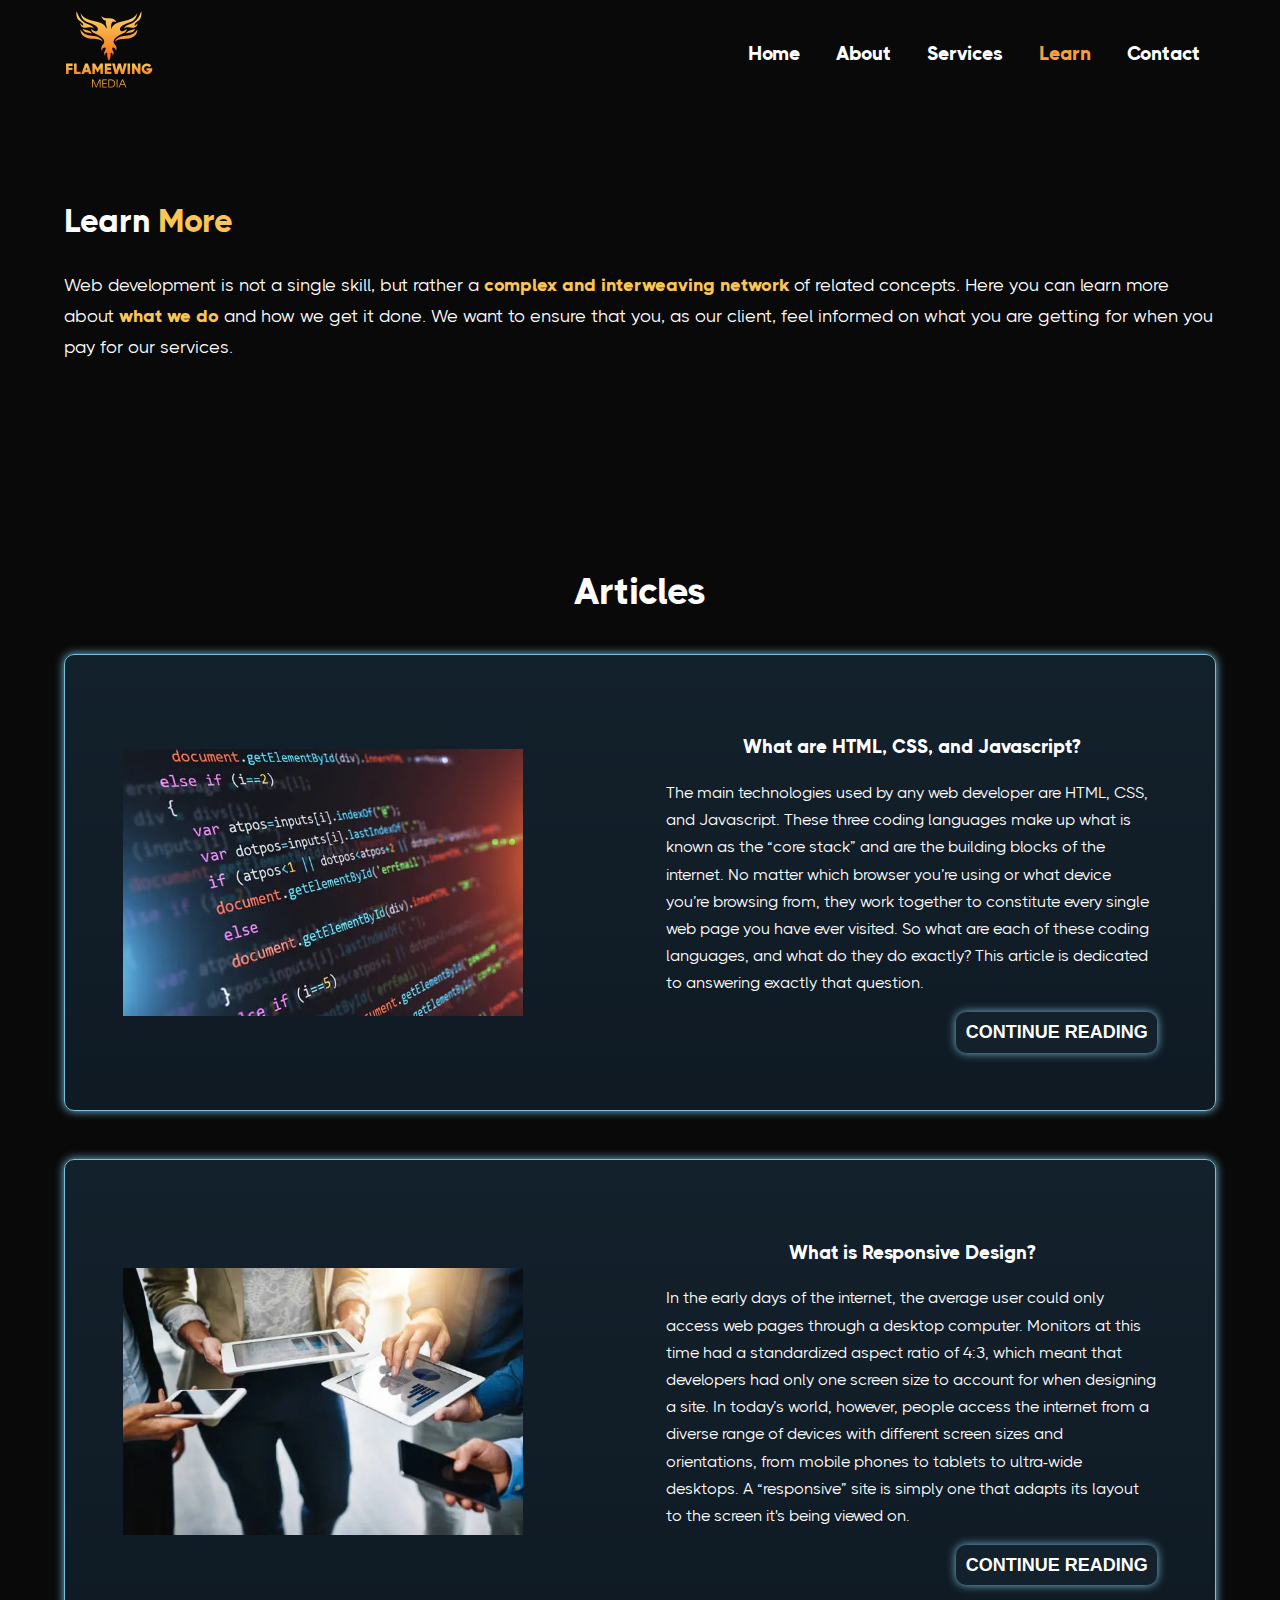
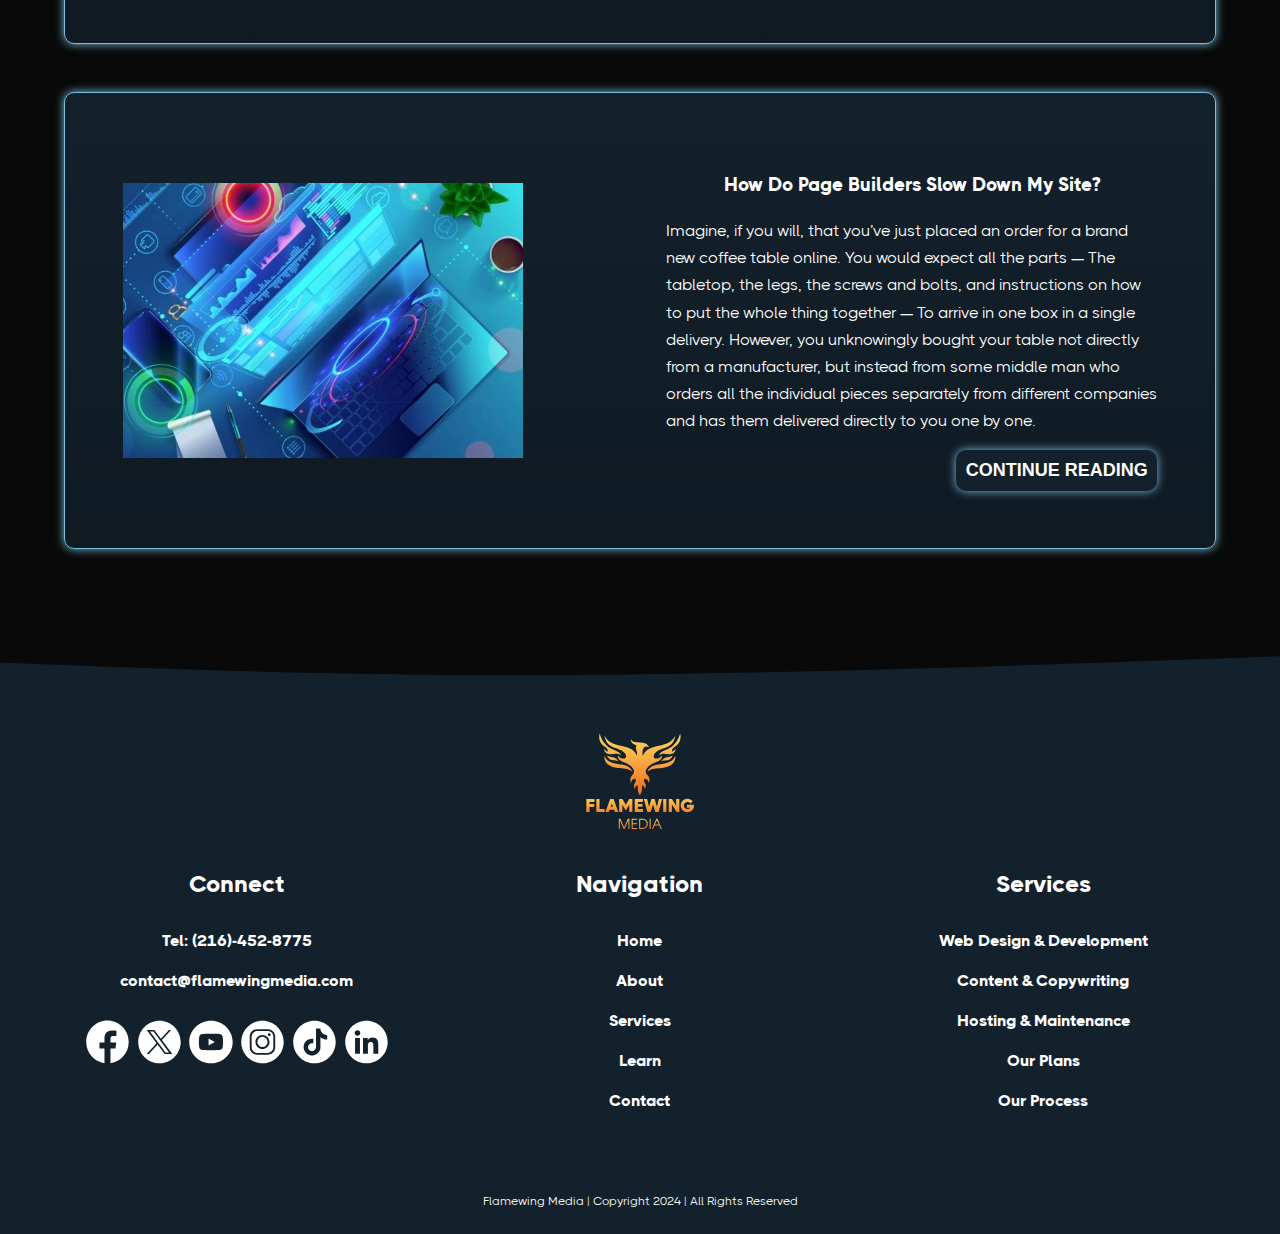
<file: learn.html>
<!DOCTYPE html>
<html lang="en">
    <head>
        <!-- Meta Data -->
        <meta charset="UTF-8">
        <meta http-equiv="X-UA-Compatible" content="IE=edge">
        <meta name="viewport" content="width=device-width, minimum-scale=1.0">
        <meta name="description" content="Flamewing Media is a small business that specializes in crafting hand-coded custom websites for small businesses. We design, develop, host, and maintain everything so you don't have to. Let us help you spread your digital wings! Our plans start at just $99/mo.">
        <meta name="keywords" content="flamewing, flame wing, flamewing media, flame wing media, web development, web developer, web design, web designer, web services, website, website development, website developer, website designer, website design, website services, small business website, small business, html, css, javascript, front-end web, small business web, small business web services, business website">
        <title>Learn More | Flamewing Media</title>
        <!-- Preloads-->
        <link rel="canonical" href="https://www.flamewingmedia.com/learn">
        <link rel="stylesheet" href="critical.css">
        <link rel="stylesheet" href="learn.css">
        <!-- Favicons -->
        <link rel="apple-touch-icon" sizes="76x76" href="/images/favicons/apple-touch-icon.png">
        <link rel="icon" type="image/png" sizes="32x32" href="/images/favicons/favicon-32x32.png">
        <link rel="icon" type="image/png" sizes="16x16" href="/images/favicons/favicon-16x16.png">
        <link rel="manifest" href="/image/favicons/site.webmanifest">
        <link rel="mask-icon" href="/image/favicons/safari-pinned-tab.svg" color="#5bbad5">
        <meta name="msapplication-TileColor" content="#0f0f0f">
        <meta name="theme-color" content="#ffffff">
    </head>
    <script async src="https://www.googletagmanager.com/gtag/js?id=AW-16649231122"></script>
    <script>
        window.dataLayer = window.dataLayer || [];
        function gtag(){dataLayer.push(arguments);}
        gtag('js', new Date());

        gtag('config', 'AW-16649231122');
    </script>
    <body>
        <!-- Navigation Bar -->
        <div id="topBar">
            <a id="logo" href="/index.html"><img src="/images/logos/footerLogo.svg" alt="Flamewing Media logo, a bird with wings of fire" decoding="async" width="90" height="80"/></a>
            <div id="navBar">
                <a href="/index.html">Home</a>
                <a href="/about.html">About</a>
                <a href="/services.html">Services</a>
                <a href="/learn.html" class="active">Learn</a>
                <a href="/contact.html">Contact</a>
            </div>
            <div id="myNav" class="overlay">
                <p class="closebtn" onclick="closeNav()">&times;</p>
                <div class="overlay-content">
                    <a href="/index.html">Home</a>
                    <a href="/about.html">About</a>
                    <a href="/services.html">Services</a>
                    <a href="/learn.html">Learn</a>
                    <a href="/contact.html">Contact</a>
                </div>
            </div>
            <img id="menuIcon" src="/images/icons/menu.svg" alt="Click to open the menu" decoding="async" width="60" height="60" onclick="openNav()"/>
        </div>
        <!-- Intro -->
        <section id="intro">
            <h1>Learn <span class="c">More</span></h1>
            <p>Web development is not a single skill, but rather a <b class="c">complex and interweaving network</b> of related concepts. Here you can learn more about <b class="c">what we do</b> and how we get it done. We want to ensure that you, as our client, feel informed on what you are getting for when you pay for our services.</p>
        </section>
        <!-- Grid -->
        <section id="articles">
            <h2>Articles</h2>
            <div id="articleGrid">
                <div class="article-card" id="ac1">
                    <img src="/images/blog/coding.webp" alt="A picture of Javascript code on a computer screen" decoding="asyc" loading="lazy" width="300" height="auto"/>
                    <h3>What are HTML, CSS, and Javascript?</h3>
                    <p>The main technologies used by any web developer are HTML, CSS, and Javascript. These three coding languages make up what is known as the “core stack” and are the building blocks of the internet. No matter which browser you’re using or what device you’re browsing from, they work together to constitute every single web page you have ever visited. So what are each of these coding languages, and what do they do exactly? This article is dedicated to answering exactly that question.</p>
                    <a href="/blog1.html" aria-label="Click to read the full article"><button>CONTINUE READING</button></a>
                </div>
                <div class="article-card" id="ac2">
                    <img src="/images/blog/devices.webp" alt="A picture of Javascript code on a computer screen" decoding="asyc" loading="lazy" width="300" height="auto"/>
                    <h3>What is Responsive Design?</h3>
                    <p>In the early days of the internet, the average user could only access web pages through a desktop computer. Monitors at this time had a standardized aspect ratio of 4:3, which meant that developers had only one screen size to account for when designing a site. In today’s world, however, people access the internet from a diverse range of devices with different screen sizes and orientations, from mobile phones to tablets to ultra-wide desktops. A “responsive” site is simply one that adapts its layout to the screen it's being viewed on.</p>
                    <a href="/blog2.html" aria-label="Click to read the full article"><button>CONTINUE READING</button></a>
                </div>
                <div class="article-card" id="ac2">
                    <img src="/images/blog/page-builder.webp" alt="A picture of a laptop with holographic technology" decoding="asyc" loading="lazy" width="300" height="auto"/>
                    <h3>How Do Page Builders Slow Down My Site?</h3>
                    <p>Imagine, if you will, that you’ve just placed an order for a brand new coffee table online. You would expect all the parts — The tabletop, the legs, the screws and bolts, and instructions on how to put the whole thing together — To arrive in one box in a single delivery. However, you unknowingly bought your table not directly from a manufacturer, but instead from some middle man who orders all the individual pieces separately from different companies and has them delivered directly to you one by one.</p>
                    <a href="/blog3.html" aria-label="Click to read the full article"><button>CONTINUE READING</button></a>
                </div>
            </div>
        </section>
        <!-- Footer -->
        <div class="wave-div">
            <svg preserveAspectRatio="none" width="200%" height="100px" id="svg" viewBox="0 0 1440 390" xmlns="http://www.w3.org/2000/svg"><path d="M 0,400 L 0,150 C 93.89285714285714,175.64285714285714 187.78571428571428,201.28571428571428 305,199 C 422.2142857142857,196.71428571428572 562.75,166.5 680,136 C 797.25,105.5 891.2142857142858,74.71428571428571 1014,77 C 1136.7857142857142,79.28571428571429 1288.392857142857,114.64285714285714 1440,150 L 1440,400 L 0,400 Z" stroke="none" stroke-width="0" fill="#13212C" fill-opacity="1" class="wave"></path></svg>
        </div>
        <section id="footer">
            <img id="footerLogo" src="/images/logos/footerLogo.svg" alt="Company Logo" decoding="async" loading="lazy" height="100" width="auto"/>
            <div id="footerGrid">
                <div class="footer-list">
                    <h3>Connect</h3>
                    <ul>
                        <li><a href="tel:216-452-8775">Tel: (216)-452-8775</a></li>
                        <li><a href="mailto:contact@flamewing.com">contact@flamewingmedia.com</a></li>
                    </ul>
                    <div id="socials">
                        <a href="https://www.facebook.com/profile.php?id=61562465186088&sk" alt="Click to visit our Facebook page" target="_blank"><img src="/images/socials/facebook.svg" alt="facebook icon" decoding="async" loading="lazy" width="50" height="50"></a>
                        <a href="https://www.twitter.com/flamewingmedia" alt="Click to visit our X page" target="_blank"><img src="/images/socials/twitter.svg" alt="facebook icon" decoding="async" loading="lazy" width="50" height="50"></a>
                        <a href="https://www.youtube.com/@FlamewingMedia" alt="Click to visit our YouTube page" target="_blank"><img src="/images/socials/youtube.svg" alt="facebook icon" decoding="async" loading="lazy" width="50" height="50"></a>
                        <a href="https://www.instagram.com/flamewingmedia/" alt="Click to visit our Instagram page" target="_blank"><img src="/images/socials/instagram.svg" alt="facebook icon" decoding="async" loading="lazy" width="50" height="50"></a>
                        <a href="https://www.tiktok.com/@flamewing.media" alt="Click to visit our TikTok page" target="_blank"><img src="/images/socials/tiktok.svg" alt="facebook icon" decoding="async" loading="lazy" width="50" height="50"></a>
                        <a href="https://www.linkedin.com/company/103695581/" alt="Click to visit our LinkedIn page" target="_blank"><img src="/images/socials/linkedin.svg" alt="facebook icon" decoding="async" loading="lazy" width="50" height="50"></a>
                    </div>
                </div>
                <div class="footer-list">
                    <h3>Navigation</h3>
                    <ul>
                        <li><a href="/index.html">Home</a></li>
                        <li><a href="/about.html">About</a></li>
                        <li><a href="/services.html">Services</a></li>
                        <li><a href="/learn.html">Learn</a></li>
                        <li><a href="/contact.html">Contact</a></li>
                    </ul>
                </div>
                <div class="footer-list">
                    <h3>Services</h3>
                    <ul>
                        <li><a href="/services.html">Web Design & Development</a></li>
                        <li><a href="/services.html#copywriting">Content & Copywriting</a></li>
                        <li><a href="/services.html#hosting">Hosting & Maintenance</a></li>
                        <li><a href="/services.html#pricing">Our Plans</a></li>
                        <li><a href="/services.html#process">Our Process</a></li>
                    </ul>
                </div>
            </div>
            <div id="copyrightBox">
                <p>Flamewing Media | Copyright 2024 | All Rights Reserved</p>
            </div>
        </section>
        <!-- Javascript -->
        <script src="critical.js"></script>
    </body>
</html>
</file>
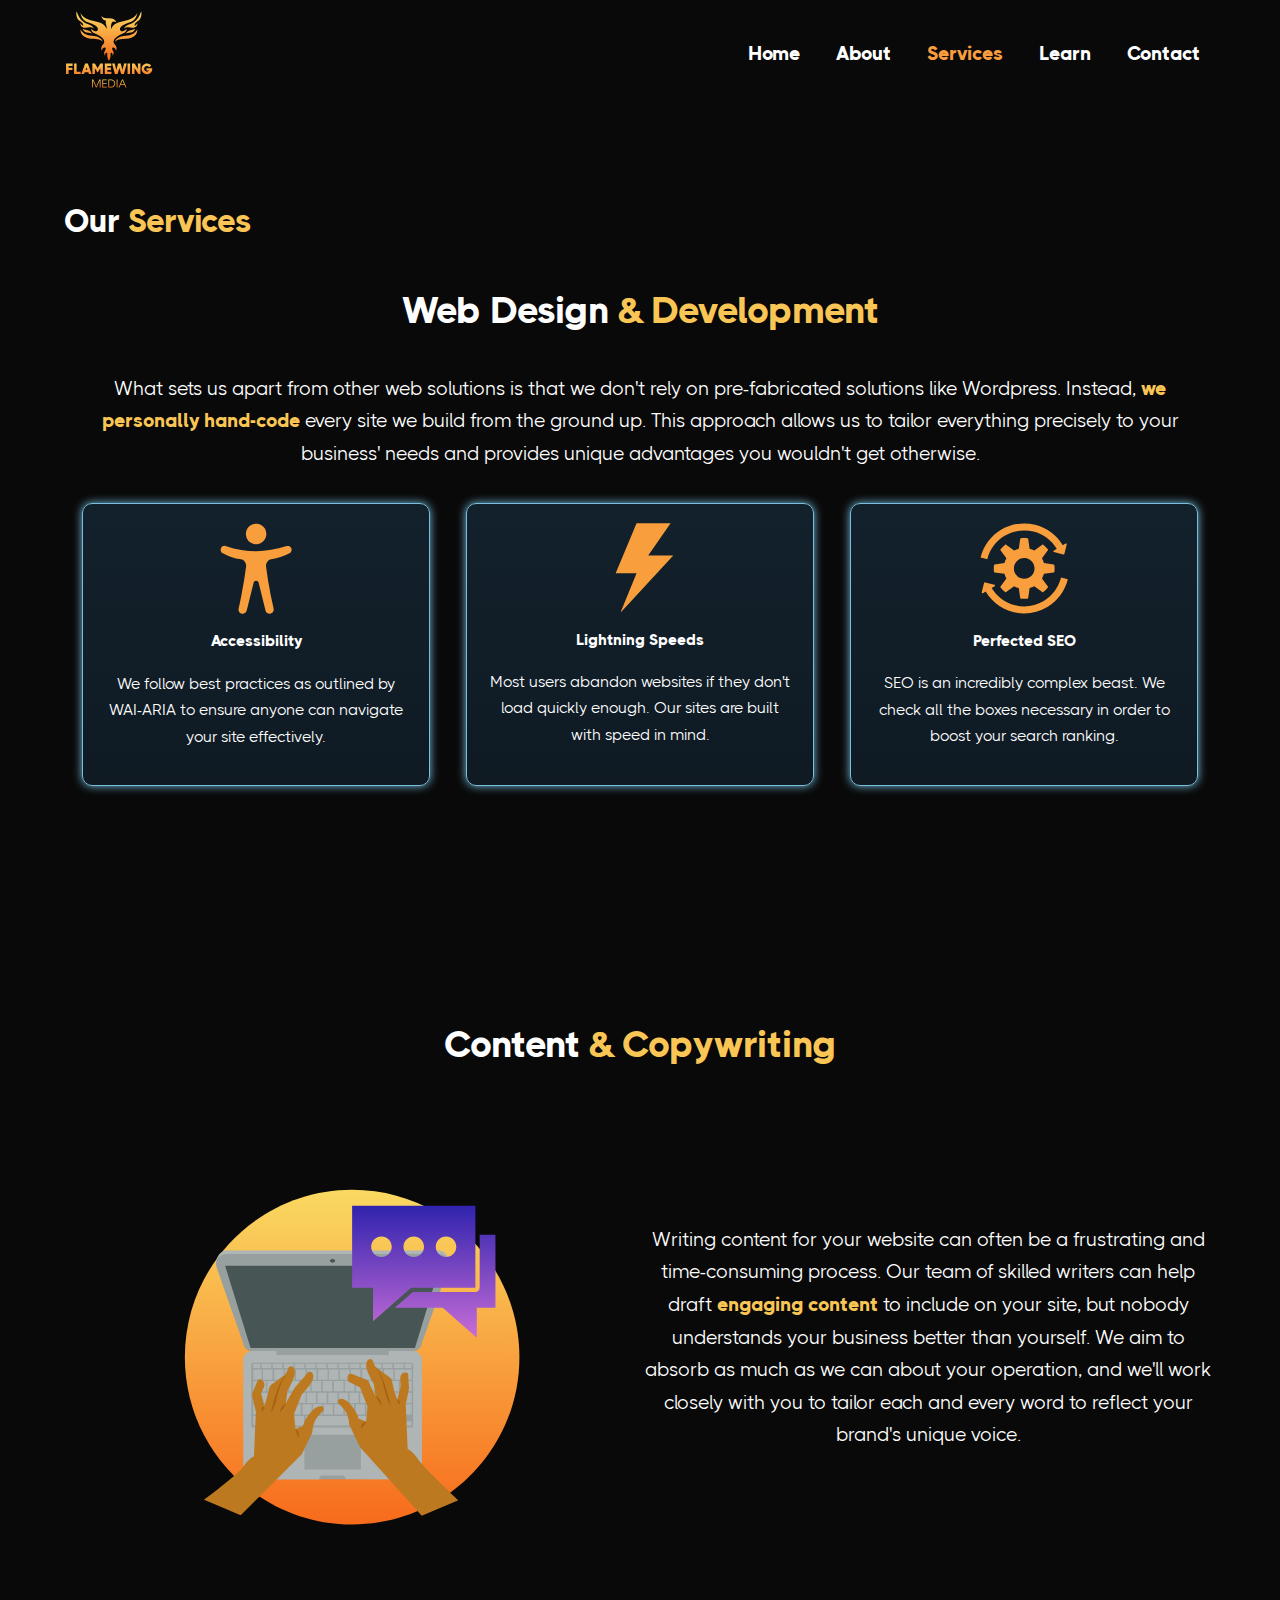
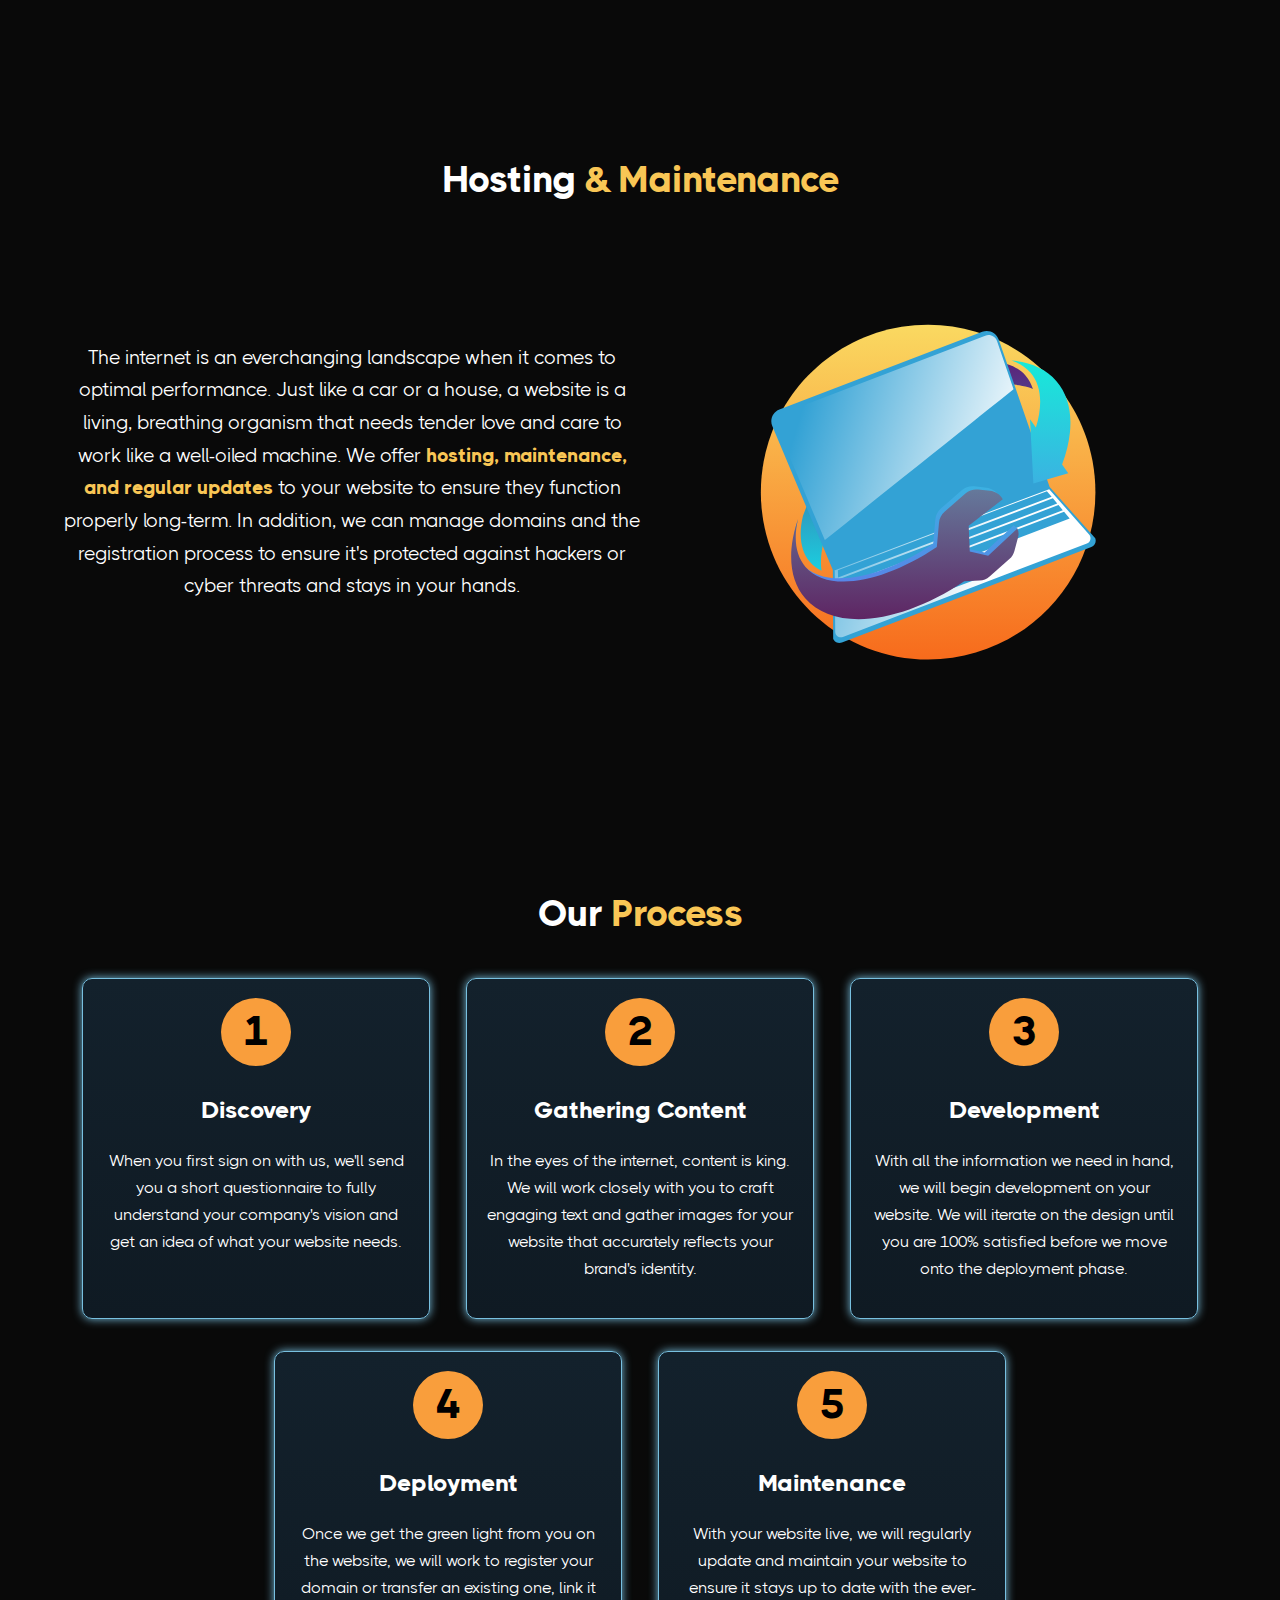
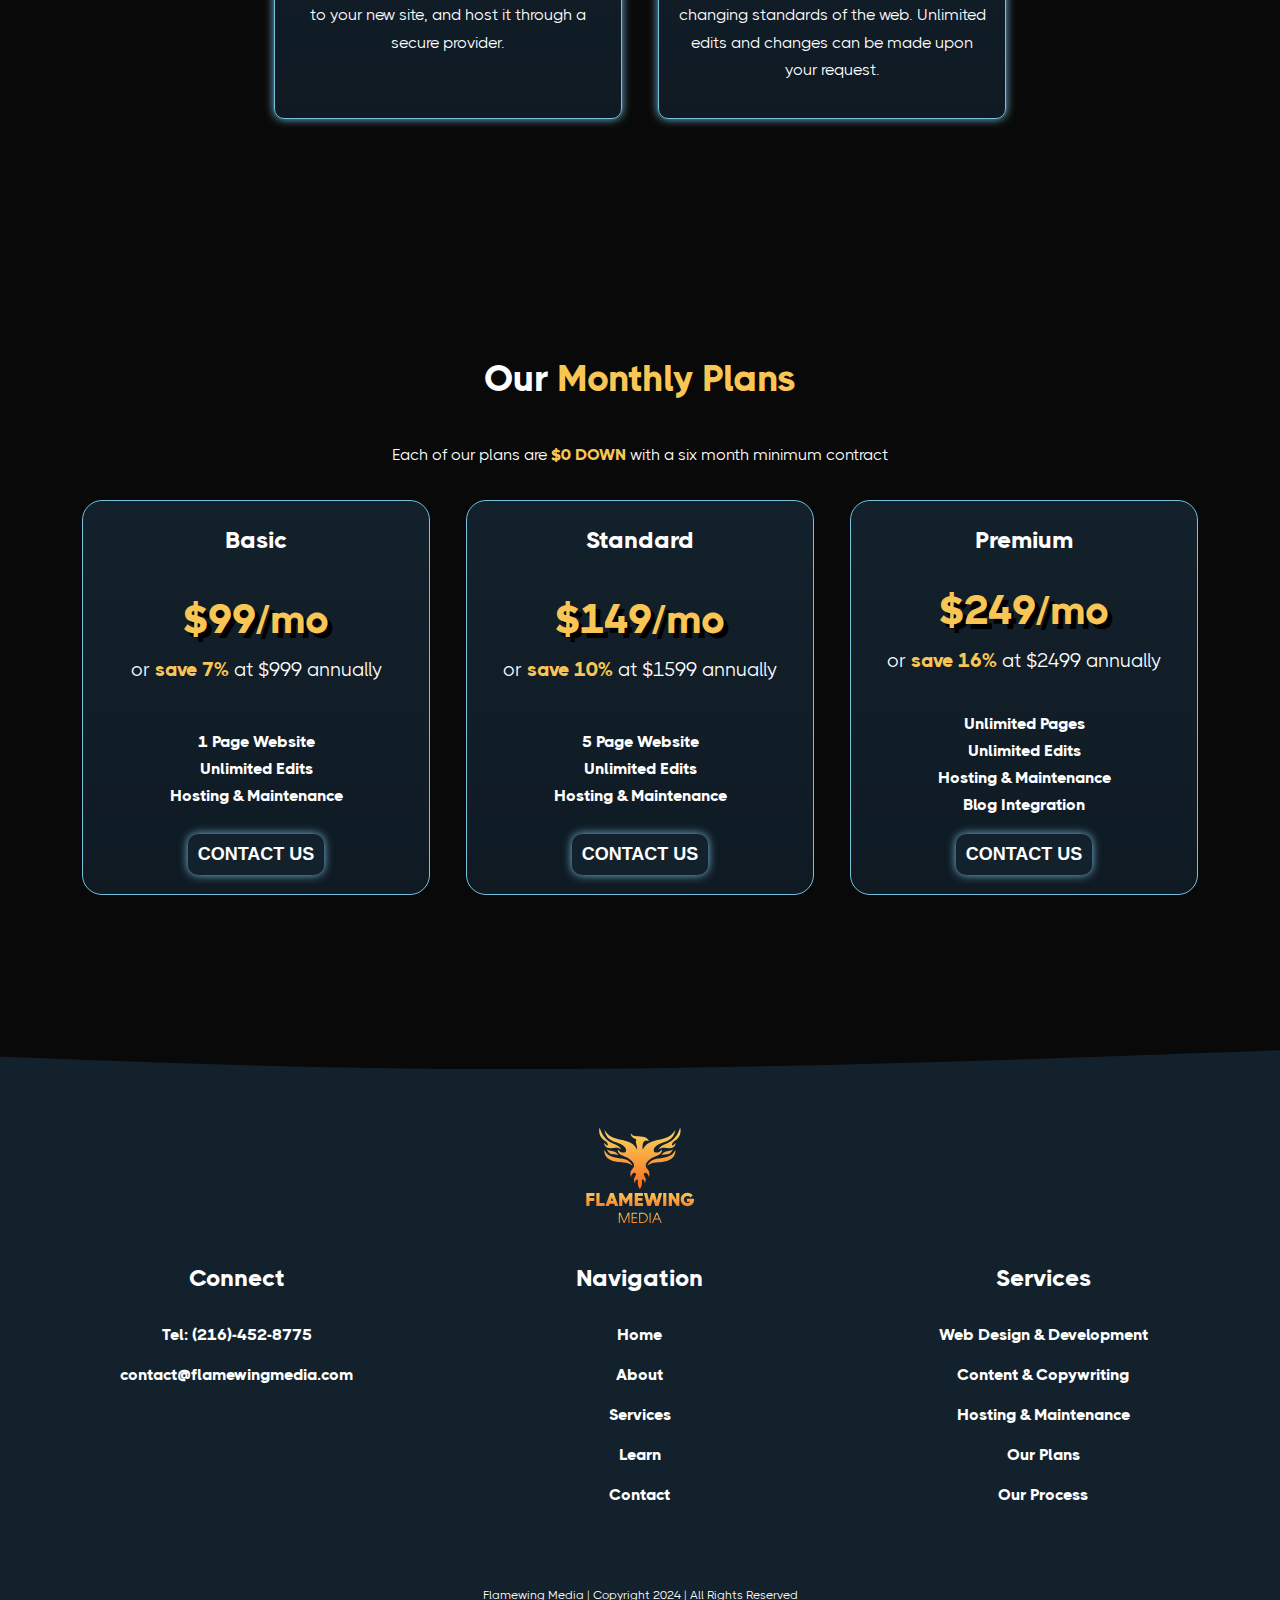
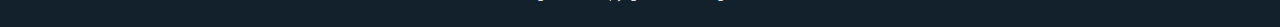
<file: services.html>
<!DOCTYPE html>
<html lang="en">
    <head>
        <!-- Meta Data -->
        <meta charset="UTF-8">
        <meta http-equiv="X-UA-Compatible" content="IE=edge">
        <meta name="viewport" content="width=device-width, minimum-scale=1.0">
        <meta name="description" content="Flamewing Media is a small business that specializes in crafting hand-coded custom websites for small businesses. We design, develop, host, and maintain everything so you don't have to. Let us help you spread your digital wings! Our plans start at just $99/mo.">
        <meta name="keywords" content="flamewing, flame wing, flamewing media, flame wing media, web development, web developer, web design, web designer, web services, website, website development, website developer, website designer, website design, website services, small business website, small business, html, css, javascript, front-end web, small business web, small business web services, business website">
        <title>Our Services | Flamewing Media</title>
        <!-- Preloads-->
        <link rel="canonical" href="https://www.flamewingmedia.com/services">
        <link rel="stylesheet" href="critical.css">
        <link rel="stylesheet" href="services.css">
        <!-- Favicons -->
        <link rel="apple-touch-icon" sizes="76x76" href="/images/favicons/apple-touch-icon.png">
        <link rel="icon" type="image/png" sizes="32x32" href="/images/favicons/favicon-32x32.png">
        <link rel="icon" type="image/png" sizes="16x16" href="/images/favicons/favicon-16x16.png">
        <link rel="manifest" href="/image/favicons/site.webmanifest">
        <link rel="mask-icon" href="/image/favicons/safari-pinned-tab.svg" color="#5bbad5">
        <meta name="msapplication-TileColor" content="#0f0f0f">
        <meta name="theme-color" content="#ffffff">
    </head>
    <script async src="https://www.googletagmanager.com/gtag/js?id=AW-16649231122"></script>
    <script>
        window.dataLayer = window.dataLayer || [];
        function gtag(){dataLayer.push(arguments);}
        gtag('js', new Date());

        gtag('config', 'AW-16649231122');
    </script>
    <body>
        <!-- Navigation Bar -->
        <div id="topBar">
            <a id="logo" href="/index.html"><img src="/images/logos/footerLogo.svg" alt="Flamewing Media logo, a bird with wings of fire" decoding="async" width="90" height="80"/></a>
            <div id="navBar">
                <a href="/index.html">Home</a>
                <a href="/about.html">About</a>
                <a href="/services.html" class="active">Services</a>
                <a href="/learn.html">Learn</a>
                <a href="/contact.html">Contact</a>
            </div>
            <div id="myNav" class="overlay">
                <p class="closebtn" onclick="closeNav()">&times;</p>
                <div class="overlay-content">
                    <a href="/index.html">Home</a>
                    <a href="/about.html">About</a>
                    <a href="/services.html">Services</a>
                    <a href="/learn.html">Learn</a>
                    <a href="/contact.html">Contact</a>
                </div>
            </div>
            <img id="menuIcon" src="/images/icons/menu.svg" alt="Click to open the menu" decoding="async" width="60" height="60" onclick="openNav()"/>
        </div>
        <!-- Development -->
        <section id="development">
            <h1>Our <span class="c">Services</span></h1>
            <h2>Web Design <span class="c">& Development</span></h2>
            <p>What sets us apart from other web solutions is that we don't rely on pre-fabricated solutions like Wordpress. Instead, <b class="c">we personally hand-code</b> every site we build from the ground up. This approach allows us to tailor everything precisely to your business' needs and provides unique advantages you wouldn't get otherwise.</p>
            <div id="advantageGrid">
                <div class="advantage-card" id="ac1">
                    <svg viewBox="13.86666 4.266660000000001 72.2 91.2" version="1.1" style="max-height: 500px" width="72.2" height="91.2">
                        <path fill-rule="evenodd" fill="#F99E3C" d="m60.223 15.223c-0.003906-5.0859-3.7461-9.3945-8.7773-10.113-5.0352-0.71484-9.832 2.375-11.258 7.2578-1.4219 4.8789 0.95703 10.066 5.5859 12.168 4.6328 2.1055 10.102 0.48438 12.84-3.8008 1.0547-1.6445 1.6133-3.5586 1.6094-5.5117zm7.2773 74.676-3.0078-13.953c-0.011719-0.046874-0.015626-0.09375-0.023438-0.14062l-2.5312-14.105-2.0547-14.238c-0.011718-0.074219-0.015624-0.15234-0.015624-0.23047-0.050782-1.5234 0.42187-3.0234 1.3438-4.2422l0.070312-0.085937c0.93359-1.1836 2.2539-1.9961 3.7305-2.3008l0.082031-0.015624v0.003906c3.3828-0.57031 6.7188-1.3906 9.9766-2.457 3.1836-1.1406 6.2656-2.5508 9.2148-4.2109 1.2695-1.2031 1.5898-3.0977 0.78906-4.6523-0.39453-0.75391-1.0352-1.3516-1.8125-1.6953-0.82812-0.35938-1.75-0.44141-2.6289-0.23047h-0.007812c-10.953 3.3477-20.566 5.1836-30.312 5.2539-9.7617 0.070313-19.613-1.6328-31.035-5.3633l0.003906-0.003906c-1.7461-0.38672-3.5312 0.44922-4.3477 2.0391-0.41016 0.80859-0.54297 1.7266-0.375 2.6172 0.14844 0.82422 0.54688 1.582 1.1484 2.1641 2.9453 1.6094 6.0156 2.9805 9.1797 4.1016 3.2578 1.0586 6.5938 1.8711 9.9727 2.4297l0.035156 0.007813c1.5234 0.31641 2.8711 1.1836 3.793 2.4336 0.93359 1.2656 1.4023 2.8086 1.3281 4.3789 0 0.046875-0.003906 0.09375-0.011719 0.14062l-2.0547 14.156c-0.007813 0.050781-0.015625 0.097656-0.027344 0.14844-1.6836 9.3867-3.3008 18.898-5.4492 28.191v-0.003906c-0.14844 0.70703-0.10938 1.4375 0.12109 2.1211 0.62109 1.8438 2.4258 3.0195 4.3633 2.8359 1.9375-0.18359 3.4922-1.6719 3.7578-3.6016 0.007812-0.050781 0.015625-0.10156 0.027344-0.15234l6.7422-27.172 0.03125-0.11328c0.33203-1.1055 1.3555-1.8594 2.5117-1.8477h0.007812-0.003906c1.1953 0.015625 2.2266 0.83984 2.5 2l6.7305 27.129c0.015625 0.066406 0.027343 0.12891 0.035156 0.19531 0.16406 1.1211 0.77734 2.125 1.6992 2.7852s2.0742 0.91797 3.1875 0.71094c1.1172-0.20312 2.1016-0.85547 2.7266-1.7969 0.625-0.94531 0.84375-2.1055 0.59766-3.2109v-0.011719z"/>
                    </svg>
                    <h3>Accessibility</h3>
                    <p>We follow best practices as outlined by WAI-ARIA to ensure anyone can navigate your site effectively.</p>
                </div>
                <div class="advantage-card" id="ac2">
                    <svg viewBox="10.06666 4.86458 79 89.60000000000001" version="1.1" style="max-height: 500px" width="79" height="89.60000000000001">
                        <path fill="#F99E3C" d="m79.668 5-22.398 32.254h25.062l-52.836 57.34 16.125-39.422h-20.871l20.871-50.172z"/>
                    </svg>
                    <h3>Lightning Speeds</h3>
                    <p>Most users abandon websites if they don't load quickly enough. Our sites are built with speed in mind.</p>
                </div>
                <div class="advantage-card" id="ac3">
                    <svg viewBox="5.79792 4.59792 88.4 91" version="1.1" style="max-height: 500px" width="88.4" height="91">
                        <path fill="#F99E3C" d="m73.168 88.555c-6.9648 4.2109-14.949 6.4375-23.09 6.4453-15.812-0.003906-30.469-8.2891-38.625-21.84l-2.8125 1.6875v0.003906c-0.26953 0.16406-0.61328 0.14453-0.87109-0.042968-0.25391-0.1875-0.37109-0.51172-0.29297-0.82031l2.2969-9.2148c0.14453-0.57031 0.72266-0.91797 1.293-0.77734l9.2148 2.2969c0.30859 0.078125 0.53906 0.33203 0.58594 0.64844 0.046874 0.3125-0.10156 0.625-0.37109 0.78516l-3.043 1.8281-0.003906 0.003906c5.1875 8.6328 13.594 14.855 23.367 17.293 9.7734 2.4375 20.113 0.89453 28.75-4.293 8.6328-5.1914 14.852-13.594 17.289-23.371l6.793 1.6914-0.003907 0.003906c-2.8555 11.59-10.227 21.555-20.477 27.672zm-42.73-71.113c8.6328-5.1875 18.977-6.7344 28.75-4.2969 9.7773 2.4375 18.184 8.6562 23.371 17.293l-3.0508 1.832c-0.27344 0.16406-0.42187 0.47656-0.375 0.78906 0.046876 0.31641 0.28125 0.57031 0.58594 0.64844l9.2148 2.2969h0.003906c0.57031 0.14062 1.1484-0.20703 1.2891-0.77734l2.2969-9.2148c0.078124-0.30859-0.039063-0.63281-0.29297-0.82031-0.25391-0.19141-0.59766-0.20703-0.87109-0.042968l-2.8047 1.6836c-6.1406-10.227-16.098-17.59-27.672-20.477-11.578-2.8867-23.824-1.0586-34.051 5.0859-10.227 6.1445-17.59 16.102-20.477 27.676l6.793 1.6914-0.003907 0.003906c2.4141-9.7891 8.6406-18.203 17.293-23.371zm-0.16016 27.133v0.003906c0.44922-1.6367 1.1016-3.2109 1.9414-4.6875l-5.9062-7.9297c-0.22656-0.30469-0.22266-0.72656 0.015625-1.0234 1.3633-1.7031 2.9062-3.2461 4.6094-4.6094 0.29688-0.23828 0.71875-0.24219 1.0234-0.015625l7.9297 5.9062c1.4766-0.83984 3.0508-1.4922 4.6875-1.9414l1.4297-9.7891c0.054688-0.375 0.35547-0.67188 0.73438-0.71484 2.168-0.23047 4.3516-0.23047 6.5156 0 0.37891 0.042968 0.67969 0.33594 0.73438 0.71484l1.4297 9.7891c1.6367 0.44922 3.2109 1.1016 4.6875 1.9414l7.9297-5.9062c0.30469-0.22656 0.72656-0.22266 1.0234 0.015625 1.7031 1.3633 3.2461 2.9062 4.6094 4.6094 0.23828 0.29688 0.24219 0.71875 0.015625 1.0234l-5.9062 7.9297c0.83984 1.4766 1.4922 3.0508 1.9414 4.6875l9.7891 1.4297c0.375 0.054688 0.67188 0.35547 0.71484 0.73438 0.23047 2.168 0.23047 4.3516 0 6.5156-0.042968 0.37891-0.33594 0.67969-0.71484 0.73438l-9.7891 1.4336c-0.44922 1.6328-1.1016 3.207-1.9414 4.6836l5.9062 7.9297c0.23047 0.30469 0.22266 0.72656-0.011719 1.0234-1.3672 1.7031-2.9102 3.2461-4.6133 4.6094-0.29688 0.23828-0.71875 0.24219-1.0234 0.015625l-7.9297-5.9062c-1.4766 0.83984-3.0508 1.4922-4.6836 1.9414l-1.4336 9.7891c-0.054688 0.37891-0.35547 0.67188-0.73438 0.71484-2.1641 0.23047-4.3477 0.23047-6.5117 0-0.38281-0.042968-0.68359-0.33594-0.73828-0.71484l-1.4336-9.7891h0.003906c-1.6367-0.44922-3.2109-1.1016-4.6875-1.9414l-7.9297 5.9062c-0.30469 0.23047-0.72656 0.22266-1.0234-0.011719-1.6992-1.3672-3.2461-2.9102-4.6094-4.6133-0.23828-0.29688-0.24219-0.71875-0.015625-1.0234l5.9062-7.9297c-0.83984-1.4766-1.4922-3.0508-1.9414-4.6875l-9.7891-1.4297c-0.375-0.054688-0.66797-0.35547-0.71484-0.73438-0.23047-2.1641-0.23047-4.3516 0-6.5156 0.046874-0.37891 0.33984-0.67969 0.71484-0.73438zm9.3984 5.4219v0.003906c0 4.1758 2.5156 7.9414 6.375 9.5391 3.8555 1.5977 8.2969 0.71484 11.25-2.2383s3.8359-7.3945 2.2383-11.25c-1.5977-3.8594-5.3633-6.375-9.5391-6.375-5.7031 0-10.324 4.6211-10.324 10.324z"/>
                    </svg>
                    <h3>Perfected SEO</h3>
                    <p>SEO is an incredibly complex beast. We check all the boxes necessary in order to boost your search ranking.</p>
                </div>
            </div>
        </section>
        <!-- Content & Copywriting -->
        <section id="copywriting">
            <h2>Content <span class="c">& Copywriting</span></h2>
            <div id="copywritingContent">
                <img src="/images/copywriting.svg" alt="A vector graphic of typing on a laptop" decoding="async" loading="lazy" width="300" height="auto"/>
                <p>Writing content for your website can often be a frustrating and time-consuming process. Our team of skilled writers can help draft <b class="c">engaging content</b> to include on your site, but nobody understands your business better than yourself. We aim to absorb as much as we can about your operation, and we'll work closely with you to tailor each and every word to reflect your brand's unique voice.</p>
            </div>
        </section>
        <!-- Hosting & Maintenance -->
        <section id="hosting">
            <h2>Hosting <span class="c">& Maintenance</span></h2>
            <div id="hostingContent">
                <img src="/images/hosting.svg" alt="A vector graphic of a laptop and a wrench" decoding="async" loading="lazy" width="300" height="auto"/>
                <p>The internet is an everchanging landscape when it comes to optimal performance. Just like a car or a house, a website is a living, breathing organism that needs tender love and care to work like a well-oiled machine. We offer <b class="c">hosting, maintenance, and regular updates</b> to your website to ensure they function properly long-term. In addition, we can manage domains and the registration process to ensure it's protected against hackers or cyber threats and stays in your hands.</p>
            </div>
        </section>
        <!-- Our Process-->
        <section id="process">
            <h2>Our <span class="c">Process</span></h2>
            <div id="processGrid">
                <div class="process-card" id="step1">
                    <span class="process-card-number">1</span>
                    <h3>Discovery</h3>
                    <p>When you first sign on with us, we'll send you a short questionnaire to fully understand your company's vision and get an idea of what your website needs.</p>
                </div>
                <div class="process-card" id="step2">
                    <span class="process-card-number">2</span>
                    <h3>Gathering Content</h3>
                    <p>In the eyes of the internet, content is king. We will work closely with you to craft engaging text and gather images for your website that accurately reflects your brand's identity.</p>
                </div>
                <div class="process-card" id="step3">
                    <span class="process-card-number">3</span>
                    <h3>Development</h3>
                    <p>With all the information we need in hand, we will begin development on your website. We will iterate on the design until you are 100% satisfied before we move onto the deployment phase.</p>
                </div>
                <div class="process-card" id="step4">
                    <span class="process-card-number">4</span>
                    <h3>Deployment</h3>
                    <p>Once we get the green light from you on the website, we will work to register your domain or transfer an existing one, link it to your new site, and host it through a secure provider.</p>
                </div>
                <div class="process-card" id="step5">
                    <span class="process-card-number">5</span>
                    <h3>Maintenance</h3>
                    <p>With your website live, we will regularly update and maintain your website to ensure it stays up to date with the ever-changing standards of the web. Unlimited edits and changes can be made upon your request.</p>
                </div>
            </div>
        </section>
        <!-- Monthly Plans -->
        <section id="pricing">
            <h2>Our <span class="c">Monthly Plans</span></h2>
            <p>Each of our plans are <b class="c">$0 DOWN</b> with a six month minimum contract</p>
            <div id="pricingGrid">
                <div class="plan-card" id="pc1">
                    <h3>Basic</h3>
                    <div class="price">
                        <p><b class="c">$99/mo</b></p>
                        <span>or <b class="c">save 7%</b> at $999 annually</span>
                    </div>
                    <ul>
                        <li>1 Page Website</li>
                        <li>Unlimited Edits</li>
                        <li>Hosting & Maintenance</li>
                    </ul>
                    <a href="/contact.html" aria-labl="Click to navicate to the contact page"><button>CONTACT US</button></a>
                </div>
                <div class="plan-card" id="pc2">
                    <h3>Standard</h3>
                    <div class="price">
                        <p><b class="c">$149/mo</b></p>
                        <span>or <b class="c">save 10%</b> at $1599 annually</span>
                    </div>
                    <ul>
                        <li>5 Page Website</li>
                        <li>Unlimited Edits</li>
                        <li>Hosting & Maintenance</li>
                    </ul>
                    <a href="/contact.html" aria-labl="Click to navicate to the contact page"><button>CONTACT US</button></a>
                </div>
                <div class="plan-card" id="pc3">
                    <h3>Premium</h3>
                    <div class="price">
                        <p><b class="c">$249/mo</b></p>
                        <span>or <b class="c">save 16%</b> at $2499 annually</span>
                    </div>
                    <ul>
                        <li>Unlimited Pages</li>
                        <li>Unlimited Edits</li>
                        <li>Hosting & Maintenance</li>
                        <li>Blog Integration</li>
                    </ul>
                    <a href="/contact.html" aria-labl="Click to navicate to the contact page"><button>CONTACT US</button></a>
                </div>
            </div>
        </section>
        <!-- Footer -->
        <div class="wave-div">
            <svg preserveAspectRatio="none" width="200%" height="100px" id="svg" viewBox="0 0 1440 390" xmlns="http://www.w3.org/2000/svg"><path d="M 0,400 L 0,150 C 93.89285714285714,175.64285714285714 187.78571428571428,201.28571428571428 305,199 C 422.2142857142857,196.71428571428572 562.75,166.5 680,136 C 797.25,105.5 891.2142857142858,74.71428571428571 1014,77 C 1136.7857142857142,79.28571428571429 1288.392857142857,114.64285714285714 1440,150 L 1440,400 L 0,400 Z" stroke="none" stroke-width="0" fill="#13212C" fill-opacity="1" class="wave"></path></svg>
        </div>
        <section id="footer">
            <img id="footerLogo" src="/images/logos/footerLogo.svg" alt="Company Logo" decoding="async" loading="lazy" height="100" width="auto"/>
            <div id="footerGrid">
                <div class="footer-list">
                    <h3>Connect</h3>
                    <ul>
                        <li><a href="tel:216-452-8775">Tel: (216)-452-8775</a></li>
                        <li><a href="mailto:contact@flamewing.com">contact@flamewingmedia.com</a></li>
                    </ul>
                    <div id="socials">
                        <a href="https://www.facebook.com/profile.php?id=61562465186088&sk" alt="Click to visit our Facebook page" target="_blank"><img src="/images/socials/facebook.svg" alt="facebook icon" decoding="async" loading="lazy" width="50" height="50"></a>
                        <a href="https://www.twitter.com/flamewingmedia" alt="Click to visit our X page" target="_blank"><img src="/images/socials/twitter.svg" alt="facebook icon" decoding="async" loading="lazy" width="50" height="50"></a>
                        <a href="https://www.youtube.com/@FlamewingMedia" alt="Click to visit our YouTube page" target="_blank"><img src="/images/socials/youtube.svg" alt="facebook icon" decoding="async" loading="lazy" width="50" height="50"></a>
                        <a href="https://www.instagram.com/flamewingmedia/" alt="Click to visit our Instagram page" target="_blank"><img src="/images/socials/instagram.svg" alt="facebook icon" decoding="async" loading="lazy" width="50" height="50"></a>
                        <a href="https://www.tiktok.com/@flamewing.media" alt="Click to visit our TikTok page" target="_blank"><img src="/images/socials/tiktok.svg" alt="facebook icon" decoding="async" loading="lazy" width="50" height="50"></a>
                        <a href="https://www.linkedin.com/company/103695581/" alt="Click to visit our LinkedIn page" target="_blank"><img src="/images/socials/linkedin.svg" alt="facebook icon" decoding="async" loading="lazy" width="50" height="50"></a>
                    </div>
                </div>
                <div class="footer-list">
                    <h3>Navigation</h3>
                    <ul>
                        <li><a href="/index.html">Home</a></li>
                        <li><a href="/about.html">About</a></li>
                        <li><a href="/services.html">Services</a></li>
                        <li><a href="/learn.html">Learn</a></li>
                        <li><a href="/contact.html">Contact</a></li>
                    </ul>
                </div>
                <div class="footer-list">
                    <h3>Services</h3>
                    <ul>
                        <li><a href="/services.html">Web Design & Development</a></li>
                        <li><a href="/services.html#copywriting">Content & Copywriting</a></li>
                        <li><a href="/services.html#hosting">Hosting & Maintenance</a></li>
                        <li><a href="/services.html#pricing">Our Plans</a></li>
                        <li><a href="/services.html#process">Our Process</a></li>
                    </ul>
                </div>
            </div>
            <div id="copyrightBox">
                <p>Flamewing Media | Copyright 2024 | All Rights Reserved</p>
            </div>
        </section>
        <!-- Javascript -->
        <script src="critical.js"></script>
    </body>
</html>
</file>
<file: critical.css>
/* -- META -- */
    /* - Variables - */
    * {
        padding: 0;
    }
    :root {
        --black: #090909;
        --gold1: #F9C655;
        --gold2: #F99E3C;
        --gold3: #F8872E;
        --darkblue: #0f1a23;
        --blue: #13212C;
        --lightblue: #78C0E0;
    }
    .c {
        color: var(--gold1);
    }
    button {
        padding: 0.6rem;
        background: var(--blue);
        border: none;
        border-radius: 10px;
        color: white;
        font-weight: bold;
        font-size: large;
        box-shadow: 0px 0px 10px 0px var(--lightblue);
        transition: box-shadow 0.25s;
    }
    button:hover {
        cursor: pointer;
        box-shadow: 0px 0px 20px 0px var(--lightblue);
    }

    /* - Fonts - */
    @font-face {
        font-family: ThiccBoi;
        src: url(/fonts/thiccboi/THICCCBOI-Regular.ttf);
        font-weight: normal;
    }
    @font-face {
        font-family: ThiccBoi;
        src: url(/fonts/thiccboi/THICCCBOI-ExtraBold.ttf);
        font-weight: bold;
    }

    /* - Animations - */
    @keyframes fadeUp {
        0% {opacity: 0%; transform: translate(0, 20px);}
        100% {opacity: 100%; transform: translate(0, 0);}
    }
    @keyframes wave {
        0% {transform: translate(0,0)}
        50% {transform: translate(-100%, 0)}
        100% {transform: translate(0,0)}
    }
    @keyframes gentleHover {
        0% {transform: translate(0, 0)}
        50% {transform: translate(0, -10px)}
        100% {transform: translate(0, 0)}
    }
    @keyframes enterLeft {
        0% {opacity: 0; transform: translate(-50px, 0px)};
        100% {opacity: 1; transform: translate(0px, 0px)};
    }
    @keyframes enterRight {
        0% {opacity: 0; transform: translate(50px, 0px)};
        100% {opacity: 1; transform: translate(0px, 0px)};
    }
    @keyframes glowFlicker {
        0%, 19.9%, 22%, 62.9%, 64%, 64.9%, 70%, 100% {box-shadow: 0px 0px 20px 0px var(--lightblue);}
        20%, 21.9%, 63%, 63.9%, 65%, 69.9% {box-shadow: 0px 0px 5px 0px var(--lightblue);}
    }

    /* - Curtain Overlay - */
    .overlay {  
        height: 100%;
        width: 0;
        position: fixed;
        z-index: 10;
        left: 0;
        top: 0;
        background-color: rgb(0,0,0);
        background-color: rgba(0,0,0, 0.9);
        overflow-x: hidden;
        transition: 0.5s;
    }
    .overlay-content {
        position: relative;
        top: 25%;
        width: 100%;
        text-align: center;
        margin-top: 30px;
    }
    .overlay a, .overlay p {
        padding: 8px;
        text-decoration: none;
        font-size: 36px;
        color: #818181;
        display: block;
        transition: 0.3s;
    }
    .overlay a:hover, .overlay a:focus, .overlay p:hover, .overlay p:focus {
        color: #f1f1f1;
    }
    .overlay .closebtn {
        position: absolute;
        top: 20px;
        right: 45px;
        font-size: 60px;
        cursor: pointer;
    }
    @media screen and (max-height: 450px) {
        .overlay a {font-size: 20px}
        .overlay .closebtn {
        font-size: 40px;
        top: 15px;
        right: 35px;
        }
    }

    /* - Body & Section Base Styles - */
    body {
        margin: 0;
        background-color: var(--black);
        color: white;
        overflow-x: hidden;
        font-family: ThiccBoi, 'Gill Sans', 'Gill Sans MT', Calibri, 'Trebuchet MS', sans-serif;
        line-height: 1.7;
        box-sizing: border-box;
    }
    section {
        padding: 50px 5%;
    }
    h2 {
        font-size: calc(1.5rem + 1vw);
        text-align: center;
    }
    @media only screen and (min-width: 768px) {
        section {
            padding: 75px 5%;
        }
    }
   
/* -- TOP BAR -- */
@media only screen and (min-width: 0px) {
    #topBar {
        display: flex;
        justify-content: space-between;
        align-items: center;
        padding: 10px 5% 0 5%;
        position: relative;
        top: 0;
        left: 0;
        z-index: 1;
    }
    #navBar {
        display: none;
    }
    #menuIcon:hover {
        cursor: pointer;
    }
}
@media only screen and (min-width: 768px) {
    #menuIcon {
        display: none;
    }
    #navBar {
        display: inline-block;
    }
    #navBar a {
        padding: 5px 0;
        color: white;
        text-decoration: none;
        margin: 0px 1rem;
        font-size: larger;
        font-weight: bold;
        transition: color 0.25s;
        width: max-content;
        position: relative;
    }
    #navBar a::after {
        content: '';
        height: 4px;
        width: 0%;
        background: var(--gold2);
        position: absolute;
        bottom: 0;
        left: 0;
        transition: 200ms;
    }
    #navBar a:hover::after {
        width: 100%;
    }
    #navBar .active {
        color: var(--gold2);
    }
    #navBar a:hover {
        color: var(--gold1);
    }
}

/* -- FOOTER -- */
@media only screen and (min-width: 0px) {
    .wave-div {
        animation: wave 10s ease-in-out infinite;
        margin-bottom: -2rem;
    }
    #footer {
        background-color: var(--blue);
        color: white;
        display: flex;
        flex-direction: column;
        padding-top: 2rem;
        padding-bottom: 0;
    }
    #footer h2 {
        text-align: center;
    }
    #footerLogo {
        display: flex;
        flex-direction: column;
    }
    #socials img {
        width: 12.5%;
        max-width: 75px;
        margin: 0 0.1443rem;
    }
    #footerGrid {
        display: grid;
        grid-template-columns: 1fr;
        grid-row-gap: 2rem;
        margin: 2rem 0;
    }
    .footer-list {
        display: flex;
        flex-direction: column;
    }
    .footer-list h3 {
        margin: 0;
        font-size: 1.5rem;
    }
    .footer-list ul {
        padding: 0;
        list-style-type: none;
        line-height: 2.5;
    }
    .footer-list a {
        color: white;
        text-decoration: none;
        transition: color 0.25s;
        font-weight: bold;
    }
    .footer-list a:hover {
        color: var(--gold1);
    }
    #copyrightBox {
        text-align: center;
        font-size: 12px;
        padding: 10px;
        a {
          color: white;
        }
    }
}
@media only screen and (min-width: 768px) {
    #footerGrid {
        grid-template-columns: repeat(3, 1fr);
        grid-column-gap: 5%;
    }
    .footer-list {
        text-align: center;
    }
}
</file>
<file: index.css>
/* -- HERO -- */
@media only screen and (min-width: 0px) {
    #hero {
        padding: 0;
        height: 100svh;
    }
    #heroContent {
        padding: 0 5%;
        height: 100%;
        width: 90%;
        display: flex;
        flex-direction: column;
        justify-content: center;
        position: absolute;
        top: 0;
        text-align: center;
        z-index: 0;
    }
    #circuitOne {
        position: absolute;
        left: 0;
        top: 110px;
        animation: enterLeft 1.5s forwards;
    }
    #circuitTwo {
        position: absolute;
        right: 0;
        top: 75%;
        animation: enterRight 1.5s forwards;
    }
    #circuitOne, #circuitTwo {
        width: 50%;
        height: auto;
        z-index: -2;
    }
    #hero h1 {
        font-size: calc(2rem + 1vw);
        margin: 0;
        max-width: 400px;
        align-self: center;
    }
    #hero h2 {
        font-size: calc(1.3rem);
        max-width: 400px;
        align-self: center;
    }
    #hero h1, #hero h2, #hero button {
        animation: fadeUp 1.5s forwards;
    }
}
@media only screen and (min-width: 768px) {
    #circuitOne, #circuitTwo {
        width: 30%;
        height: auto;
    }
}
@media only screen and (min-width: 1200px) {
    #circuitOne, #circuitTwo {
        top: 40%;
        width: 40%;
    }
}

/* -- SERVICES -- */
@media only screen and (min-width: 0px) {
    #services {
        display: flex;
        flex-direction: column;
    }
    #services p {
        font-size: larger;
        text-align: center;
    }
    #serviceGrid {
        display: grid;
        grid-row-gap: 2rem;
        justify-items: center;
        margin: 2rem 0 3rem 0;
    }
    .service-card {
        display: flex;
        flex-direction: column;
        align-items: center;
        text-align: center;
        padding: 5%;
        width: 80%;
        background: linear-gradient(var(--blue), var(--darkblue));
        border: 1px solid var(--lightblue);
        border-radius: 10px;
        box-shadow: 0px 0px 10px 0px var(--lightblue);
        font-size: small;
    }
    .service-card img {
        width: 100%;
        height: auto;
    }
    .service-card h3 {
        margin: 0;
    }
    #services a {
        align-self: center;
    }
}
@media only screen and (min-width: 600px) {
    #serviceGrid {
        grid-template-columns: repeat(4, 1fr);
    }
    #sc1 {
        grid-column-start: 1;
        grid-column-end: 3;
    }
    #sc2 {
        grid-column-start: 3;
        grid-column-end: 5;
    }
    #sc3 {
        grid-column-start: 2;
        grid-column-end: 4;
    }
}
@media only screen and (min-width: 992px) {
    #serviceGrid {
        grid-template-columns: 1fr 1fr 1fr;
    }
    #sc1 {
        grid-column-end: 2;
    }
    #sc2 {
        grid-column-start: 2;
        grid-column-end: 3;
    }
    #sc3 {
        grid-column-start: 3;
    }
}

/* -- AFFORDABLE -- */
@media only screen and (min-width: 0px) {
    #affordable {
        display: flex;
        flex-direction: column;
    }
    #affordableGrid {
        display: flex;
        flex-direction: column;
    }
    #affordableGrid img {
        align-self: center;
    }
    #affordable ul {
        list-style-type: none;
    }
    #affordable ul li {
        margin: 20px 0;
        padding-left: 2rem;
        background-image: url(/images/checkmark.svg);
        background-position: 0 0;
        background-size: 1.5rem 1.5rem;
        background-repeat: no-repeat;
    }
    #affordable a {
        align-self: center;
    }
}
@media only screen and (min-width: 768px) {
    #affordableGrid {
        display: grid;
        grid-template-columns: 1fr 1fr;
        grid-column-gap: 5%;
    }
    #affordableGrid img {
        width: 100%;
        grid-row-start: 1;
        grid-row-end: 5;
    }
}

/* -- PORTFOLIO -- */
@media only screen and (min-width: 0px) {
    #portfolioGrid {
        display: grid;
        grid-template-columns: 1fr;
        grid-row-gap: 3rem;
        justify-items: center;
    }
    .portfolio-card {
        width: 80%;
        text-align: center;
        background: linear-gradient(var(--blue), var(--darkblue));
        padding: 1rem;
        border: 1px solid var(--lightblue);
        box-shadow: 0px 0px 10px 0px var(--lightblue);
        border-radius: 10px;
    }
    .portfolio-card h3 {
        font-size: 1.5rem;
        margin-bottom: 0;
    }
    .portfolio-card img {
        width: 100%;
        height: auto;
    }
}
@media only screen and (min-width: 768px) {
    #portfolioGrid {
        grid-template-columns: 1fr 1fr 1fr 1fr;
    }
    #pc1 {
        grid-column: 1 / 3;
    }
    #pc2 {
        grid-column: 3 / 5;
    }
    #pc3 {
        grid-column: 2 / 4;
    }
}
@media only screen and (min-width: 1100px) {
    #portfolioGrid {
        grid-template-columns: 1fr 1fr 1fr;
    }
    #pc1 {
        grid-column: 1 / 2;
    }
    #pc2 {
        grid-column: 2 / 3;
    }
    #pc3 {
        grid-column: 3 / 4;
    }
}

/* -- MISSION -- */
@media only screen and (min-width: 0px) {
    #mission, #missionContent {
        display: flex;
        flex-direction: column;
    }
    #missionContent img {
        width: 50%;
        height: auto;
        align-self: center;
    }
}
@media only screen and (min-width: 500px) {
    #missionContent {
        display: grid;
        grid-template-columns: 1fr 1fr;
        justify-items: center;
    }
    #missionContent img {
        grid-column-start: 2;
        grid-row-start: 1;
        grid-row-end: 4;
    }
    #missionContent a {
        justify-self: first baseline;
    }
}

/* -- FAQ -- */
@media only screen and (min-width: 0px) {
    .accordion {
        font-weight: bold;
        font-size: medium;
        border-radius: 0px;
        cursor: pointer;
        padding: 18px;
        width: 100%;
        text-align: left;
        border: 1px solid var(--darkblue);
        transition: background 0.4s;
        box-shadow: none;
    }
    .accordion:hover {
        background: var(--darkblue);
        box-shadow: none;
    }
    .panel {
        padding: 0 18px;
        max-height: 0;
        overflow: hidden;
        transition: max-height 0.2s ease-out;
    }
}
</file>
<file: about.css>
/* -- ABOUT -- */
@media only screen and (min-width: 0px) {
    #aboutContent {
        display: flex;
        flex-direction: column;
    }
    #about img {
        width: 50%;
        height: auto;
        align-self: center;
        border-radius: 100%;
    }
}
@media only screen and (min-width: 768px) {
    #aboutContent {
        display: grid;
        grid-template-columns: 1fr 1fr;
        justify-items: center;
    }
    #aboutContent img {
        grid-row-start: 1;
        grid-row-end: 4;
        width: 80%;
        max-width: 400px;
    }

}

/* -- TECH -- */
@media only screen and (min-width: 0px) {
    #techBox {
        display: flex;
        align-items: center;
        justify-content: space-evenly;
    }
    #techBox img {
        width: 30%;
        height: auto;
    }
}
@media only screen and (min-width: 768px) {
    #tech {
        display: grid;
        grid-template-columns: 1fr 1fr;
    }
    #tech h2 {
        grid-column-start: 1;
        grid-column-end: 3;
    }
}
</file>
<file: article.css>
/* -- MAIN -- */
@media only screen and (min-width: 0px) {
    main {
        display: grid;
        grid-template-columns: 1fr;
    }
}
@media only screen and (min-width: 768px) {
    main {
        grid-template-columns: 2fr 1fr;
        grid-column-gap: 5%;
    }
}

/* -- ARTICLE -- */
@media only screen and (min-width: 0px) {
    #article {
        max-width: 600px;
    }
    #article ul {
        list-style: inside;
    }
    #articleHead h2 {
        text-align: left;
    }
    #articleHead img {
        width: 100%;
        height: auto;
        max-width: 500px;
    }
}

/* -- READ MORE -- */
@media only screen and (min-width: 0px) {
    #readMoreGrid {
        display: grid;
        grid-template-columns: 1fr;
        grid-row-gap: 2rem;
    }
    #readMore a {
        color: white;
        text-decoration: none;
        transition: color 0.25s;
    }
    #readMore a img {
        width: 100%;
        max-width: 300px;
    }
    #readMore a:hover {
        color: var(--gold1);
    }
}
@media only screen and (min-width: 500px) {
    #readMoreGrid {
        grid-template-columns: 1fr 1fr;
        grid-column-gap: 5%;
    }
}
@media only screen and (min-width: 768px) {
    #readMoreGrid {
        grid-template-columns: 1fr;
    }
}
</file>
<file: contact.css>
@media only screen and (min-width: 0px) {
    #info {
        display: flex;
        flex-direction: column;
    }
    #info p {
        font-size: larger;
    }
    #info img {
        width: 50%;
        height: auto;
        max-width: 200px;
        align-self: center;
    }
    #formBox {
        border: 2px solid var(--lightblue);
        padding: 20px;
        animation: glowFlicker 5s infinite;
        background: linear-gradient(var(--blue), var(--darkblue));
    }
    #formBox h2 {
        text-align: center;
    }
    form {
        display: flex;
        flex-direction: column;
        align-items: left;
    }
    .input-group {
        display: flex;
        flex-direction: column;
        margin: 0.5rem;
    }
    input, textarea {
        font-family: ThiccBoi, 'Gill Sans', 'Gill Sans MT', Calibri, 'Trebuchet MS', sans-serif;
        border: 1px solid var(--lightblue);
        font-size: 1.2rem;
        padding: 0.5rem;
        background: var(--black);
        color: white;
    }
    button {
        margin: 2rem 0;
        padding: 20px;
        align-self: center;
    }
    input {
        height: 2rem;
    }
    textarea {
        resize: none;
        font-size: 0.9rem;
    }
}
@media only screen and (min-width: 768px) {
    #formContainer {
        display: flex;
        justify-content: center;
        width: 100%;
    }
    #formBox {
        width: 100%;
    }
    main {
        display: flex;
    }
}
@media only screen and (min-width: 998px) {
    #formBox {
        width: 80%;
    }
}
</file>
<file: learn.css>
/* -- INTRO -- */
@media only screen and (min-width: 0px) {
    #intro p {
        font-size: large;
    }
}

/* -- ARTICLE GRID -- */
@media only screen and (min-width: 0px) {
    #articleGrid {
        display: grid;
        grid-row-gap: 3rem;
        justify-items: center;
    }
    .article-card {
        display: flex;
        flex-direction: column;
        align-items: center;
        padding: 5%;
        background: linear-gradient(var(--blue), var(--darkblue));
        border: 1px solid var(--lightblue);
        border-radius: 10px;
        box-shadow: 0px 0px 10px 0px var(--lightblue);
    }
    .article-card img {
        width: 100%;
        max-width: 400px;
    }
    .article-card h3 {
        text-align: center;
        margin-bottom: 0;
    }
}
@media only screen and (min-width: 992px) {
    .article-card {
        display: grid;
        grid-template-columns: 1fr 1fr;
        grid-column-gap: 5%;
    }
    .article-card img {
        grid-row-start: 1;
        grid-row-end: 4;
        width: 100%;
    }
    .article-card a {
        justify-self: last baseline;
    }
}
</file>
<file: services.css>
/* -- DEVELOPMENT -- */
@media only screen and (min-width: 0px) {
    #development p, #hosting p, #copywriting p {
        font-size: larger;
        text-align: center;
    }
    #advantageGrid {
        display: grid;
        grid-row-gap: 2rem;
        justify-items: center;
        margin: 2rem 0 3rem 0;
    }
    .advantage-card {
        display: flex;
        flex-direction: column;
        align-items: center;
        text-align: center;
        padding: 5%;
        width: 80%;
        background: linear-gradient(var(--blue), var(--darkblue));
        border: 1px solid var(--lightblue);
        border-radius: 10px;
        box-shadow: 0px 0px 10px 0px var(--lightblue);
        font-size: small;
    }
    .advantage-card h3 {
        margin-bottom: 0;
    }
}
@media only screen and (min-width: 600px) {
    #advantageGrid {
        grid-template-columns: repeat(4, 1fr);
    }
    #ac1 {
        grid-column-start: 1;
        grid-column-end: 3;
    }
    #ac2 {
        grid-column-start: 3;
        grid-column-end: 5;
    }
    #ac3 {
        grid-column-start: 2;
        grid-column-end: 4;
    }
}
@media only screen and (min-width: 992px) {
    #advantageGrid {
        grid-template-columns: 1fr 1fr 1fr;
    }
    #ac1 {
        grid-column-end: 2;
    }
    #ac2 {
        grid-column-start: 2;
        grid-column-end: 3;
    }
    #ac3 {
        grid-column-start: 3;
    }
}

/* -- COPYWRITING -- */
@media only screen and (min-width: 0px) {
    #copywritingContent {
        display: flex;
        flex-direction: column;
    }
    #copywritingContent img {
        align-self: center;
        width: 80%;
    }
}
@media only screen and (min-width: 768px) {
    #copywritingContent {
        flex-direction: row;
        justify-content: center;
    }
    #copywritingContent img {
        width: 50%;
    }
    #copywritingContent p {
        align-self: center;
    }
}

/* -- HOSTING -- */
@media only screen and (min-width: 0px) {
    #hostingContent {
        display: flex;
        flex-direction: column;
    }
    #hostingContent img {
        align-self: center;
        width: 80%;
    }
}
@media only screen and (min-width: 768px) {
    #hostingContent {
        flex-direction: row-reverse;
        justify-content: center;
    }
    #hostingContent img {
        width: 50%;
    }
    #hostingContent p {
        align-self: center;
    }
}

/* -- PROCESS -- */
@media only screen and (min-width: 0px) {
    #processGrid {
        display: grid;
        grid-row-gap: 2rem;
        justify-items: center;
        margin: 2rem 0 3rem 0;
    }
    .process-card {
        display: flex;
        flex-direction: column;
        align-items: center;
        text-align: center;
        padding: 5%;
        width: 80%;
        background: linear-gradient(var(--blue), var(--darkblue));
        border: 1px solid var(--lightblue);
        border-radius: 10px;
        box-shadow: 0px 0px 10px 0px var(--lightblue);
    }
    .process-card h3 {
        margin-bottom: 0;
        font-size: 1.5rem;
    }
    .process-card-number {
        font-weight: bold;
        color: black;
        font-size: 2.5rem;
        margin: 0;
        background: var(--gold2);
        width: 70px;
        border-radius: 100%;
    }
}
@media only screen and (min-width: 768px) {
    #processGrid {
        grid-template-columns: repeat(4, 1fr);
    }
    #step1, #step3 {
        grid-column-start: 1;
        grid-column-end: 3;
    }
    #step2, #step4 {
        grid-column-start: 3;
        grid-column-end: 5;
    }
    #step5 {
        grid-column-start: 2;
        grid-column-end: 4;
    }
}
@media only screen and (min-width: 992px) {
    #processGrid {
        grid-template-columns: repeat(6, 1fr);
    }
    #step3 {
        grid-column-start: 5;
        grid-column-end: 7;
    }
    #step4 {
        grid-column-start: 2;
        grid-column-end: 4;
    }
    #step5 {
        grid-column-start: 4;
        grid-column-end: 6;
    }
}


/* -- PRICING -- */
@media only screen and (min-width: 0px) {
    #pricing p {
        text-align: center;
    }
    #pricingGrid {
        display: grid;
        grid-row-gap: 2rem;
        justify-items: center;
        margin: 2rem 0 3rem 0;
    }
    .plan-card {
        display: flex;
        flex-direction: column;
        align-items: center;
        text-align: center;
        justify-content: space-between;
        padding: 5%;
        width: 80%;
        background: linear-gradient(var(--blue), var(--darkblue));
        border: 1px solid var(--lightblue);
        border-radius: 20px;
        animation: glowFlicker 5s infinite;
    }
    .plan-card h3 {
        margin: 0;
        font-size: 1.5rem;
    }
    .price {
        margin: 1rem 0;
    }
    .price p {
        font-size: 2.5rem;
        margin: 0;
        text-shadow: 5px 5px black;
    }
    .price span {
        font-size: larger;
    }
    .plan-card ul {
        list-style: none;
        font-weight: bold;
    }
}
@media only screen and (min-width: 600px) {
    #pricingGrid {
        grid-template-columns: repeat(4, 1fr);
    }
    #pc1 {
        grid-column-start: 1;
        grid-column-end: 3;
    }
    #pc2 {
        grid-column-start: 3;
        grid-column-end: 5;
    }
    #pc3 {
        grid-column-start: 2;
        grid-column-end: 4;
    }
}
@media only screen and (min-width: 992px) {
    #pricingGrid {
        grid-template-columns: repeat(3, 1fr);
    }
    #pc1 {
        grid-column-end: 2;
    }
    #pc2 {
        grid-column-start: 2;
        grid-column-end: 3;
    }
    #pc3 {
        grid-column-start: 3;
    }
}
</file>
